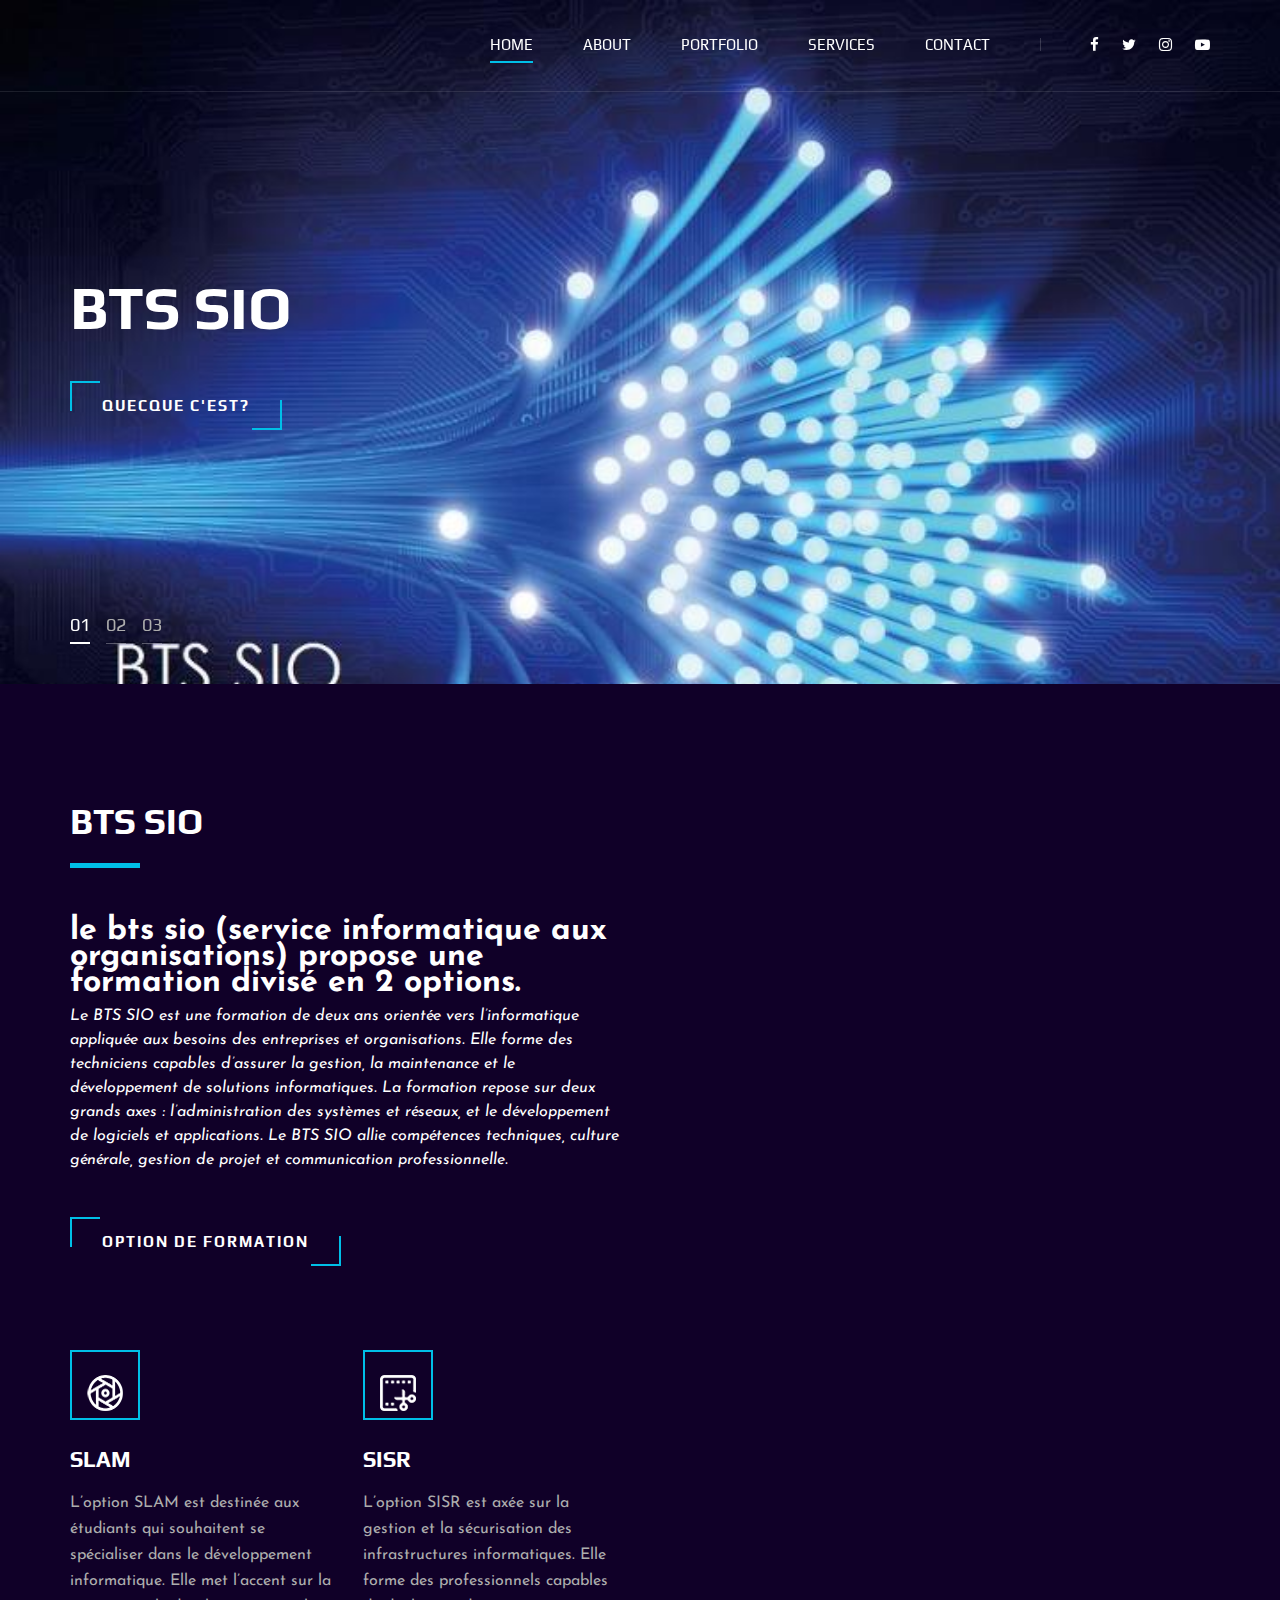
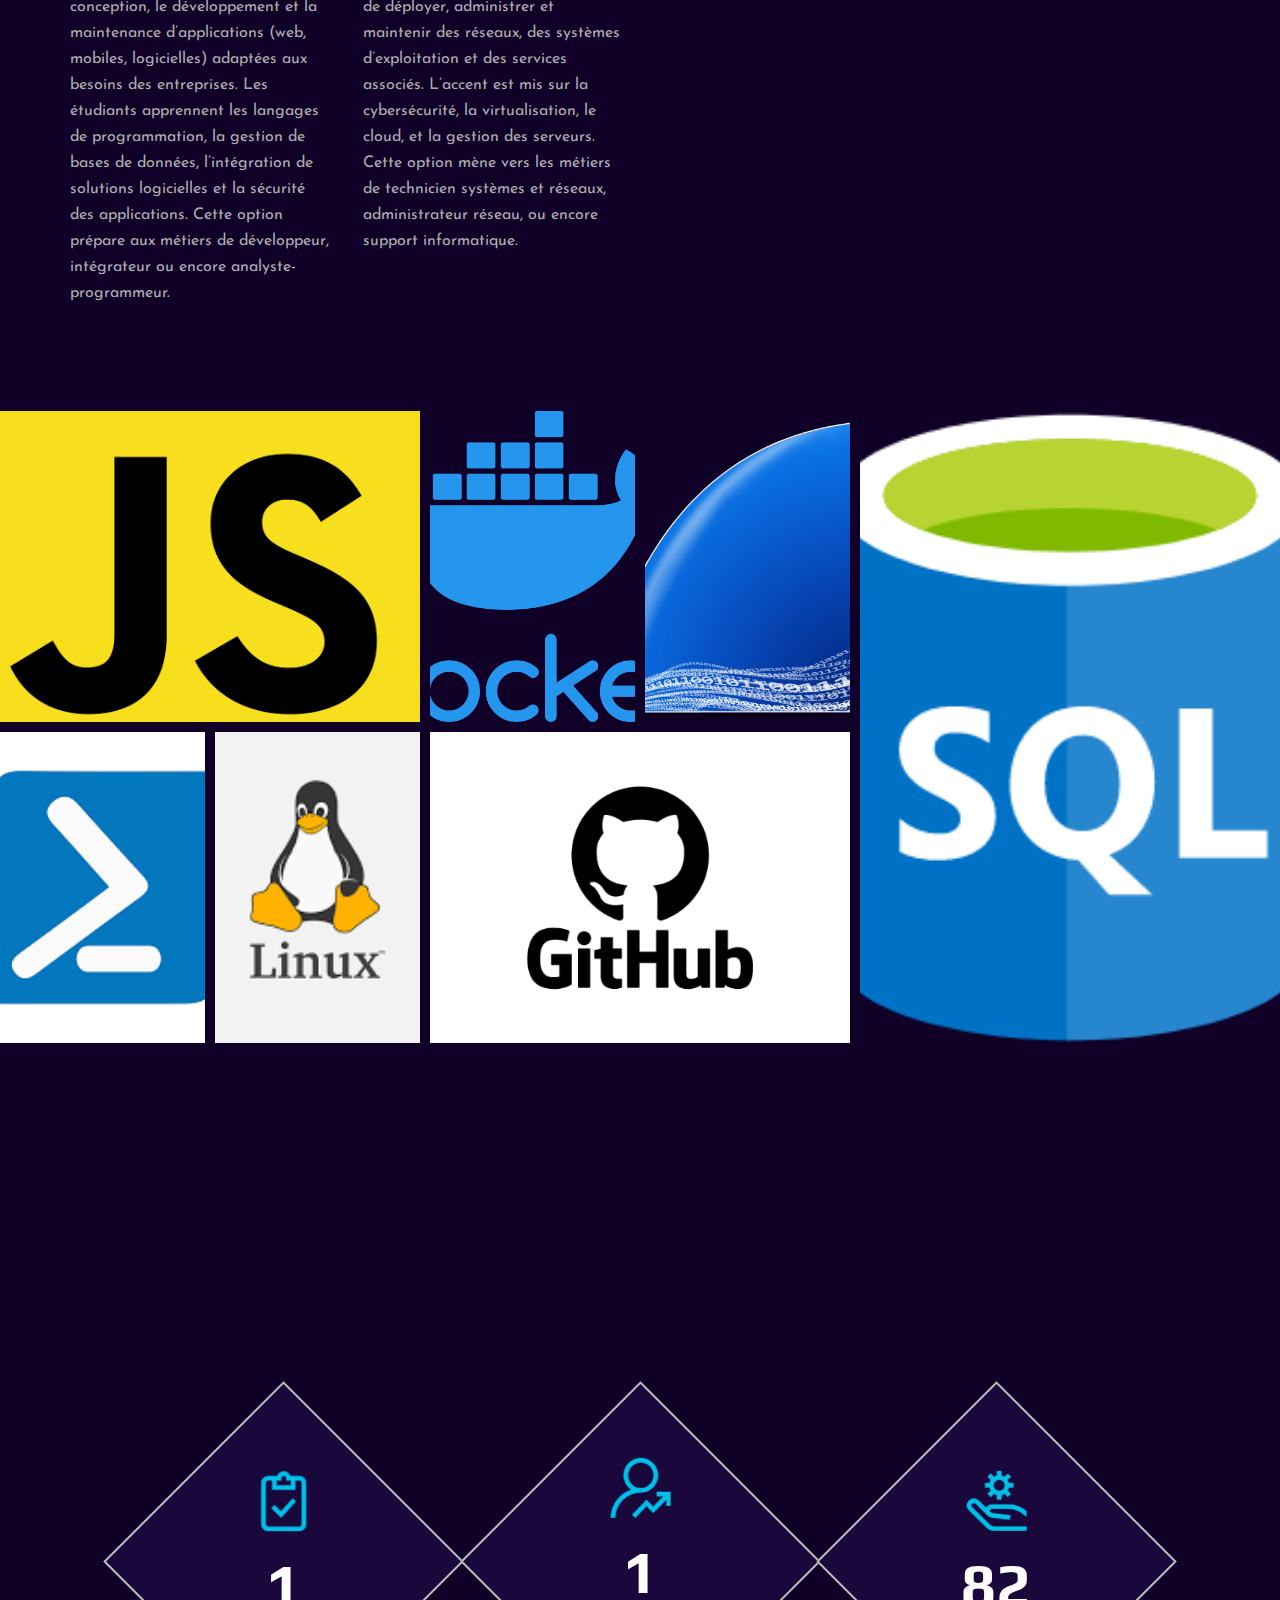
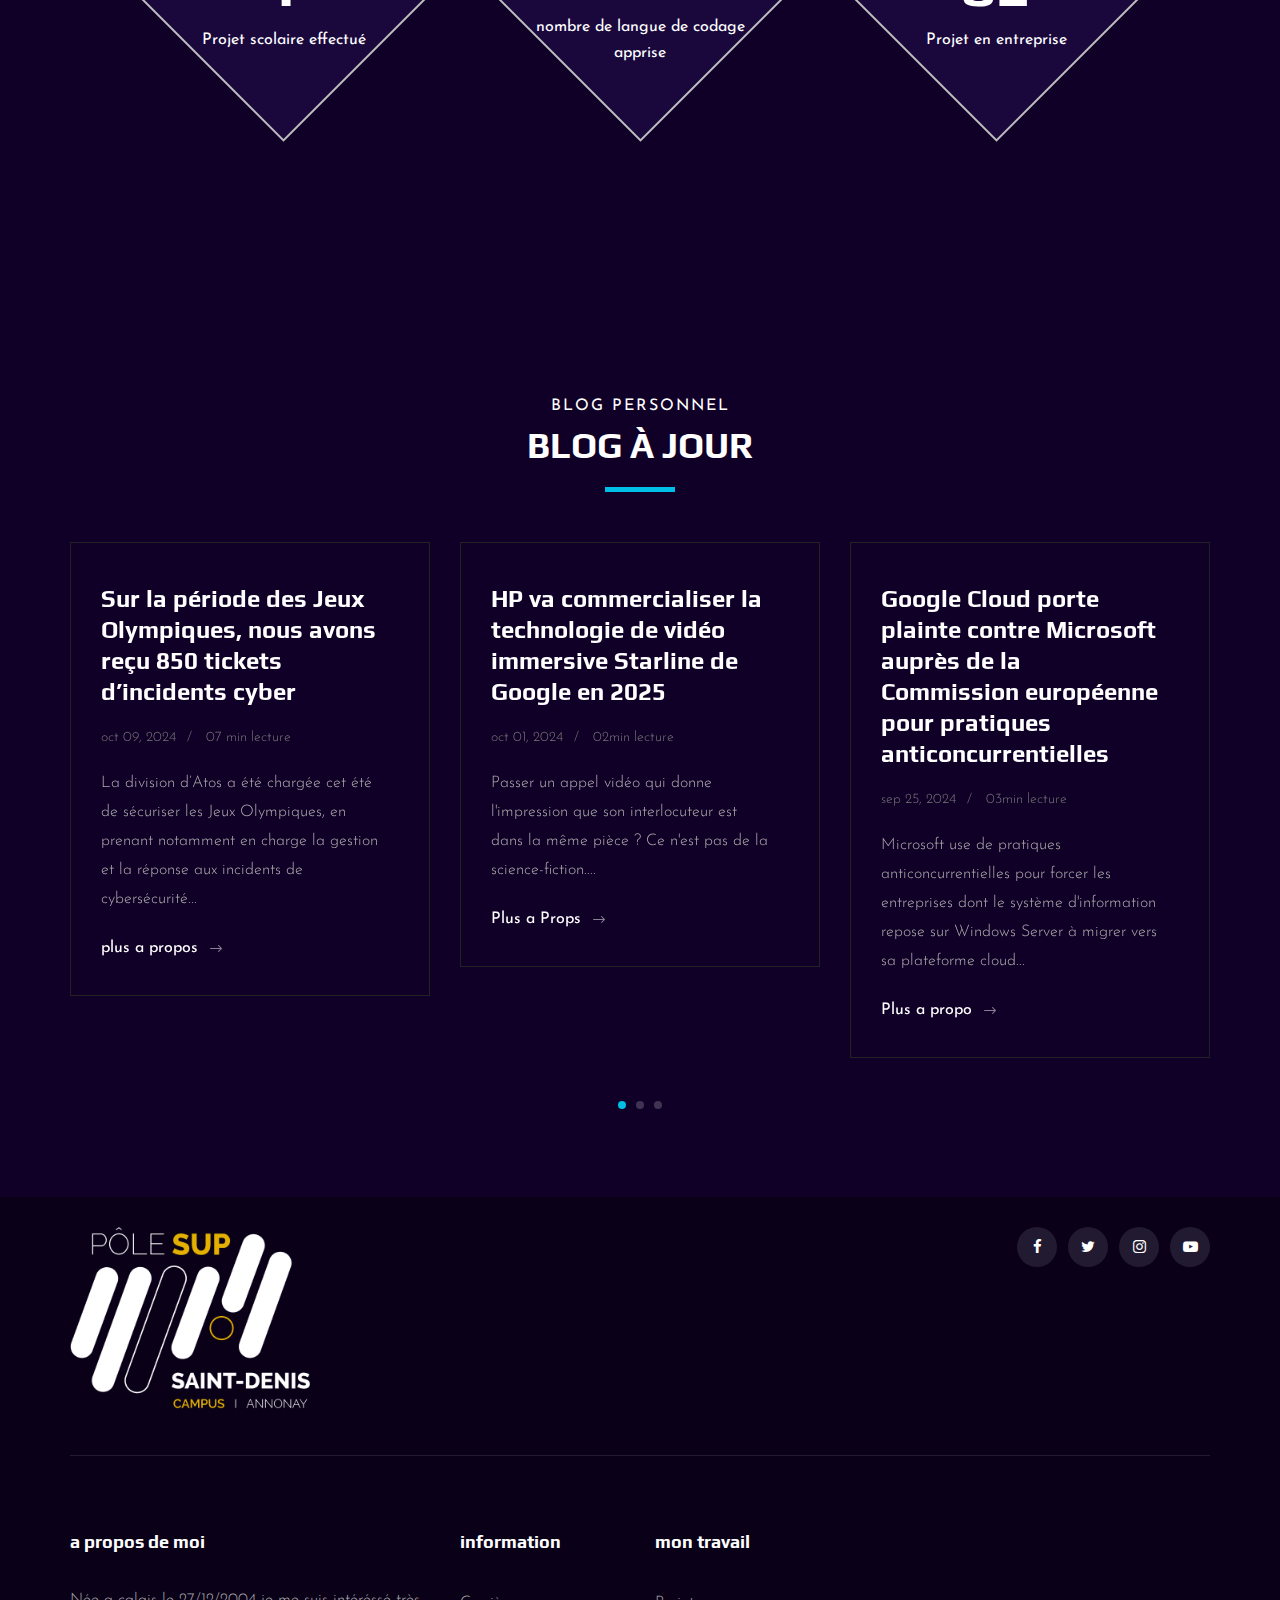
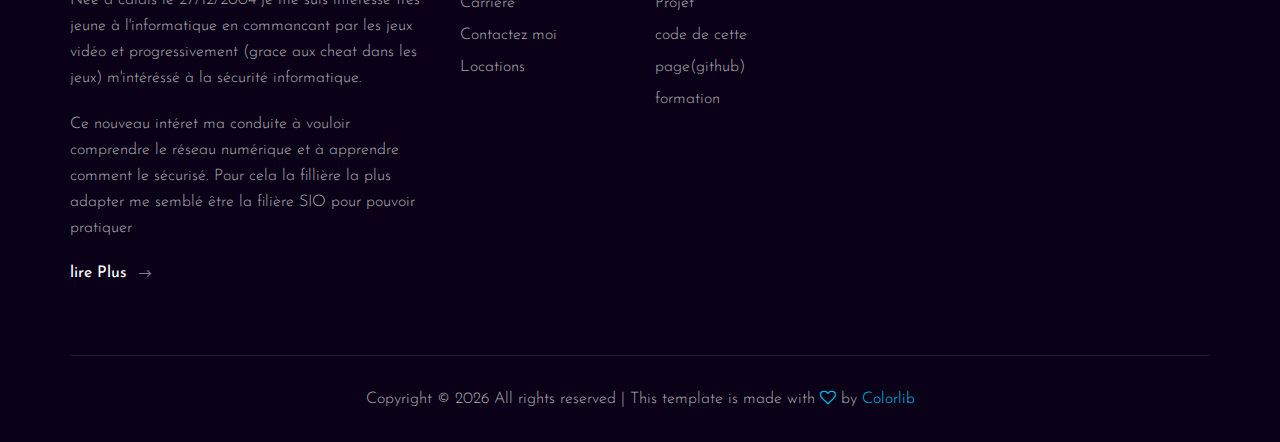
<file: index.html>
<!DOCTYPE html>
<html lang="zxx">

<head>
    <meta charset="UTF-8">
    <meta name="description" content="Videograph Template">
    <meta name="keywords" content="Videograph, unica, creative, html">
    <meta name="viewport" content="width=device-width, initial-scale=1.0">
    <meta http-equiv="X-UA-Compatible" content="ie=edge">
    <title>BTS SIO | Template</title>

    <!-- Google Font -->
    <link href="https://fonts.googleapis.com/css2?family=Play:wght@400;700&display=swap" rel="stylesheet">
    <link href="https://fonts.googleapis.com/css2?family=Josefin+Sans:wght@300;400;500;600;700&display=swap"
        rel="stylesheet">

    <!-- Css Styles -->
    <link rel="stylesheet" href="css/bootstrap.min.css" type="text/css">
    <link rel="stylesheet" href="css/font-awesome.min.css" type="text/css">
    <link rel="stylesheet" href="css/elegant-icons.css" type="text/css">
    <link rel="stylesheet" href="css/owl.carousel.min.css" type="text/css">
    <link rel="stylesheet" href="css/magnific-popup.css" type="text/css">
    <link rel="stylesheet" href="css/slicknav.min.css" type="text/css">
    <link rel="stylesheet" href="css/style.css" type="text/css">
</head>

<body>
    
    <!-- Page Preloder -->
    <div id="preloder">
        <div class="loader"></div>
    </div>

    <!-- Header Section Begin -->
    <header class="header">
        <div class="container">
            <div class="row">
                <div class="col-lg-2">
                    <div class="header__logo">
                       
                    </div>
                </div>
                <div class="col-lg-10">
                    <div class="header__nav__option">
                        <nav class="header__nav__menu mobile-menu">
                            <ul>
                                <li class="active"><a href="./index.html">Home</a></li>
                                <li><a href="./about.html">About</a></li>
                                <li><a href="./portfolio.html">Portfolio</a></li>
                                <li><a href="./services.html">Services</a></li>
                                <li><a href="./contact.html">Contact</a></li>
                            </ul>
                        </nav>
                        <div class="header__nav__social">
                            <a href="https://www.facebook.com/ph.vidier/"><i class="fa fa-facebook"></i></a>
                            <a href="https://x.com/Phv38V"><i class="fa fa-twitter"></i></a>
                            <a href="https://www.instagram.com/pierre_sempai/"><i class="fa fa-instagram"></i></a>
                            <a href="https://www.youtube.com/@phv38vidierp69"><i class="fa fa-youtube-play"></i></a>
                        </div>
                    </div>
                </div>
            </div>
            <div id="mobile-menu-wrap"></div>
        </div>
    </header>
    <!-- Header End -->

    <!-- Hero Section Begin -->
    <section class="hero">
        <div class="hero__slider owl-carousel">
            <div class="hero__item set-bg" data-setbg="img/R.jpg">
                <div class="container">
                    <div class="row">
                        <div class="col-lg-6">
                            <div class="hero__text">
                                <span></span>
                                <h2>BTS SIO</h2>
                                <a href="#" class="primary-btn">quecque c'est?</a>
                            </div>
                        </div>
                    </div>
                </div>
            </div>
            <div class="hero__item set-bg" data-setbg="img/bts-sio-avantages.jpg">
                <div class="container">
                    <div class="row">
                        <div class="col-lg-6">
                            <div class="hero__text">
                                <span></span>
                                <h2>biographie</h2>
                                <a href="about.html" class="primary-btn">a propos de moi</a>
                            </div>
                        </div>
                    </div>
                </div>
            </div>
            <div class="hero__item set-bg" data-setbg="img/bts-sio-option.jpg">
                <div class="container">
                    <div class="row">
                        <div class="col-lg-6">
                            <div class="hero__text">
                                <span></span>
                                <h2>projet</h2>
                                <a href="portfolio.html" class="primary-btn">voir les projets</a>
                            </div>
                        </div>
                    </div>
                </div>
            </div>
        </div>
    </section>
    <!-- Hero Section End -->

    <!-- Services Section Begin -->
    <section class="services spad">
        <div class="container">
            <div class="row">
    <div class="col-lg-6">
        <div class="services__title">
            <div class="section-title">
                <span></span>
                <h2> BTS sio </h2>
            </div>
            <p style="font-size:2rem; font-weight:bold; color:#fff; margin-bottom: 8px;">
    le bts sio (service informatique aux organisations) propose une formation divisé en 2 options.
</p>
<I style=" color:#fff;" >Le BTS SIO est une formation de deux ans orientée vers l’informatique appliquée aux besoins des entreprises et organisations. Elle forme des techniciens capables d’assurer la gestion, la maintenance et le développement de solutions informatiques. La formation repose sur deux grands axes : l’administration des systèmes et réseaux, et le développement de logiciels et applications. Le BTS SIO allie compétences techniques, culture générale, gestion de projet et communication professionnelle.</I>
            </p>
            <a href="#" class="primary-btn"> option de formation </a>
        </div>
        <h1>
            <br>    
        </h1>
    </div>
    
    <h1>
    <div class="col-lg-6">
        <div class="row">
            <div class="col-lg-6 col-md-6 col-sm-6">
                <div class="services__item">
                    <div class="services__item__icon">
                        <img src="img/icons/si-1.png" alt="">
                    </div>
                    <h4> SLAM </h4>
                    <p>L’option SLAM est destinée aux étudiants qui souhaitent se spécialiser dans le développement informatique. Elle met l’accent sur la conception, le développement et la maintenance d’applications (web, mobiles, logicielles) adaptées aux besoins des entreprises. Les étudiants apprennent les langages de programmation, la gestion de bases de données, l’intégration de solutions logicielles et la sécurité des applications. Cette option prépare aux métiers de développeur, intégrateur ou encore analyste-programmeur. </p>
                </div>
            </div>
            <div class="col-lg-6 col-md-6 col-sm-6">
                <div class="services__item">
                    <div class="services__item__icon">
                        <img src="img/icons/si-2.png" alt="">
                    </div>
                    <h4>SISR</h4>
                    <p>L’option SISR est axée sur la gestion et la sécurisation des infrastructures informatiques. Elle forme des professionnels capables de déployer, administrer et maintenir des réseaux, des systèmes d’exploitation et des services associés. L’accent est mis sur la cybersécurité, la virtualisation, le cloud, et la gestion des serveurs. Cette option mène vers les métiers de technicien systèmes et réseaux, administrateur réseau, ou encore support informatique.</p>
                </div>
            </h1>
            </div>
            
            </div>
            
            </div>
        </div>
    </div>
        </div>
    </section>
    <!-- Services Section End -->

    <!-- Work Section Begin -->
    <section class="work">
        <div class="work__gallery">
            <div class="grid-sizer"></div>
            <a  class="btn btn-primary" data-toggle="modal" data-target="#exampleModal">
            <div class="work__item wide__item set-bg" data-setbg="img/Unofficial_JavaScript_logo_2.svg.png">
                <!-- Button trigger modal -->
                    <div class="work__item__hover">
                        <h4>JavaScript </h4>
                        <ul>
                            <li>Programmation </li>

                        </ul>
                    </div>
                </div>
            </a>

              <!-- Modal -->
            <div class="modal fade" id="exampleModal" tabindex="-1" aria-labelledby="exampleModalLabel" aria-hidden="true">
                <div class="modal-dialog">
                    <div class="modal-content">
                        <div class="modal-header">
                            <h5 class="modal-title" id="exampleModalLabel">Projet en javascript</h5>
                            <button type="button" class="close" data-dismiss="modal" aria-label="Close">
                                <span aria-hidden="true">&times;</span>
                            </button>
                        </div>
                        <div class="modal-body">
                            Javascript est un langage  courament utilisé en programmation.
                            nous découvrons actuellement le javascript.
                        </div>
                        <div class="modal-footer">
                            <!---<button type="button" class="btn btn-secondary" data-dismiss="modal"></button>-->
                        </div>
                    </div>
                </div>
            </div>
            <!-- Modal fin-->
               
                
                <a  class="btn btn-primary" data-toggle="modal" data-target="#Modal2">
                    <div class="work__item small__item set-bg" data-setbg="img/eyJhbGciOiJIUzI1NiJ9.eyJvYmplY3Rfa2V5IjoiUDRMTWtRYkNvWWRUNk5pRThaakVURWJ3IiwiZG9tYWluIjoiY291cnMuY29jYWRtaW4uY29tIn0.jpeg">
                    </div>  
                </a>
                <!-- Button trigger modal -->
   
                <!-- Modal -->
                <div class="modal fade" id="Modal2" tabindex="-1" aria-labelledby="exampleModalLabel" aria-hidden="true">
                    <div class="modal-dialog">
                        <div class="modal-content">
                            <div class="modal-header">
                                <h5 class="modal-title" id="exampleModalLabel">Docker </h5>
                                <button type="button" class="close" data-dismiss="modal" aria-label="Close">
                                <span aria-hidden="true">&times;</span>
                            </div>
                            <div class="modal-body">
                                 Docker est une plateforme de conteneurisation permettant de lancer a partire de n'importe ou une application en concervant ces sauvegardes
                            </div>
                            <div class="modal-footer">
                                 <!---<button type="button" class="btn btn-secondary" data-dismiss="modal"></button>-->
                             
                            </div>
                        </div>
                    </div>
                </div>
                <!-- Modal fin-->
                
            
                <a  class="btn btn-primary" data-toggle="modal" data-target="#Modal3">
                    <div class="work__item small__item set-bg" data-setbg="img/Wireshark_icon_new.png">
                    </div>  
                </a>
                <!-- Button trigger modal -->
   
                <!-- Modal -->
                <div class="modal fade" id="Modal3" tabindex="-1" aria-labelledby="exampleModalLabel" aria-hidden="true">
                    <div class="modal-dialog">
                        <div class="modal-content">
                            <div class="modal-header">
                                <h5 class="modal-title" id="exampleModalLabel">Wireshark </h5>
                                <button type="button" class="close" data-dismiss="modal" aria-label="Close">
                                <span aria-hidden="true">&times;</span>
                            </div>
                            <div class="modal-body">
                                 WireShark est un logiciel d'espionnage des ports de sortie et d'entrée d'un périphérique utile en cybersécurité.
                            </div>
                            <div class="modal-footer">
                                 <!---<button type="button" class="btn btn-secondary" data-dismiss="modal"></button>-->
                                
                            </div>
                        </div>
                    </div>
                </div>
                <!-- Modal fin-->

            <a  class="btn btn-primary" data-toggle="modal" data-target="#Modal4">
                <div class="work__item large__item set-bg" data-setbg="img/sql-database-generic.png">
                    <div class="work__item__hover">
                        <h4>SQL</h4>
                        <ul>
                            <li>programmation</li>
                            <li>base de donné</li>
                        </ul>
                    </div>
                </div>
            </a> 
                <!-- Modal -->
                <div class="modal fade" id="Modal4" tabindex="-1" aria-labelledby="exampleModalLabel" aria-hidden="true">
                    <div class="modal-dialog">
                        <div class="modal-content">
                            <div class="modal-header">
                                <h5 class="modal-title" id="exampleModalLabel">SQL </h5>
                                <button type="button" class="close" data-dismiss="modal" aria-label="Close">
                                <span aria-hidden="true">&times;</span>
                            </div>
                            <div class="modal-body">
                                SQL est un langage courament utilisé pour faire des liens et utilisé des bases de donnés.
                                <br>ce Langage est souvent comparé a excel 
                            </div>
                            <div class="modal-footer">
                                 <!---<button type="button" class="btn btn-secondary" data-dismiss="modal"></button>-->
                                
                            </div>
                        </div>
                    </div>
                </div>
                <!-- Modal fin-->


            <a  class="btn btn-primary" data-toggle="modal" data-target="#Modal5">
                <div class="work__item small__item set-bg" data-setbg="img/powershell.png">    
             </div>
            </a>
            <!-- Button trigger modal -->
            <!-- Modal -->
            <div class="modal fade" id="Modal5" tabindex="-1" aria-labelledby="exampleModalLabel" aria-hidden="true">
                <div class="modal-dialog">
                    <div class="modal-content">
                        <div class="modal-header">
                            <h5 class="modal-title" id="exampleModalLabel">PowerShell </h5>
                            <button type="button" class="close" data-dismiss="modal" aria-label="Close">
                            <span aria-hidden="true">&times;</span>
                        </div>
                        <div class="modal-body">
                             PowerShell est un logiciel ressemblant a la console linux permettant d'automatisé des processus et modifier / executé des script et fichier.
                             <br>(une sorte de linux pour windows)
                        </div>
                        <div class="modal-footer">
                             <!---<button type="button" class="btn btn-secondary" data-dismiss="modal"></button>-->
                            
                        </div>
                    </div>
                </div>
            </div>
            <!-- Modal fin-->

            <a  class="btn btn-primary" data-toggle="modal" data-target="#Modal6">
                <div class="work__item small__item set-bg" data-setbg="img/linux.png"> 
              </div>
            </a>
            <!-- Button trigger modal -->
             <!-- Modal -->
             <div class="modal fade" id="Modal6" tabindex="-1" aria-labelledby="exampleModalLabel" aria-hidden="true">
                <div class="modal-dialog">
                    <div class="modal-content">
                        <div class="modal-header">
                            <h5 class="modal-title" id="exampleModalLabel">linux </h5>
                            <button type="button" class="close" data-dismiss="modal" aria-label="Close">
                            <span aria-hidden="true">&times;</span>
                        </div>
                        <div class="modal-body">
                             Linux est un système d'exploitation OpenSource souvent considéré comme concurrent de Windows, il permet beaucoup plus de liberté sur l'appareil mais est plus compliqué a utilisé.
                             <br>
                             sont interface est présenté principalement sous forme de console permettant d'executé des script et programmes.
                        </div>
                        <div class="modal-footer">
                             <!---<button type="button" class="btn btn-secondary" data-dismiss="modal"></button>-->
                            
                        </div>
                    </div>
                </div>
            </div>
            <!-- Modal fin-->
                                    <!-- Button trigger modal -->
            <a  class="btn btn-primary" data-toggle="modal" data-target="#Modal7">
            <div class="work__item wide__item set-bg" data-setbg="img/github-logo.png">
                <div class="work__item__hover">
                    <h4>GitHub </h4>
                    <ul>
                        <li>plateforme</li>
                        <li>Stockage</li>
                    </ul>
                </div>
            </div>
            </a>
                                            <!-- Modal -->
        <div class="modal fade" id="Modal7" tabindex="-1" aria-labelledby="exampleModalLabel" aria-hidden="true">
            <div class="modal-dialog">
                <div class="modal-content">
                    <div class="modal-header">
                        <h5 class="modal-title" id="exampleModalLabel">GitHub </h5>
                        <button type="button" class="close" data-dismiss="modal" aria-label="Close">
                        <span aria-hidden="true">&times;</span>
                    </div>
                    <div class="modal-body">
                         GitHub est une plateforme en ligne permettant de partagé des codes de programmation public a tout le monde (comme un réseau social pour le code)
                         <br> par exemple le code de cette page est trouvable sur GitHub car je m'en suis servie pour travailler a distance. 
                    </div>
                    <div class="modal-footer">
                         <!---<button type="button" class="btn btn-secondary" data-dismiss="modal"></button>-->
                        
                    </div>
                </div>
            </div>
        </div>
                                             <!-- Modal fin-->
        </div>
    </section>
    <!-- Work Section End -->

    <!-- Counter Section Begin -->
    <section class="counter">
    <div class="container">
        <div class="counter__content">
            <div class="row justify-content-center">
                <div class="col-lg-4 col-md-6 col-sm-12 d-flex justify-content-center">
                    <div class="counter__item">
                        <div class="counter__item__text">
                            <img src="img/icons/ci-1.png" alt="">
                            <h2 class="counter_num">1</h2>
                            <p>Projet scolaire effectué </p>
                        </div>
                    </div>
                </div>
                <div class="col-lg-4 col-md-6 col-sm-12 d-flex justify-content-center">
                    <div class="counter__item second__item">
                        <div class="counter__item__text">
                            <img src="img/icons/ci-2.png" alt="">
                            <h2 class="counter_num">3</h2>
                            <p>nombre de langue de codage apprise</p>
                        </div>
                    </div>
                </div>
                <div class="col-lg-4 col-md-6 col-sm-12 d-flex justify-content-center">
                    <div class="counter__item third__item">
                        <div class="counter__item__text">
                            <img src="img/icons/ci-3.png" alt="">
                            <h2 class="counter_num">660</h2>
                            <p>Projet en entreprise</p>
                        </div>
                    </div>
                </div>
            </div>
        </div>
    </div>
</section>
    <!-- Counter Section End -->

    <!-- Team Section Begin 
    <section class="team spad set-bg" data-setbg="img/team-bg.jpg">
        <div class="container">
            <div class="row">
                <div class="col-lg-12">
                    <div class="section-title team__title">
                        <span>Nice to meet</span>
                        <h2>OUR Team</h2>
                    </div>
                </div>
            </div>
            <div class="row">
                <div class="col-lg-3 col-md-6 col-sm-6 p-0">
                    <div class="team__item set-bg" data-setbg="img/team/team-1.jpg">
                        <div class="team__item__text">
                            <h4>AMANDA STONE</h4>
                            <p>Videographer</p>
                            <div class="team__item__social">
                                <a href="#"><i class="fa fa-facebook"></i></a>
                                <a href="#"><i class="fa fa-twitter"></i></a>
                                <a href="#"><i class="fa fa-dribbble"></i></a>
                                <a href="#"><i class="fa fa-instagram"></i></a>
                            </div>
                        </div>
                    </div>
                </div>
                <div class="col-lg-3 col-md-6 col-sm-6 p-0">
                    <div class="team__item team__item--second set-bg" data-setbg="img/team/team-2.jpg">
                        <div class="team__item__text">
                            <h4>AMANDA STONE</h4>
                            <p>Videographer</p>
                            <div class="team__item__social">
                                <a href="#"><i class="fa fa-facebook"></i></a>
                                <a href="#"><i class="fa fa-twitter"></i></a>
                                <a href="#"><i class="fa fa-dribbble"></i></a>
                                <a href="#"><i class="fa fa-instagram"></i></a>
                            </div>
                        </div>
                    </div>
                </div>
                <div class="col-lg-3 col-md-6 col-sm-6 p-0">
                    <div class="team__item team__item--third set-bg" data-setbg="img/team/team-3.jpg">
                        <div class="team__item__text">
                            <h4>AMANDA STONE</h4>
                            <p>Videographer</p>
                            <div class="team__item__social">
                                <a href="#"><i class="fa fa-facebook"></i></a>
                                <a href="#"><i class="fa fa-twitter"></i></a>
                                <a href="#"><i class="fa fa-dribbble"></i></a>
                                <a href="#"><i class="fa fa-instagram"></i></a>
                            </div>
                        </div>
                    </div>
                </div>
                <div class="col-lg-3 col-md-6 col-sm-6 p-0">
                    <div class="team__item team__item--four set-bg" data-setbg="img/team/team-4.jpg">
                        <div class="team__item__text">
                            <h4>AMANDA STONE</h4>
                            <p>Videographer</p>
                            <div class="team__item__social">
                                <a href="#"><i class="fa fa-facebook"></i></a>
                                <a href="#"><i class="fa fa-twitter"></i></a>
                                <a href="#"><i class="fa fa-dribbble"></i></a>
                                <a href="#"><i class="fa fa-instagram"></i></a>
                            </div>
                        </div>
                    </div>
                </div>
                <div class="col-lg-12 p-0">
                    <div class="team__btn">
                        <a href="#" class="primary-btn">Meet Our Team</a>
                    </div>
                </div>
            </div>
        </div>
    </section>
    -->
    <!-- Team Section End -->

    <!-- Latest Blog Section Begin -->
    <section class="latest spad">
        <div class="container">
            <div class="row">
                <div class="col-lg-12">
                    <div class="section-title center-title">
                        <span>Blog personnel</span>
                        <h2>Blog à jour </h2>
                    </div>
                </div>
            </div>
            <div class="row">
                <div class="latest__slider owl-carousel">
                    <div class="col-lg-4">
                        <div class="blog__item latest__item">
                            <h4>Sur la période des Jeux Olympiques, nous avons reçu 850 tickets d’incidents cyber</h4>
                            <ul>
                                <li>oct 09, 2024</li>
                                <li>07 min lecture</li>
                            </ul>
                            <p>La division d’Atos a été chargée cet été de sécuriser les Jeux Olympiques, en prenant notamment en charge la gestion et la réponse aux incidents de cybersécurité...</p>
                            <a href="https://www.usine-digitale.fr/article/sur-la-periode-des-jeux-olympiques-nous-avons-recu-850-tickets-d-incidents-cyber-benoit-delpierre-eviden.N2220070">plus a propos <span class="arrow_right"></span></a>
                        </div>
                    </div>
                    <div class="col-lg-4">
                        <div class="blog__item latest__item">
                            <h4>HP va commercialiser la technologie de vidéo immersive Starline de Google en 2025</h4>
                            <ul>
                                <li>oct 01, 2024</li>
                                <li>02min lecture</li>
                            </ul>
                            <p>Passer un appel vidéo qui donne l'impression que son interlocuteur est dans la même pièce ? Ce n'est pas de la science-fiction....</p>
                            <a href="https://www.usine-digitale.fr/article/hp-va-commercialiser-la-technologie-de-video-immersive-starline-de-google-en-2025.N2219675">Plus a Props <span class="arrow_right"></span></a>
                        </div>
                    </div>
                    <div class="col-lg-4">
                        <div class="blog__item latest__item">
                            <h4>Google Cloud porte plainte contre Microsoft auprès de la Commission européenne pour pratiques anticoncurrentielles</h4>
                            <ul>
                                <li>sep 25, 2024</li>
                                <li>03min lecture</li>
                            </ul>
                            <p>Microsoft use de pratiques anticoncurrentielles pour forcer les entreprises dont le système d'information repose sur Windows Server à migrer vers sa plateforme cloud...</p>
                            <a href="https://www.usine-digitale.fr/article/google-cloud-porte-plainte-contre-microsoft-aupres-de-la-commission-europeenne-pour-pratiques-anticoncurrentielles.N2219233">Plus a propo <span class="arrow_right"></span></a>
                        </div>
                    </div>
                    <div class="col-lg-4">
                        <div class="blog__item latest__item">
                            <h4>La situation s’aggrave encore sur le front des attaques DDoS en 2024</h4>
                            <ul>
                                <li>oct 08, 2024</li>
                                <li>05min lecture</li>
                            </ul>
                            <p>Alors que l’ampleur des attaques DDoS ne cesse d’augmenter, atteignant encore une fois cette semaine des records inédits...</p>
                            <a href="https://www.informatiquenews.fr/la-situation-s-aggrave-encore-sur-le-front-des-attaques-ddos-2024-101264">Plus a propo <span class="arrow_right"></span></a>
                        </div>
                    </div>
                    <div class="col-lg-4">
                        <div class="blog__item latest__item">
                            <h4>WORD : Un bug inouï efface les documents au lieu de les sauver</h4>
                            <ul>
                                <li>Oct 10, 2024</li>
                                <li>07min lecture</li>
                            </ul>
                            <p>Un bug incroyable affecte Word : dans certains cas, le traitement de texte peut effacer le fichier que vous venez de sauver! Découvrez quel est ce bug, les circonstances qui le font apparaître et comment le corriger.
                                ...</p>
                            <a href="https://www.informatiquenews.fr/word-un-bug-inoui-efface-les-documents-au-lieu-de-les-sauver-101261">Plus a propo <span class="arrow_right"></span></a>
                        </div>
                    </div>
                    <div class="col-lg-4">
                        <div class="blog__item latest__item">
                            <h4>Vie privée : vos appareils vous écoutent-ils vraiment ?</h4>
                            <ul>
                                <li>sep 17, 2024</li>
                                <li>10min lecture</li>
                            </ul>
                            <p>Imaginez un monde dans lequel vos conversations les plus intimes ne sont plus privées. Un géant des médias américain développe un outil publicitaire baptisé « Active Listening » qui pourrait transformer nos smartphones en espions permanents...</p>
                            <a href="https://www.futura-sciences.com/tech/actualites/smartphone-vie-privee-vos-appareils-vous-ecoutent-ils-vraiment-116037/">Plus a propo <span class="arrow_right"></span></a>
                        </div>
                    </div>
                    <!--                         page blog en réserve en +
                    <div class="col-lg-4">
                        <div class="blog__item latest__item">
                            <h4>What Makes Users Want to Share a Video on Social Media?</h4>
                            <ul>
                                <li>Jan 03, 2020</li>
                                <li>05 Comment</li>
                            </ul>
                            <p>We recently launched a new website for a Vital client and wanted to share some of the
                                cool features we were able...</p>
                            <a href="#">Read more <span class="arrow_right"></span></a>
                        </div>
                    </div>
                    -->
                </div>
            </div>
        </div>
    </section>
    <!-- Latest Blog Section End -->

    <!-- Call To Action Section Begin 
    <section class="callto spad set-bg" data-setbg="img/callto-bg.jpg">
        <div class="container">
            <div class="row">
                <div class="col-lg-8">
                    <div class="callto__text">
                        <h2>Fresh Ideas, Fresh Moments Giving Wings to your Stories.</h2>
                        <p>INC5000, Best places to work 2019</p>
                        <a href="#">Start your stories</a>
                    </div>
                </div>
            </div>
        </div>
    </section>
    Call To Action Section End -->

    <!-- Footer Section Begin -->
    <footer class="footer">
        <div class="container">
            <div class="footer__top">
                <div class="row">
                    <div class="col-lg-6 col-md-6">
                        <div class="footer__top__logo">
                            <a href="https://lyceesaintdenis.com"><img src="img/logo_blanc st.png" alt=""></a>
                        </div>
                    </div>
                    <div class="col-lg-6 col-md-6">
                        <div class="footer__top__social">
                            <a href="https://www.facebook.com/ph.vidier/"><i class="fa fa-facebook"></i></a>
                            <a href="https://x.com/Phv38V"><i class="fa fa-twitter"></i></a>
                            <a href="https://www.instagram.com/pierre_sempai/"><i class="fa fa-instagram"></i></a>
                            <a href="https://www.youtube.com/@phv38vidierp69"><i class="fa fa-youtube-play"></i></a>
                        </div>
                    </div>
                </div>
            </div>
            <div class="footer__option">
                <div class="row">
                    <div class="col-lg-4 col-md-6 col-sm-6">
                        <div class="footer__option__item">
                            <h5>a propos de moi</h5>
                            <p>Née a calais le 27/12/2004 je me suis intéréssé très jeune à l'informatique en commancant par les jeux vidéo et progressivement (grace aux cheat dans les jeux) m'intéréssé à la sécurité informatique. </p>
                            <p>Ce nouveau intéret ma conduite à vouloir comprendre le réseau numérique et à apprendre comment le sécurisé. Pour cela la fillière la plus adapter me semblé être la filière SIO pour pouvoir pratiquer </p>
                            <a href="about.html" class="read__more">lire Plus <span class="arrow_right"></span></a>
                        </div>
                    </div>
                    <div class="col-lg-2 col-md-3 col-sm-3">
                        <div class="footer__option__item">
                            <h5>information</h5>
                            <ul>
                               <!-- <li><a href="#">Team</a></li> -->
                                <li><a href="#">Carrière</a></li>
                                <li><a href="#">Contactez moi</a></li>
                                <li><a href="#">Locations</a></li>
                            </ul>
                        </div>
                    </div>
                    <div class="col-lg-2 col-md-3 col-sm-3">
                        <div class="footer__option__item">
                            <h5>mon travail</h5>
                            <ul>
                                <li><a href="#">Projet</a></li>
                                <li><a href="#">code de cette page(github)</a></li>
                                <li><a href="#">formation</a></li>
                            </ul>
                        </div>
                    </div>
                    <!---
                    <div class="col-lg-4 col-md-12">
                        <div class="footer__option__item">
                            <h5>Newsletter</h5>
                            <p>Videoprah is an award-winning, full-service production company specializing.</p>
                            <form action="#">
                                <input type="text" placeholder="Email">
                                <button type="submit"><i class="fa fa-send"></i></button>
                            </form>
                        </div>
                    </div>
                    -->
                </div>
            </div>
            <div class="footer__copyright">
                <div class="row">
                    <div class="col-lg-12 text-center">
                        <!-- Link back to Colorlib can't be removed. Template is licensed under CC BY 3.0. -->
                        <p class="footer__copyright__text">Copyright &copy;
                            <script>
                                document.write(new Date().getFullYear());
                            </script>
                            All rights reserved | This template is made with <i class="fa fa-heart-o"
                                aria-hidden="true"></i> by <a href="https://colorlib.com" target="_blank">Colorlib</a>
                        </p>
                        <!-- Link back to Colorlib can't be removed. Template is licensed under CC BY 3.0. -->
                    </div>
                </div>
            </div>
        </div>
    </footer>






    
    <!-- Footer Section End -->

    <!-- Js Plugins -->
    <script src="js/jquery-3.3.1.min.js"></script>
    <script src="js/bootstrap.min.js"></script>
    <script src="js/jquery.magnific-popup.min.js"></script>
    <script src="js/mixitup.min.js"></script>
    <script src="js/masonry.pkgd.min.js"></script>
    <script src="js/jquery.slicknav.js"></script>
    <script src="js/owl.carousel.min.js"></script>
    <script src="js/main.js"></script>
</body>

</html>
</file>
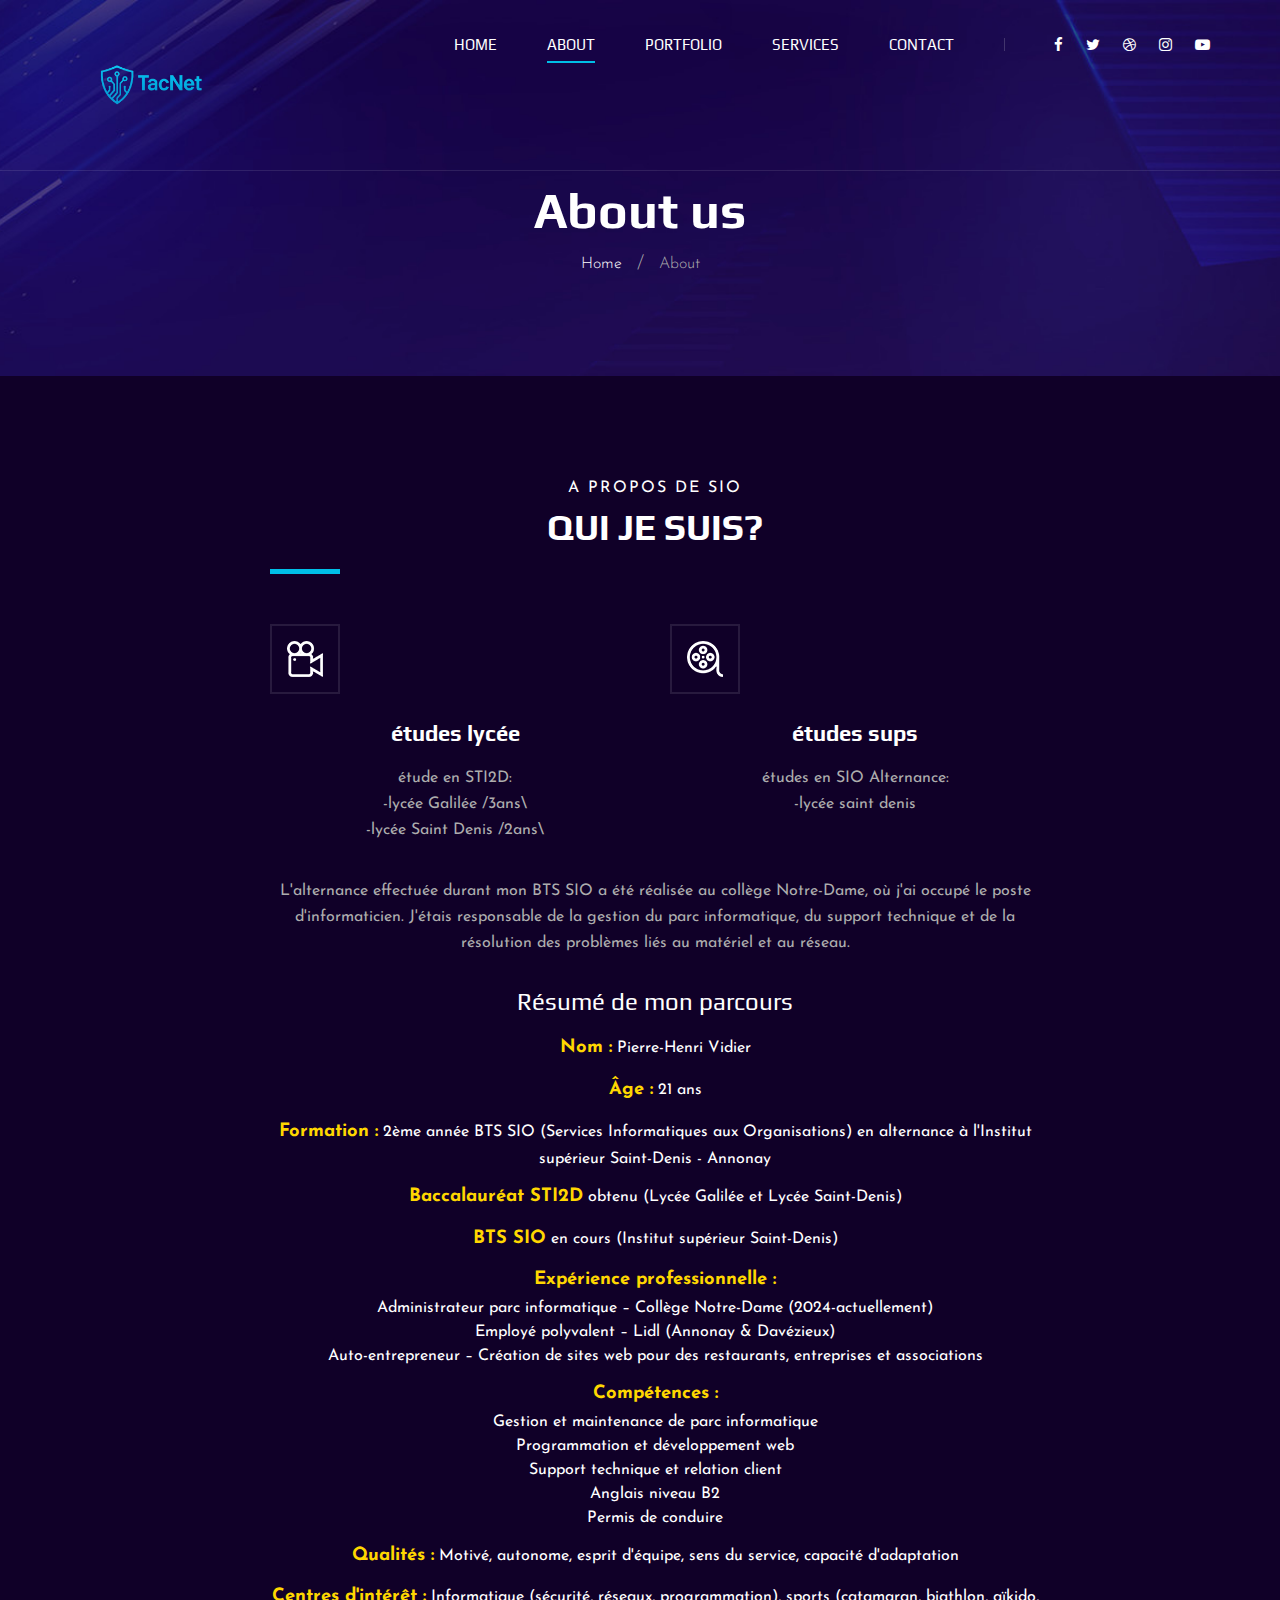
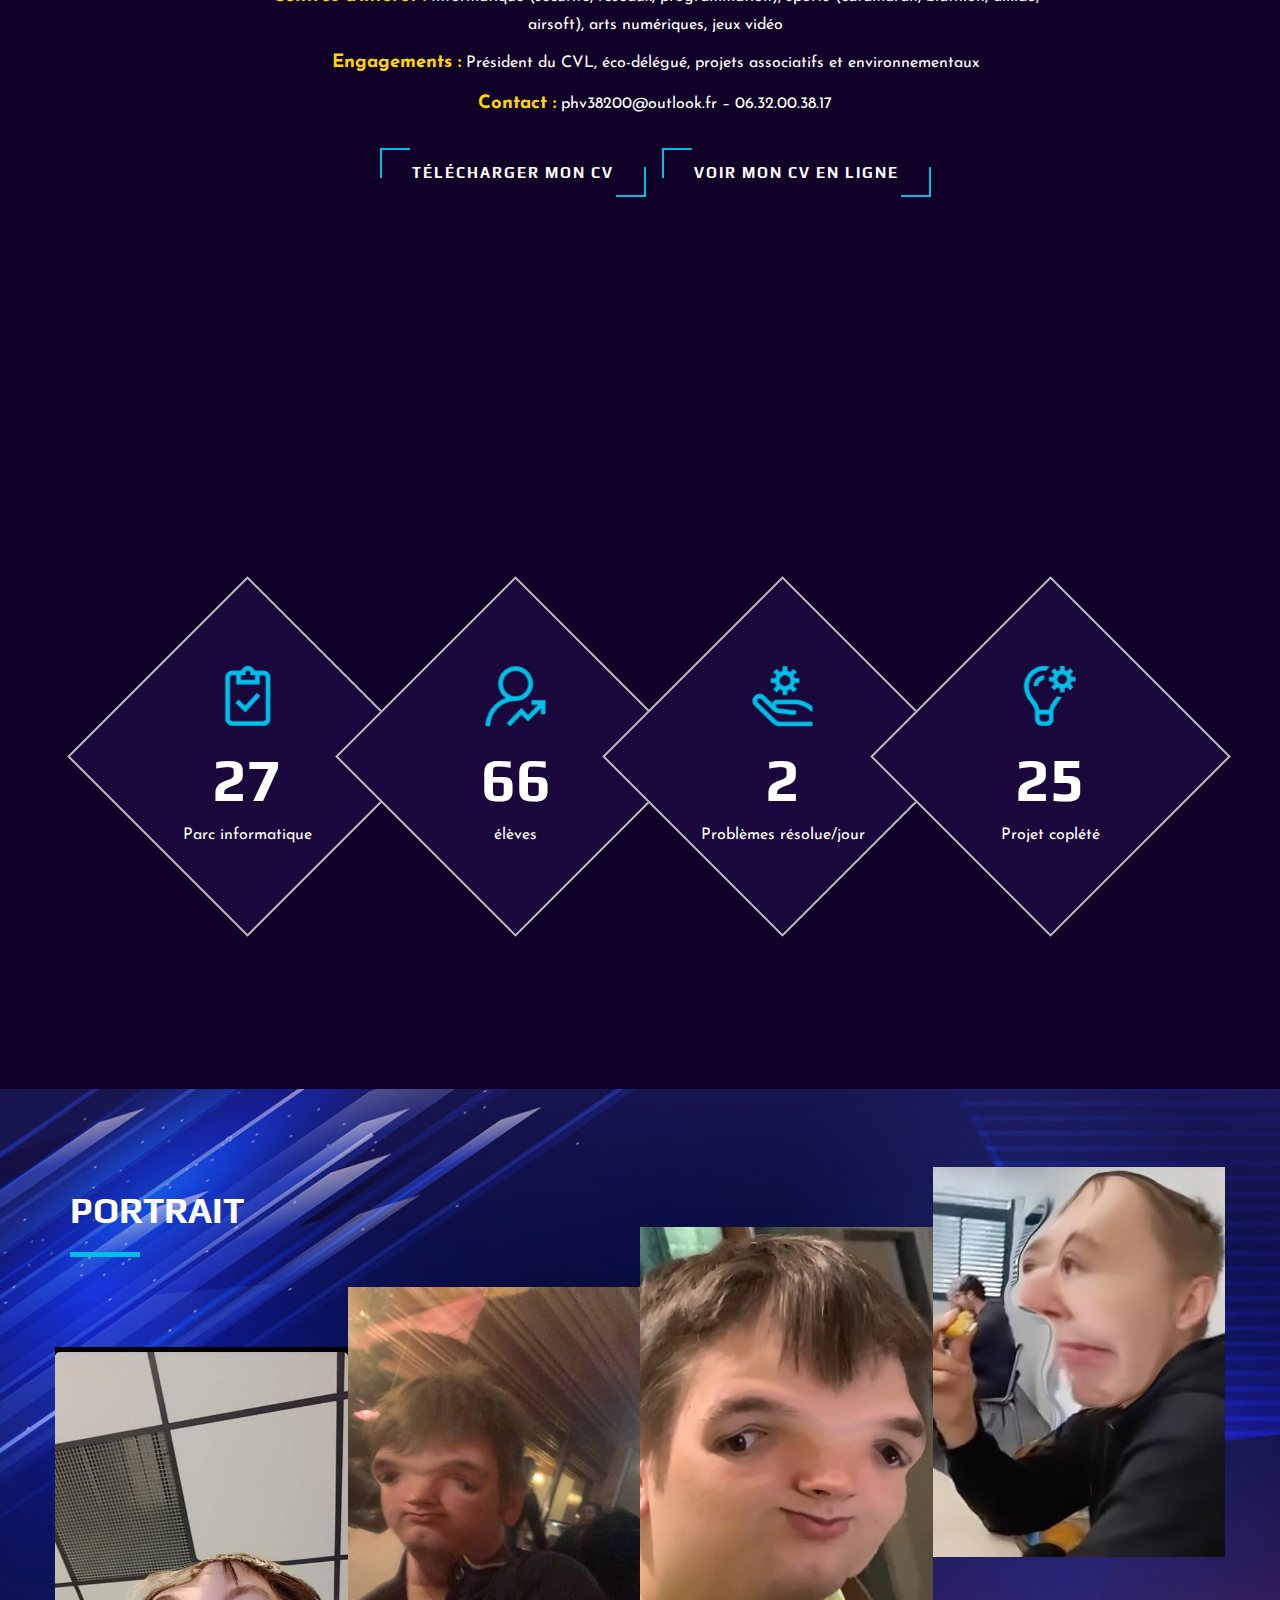
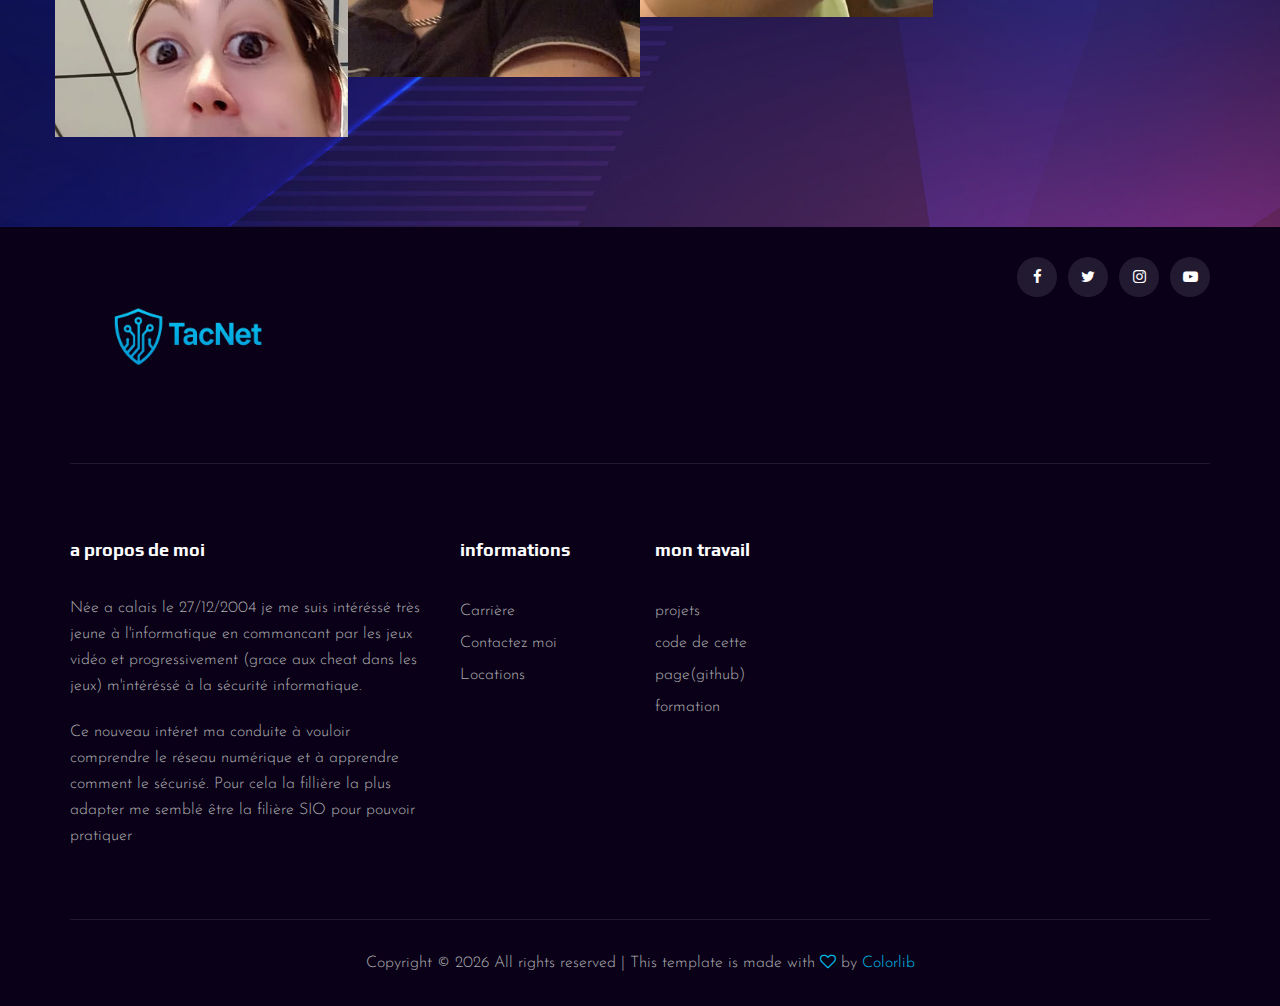
<file: about.html>
<!DOCTYPE html>
<html lang="zxx">

<head>
    <meta charset="UTF-8">
    <meta name="description" content="Videograph Template">
    <meta name="keywords" content="Videograph, unica, creative, html">
    <meta name="viewport" content="width=device-width, initial-scale=1.0">
    <meta http-equiv="X-UA-Compatible" content="ie=edge">
    <!-- <title>Videograph | Template</title>-->

    <!-- Google Font -->
    <link href="https://fonts.googleapis.com/css2?family=Play:wght@400;700&display=swap" rel="stylesheet">
    <link href="https://fonts.googleapis.com/css2?family=Josefin+Sans:wght@300;400;500;600;700&display=swap"
        rel="stylesheet">

    <!-- Css Styles -->
    <link rel="stylesheet" href="css/bootstrap.min.css" type="text/css">
    <link rel="stylesheet" href="css/font-awesome.min.css" type="text/css">
    <link rel="stylesheet" href="css/elegant-icons.css" type="text/css">
    <link rel="stylesheet" href="css/owl.carousel.min.css" type="text/css">
    <link rel="stylesheet" href="css/magnific-popup.css" type="text/css">
    <link rel="stylesheet" href="css/slicknav.min.css" type="text/css">
    <link rel="stylesheet" href="css/style.css" type="text/css">
    <style>
        /* Rendre le texte du résumé About bien blanc et lisible */
        .about__cv-summary,
        .about__cv-summary ul,
        .about__cv-summary li,
        .about__cv-summary h4 {
            color: #fff !important;
            opacity: 1 !important;
        }

        /* Réduit l'espace sous le texte résumé About */
        .about__cv-summary {
            margin-bottom: 12px !important;
        }

        /* Réduit l'espace au-dessus de la section suivante si besoin */
        .about {
            padding-bottom: 24px !important;
        }

        .cv-btn-wrapper {
            display: flex;
            justify-content: center;
            align-items: center;
            gap: 16px;
            margin: 28px 0 28px 0;
        }

        /* Harmonise la taille du logo du footer avec celui du header */
        .footer__top__logo img {
            max-width: 240px;
            width: auto;
            height: auto;
            display: block;
            margin: 0 auto;
        }

        .about__cv-summary ul,
        .about__cv-summary ul ul {
            list-style: none;
            padding-left: 0;
        }

        .about__text {
            margin-left: auto;
            margin-right: auto;
            text-align: center;
            float: none;
        }

        /* Centrer les icônes au-dessus des titres */
        .services__item__icon {
            display: flex;
            justify-content: center;
            align-items: center;
            margin-bottom: 8px;
        }

        /* Espacer les lignes importantes du résumé */
        .about__cv-summary>ul>li {
            margin-bottom: 12px;
        }

        /* Rendre les titres du résumé plus gros et visibles */
        .about__cv-summary strong {
            font-size: 1.15em;
            color: #ffd700;
            display: inline-block;
            margin-bottom: 2px;
        }

        .about__cv-summary h4 {
            font-size: 1.5em;
            margin-bottom: 18px;
            color: #fff;
        }
    </style>
</head>

<body>
    <!-- Page Preloder -->
    <div id="preloder">
        <div class="loader"></div>
    </div>

    <!-- Header Section Begin -->
    <header class="header">
        <div class="container">
            <div class="row">
                <div class="col-lg-2">
                    <div class="header__logo">
                        <a href="./index.html"><img src="img/logo.png" alt=""></a>
                    </div>
                </div>
                <div class="col-lg-10">
                    <div class="header__nav__option">
                        <nav class="header__nav__menu mobile-menu">
                            <ul>
                                <li><a href="./index.html">Home</a></li>
                                <li class="active"><a href="./about.html">About</a></li>
                                <li><a href="./portfolio.html">Portfolio</a></li>
                                <li><a href="./services.html">Services</a></li>
                                <!--<li><a href="#">Pages</a>
                                    <ul class="dropdown">
                                        <li><a href="./about.html">About</a></li>
                                        <li><a href="./portfolio.html">Portfolio</a></li>
                                        <li><a href="./blog.html">Blog</a></li>
                                        <li><a href="./blog-details.html">Blog Details</a></li>
                                    </ul>-->
                                </li>
                                <li><a href="./contact.html">Contact</a></li>
                            </ul>
                        </nav>
                        <div class="header__nav__social">
                            <a href="#"><i class="fa fa-facebook"></i></a>
                            <a href="#"><i class="fa fa-twitter"></i></a>
                            <a href="#"><i class="fa fa-dribbble"></i></a>
                            <a href="#"><i class="fa fa-instagram"></i></a>
                            <a href="#"><i class="fa fa-youtube-play"></i></a>
                        </div>
                    </div>
                </div>
            </div>
            <div id="mobile-menu-wrap"></div>
        </div>
    </header>
    <!-- Header End -->

    <!-- Breadcrumb Begin -->
    <div class="breadcrumb-option spad set-bg" data-setbg="img/breadcrumb-bg.jpg">
        <div class="container">
            <div class="row">
                <div class="col-lg-12 text-center">
                    <div class="breadcrumb__text">
                        <h2>About us</h2>
                        <div class="breadcrumb__links">
                            <a href="./index.html">Home</a>
                            <span>About</span>
                        </div>
                    </div>
                </div>
            </div>
        </div>
    </div>
    <!-- Breadcrumb End -->

    <!-- About Section Begin -->
    <section class="about spad">
        <div class="container">
            <div class="row justify-content-center">
                <!--<div class="col-lg-6">
                    <div class="about__pic">
                        <div class="row">
                            <div class="col-lg-6 col-md-6 col-sm-6">
                                <div class="about__pic__item about__pic__item--large set-bg"
                                    data-setbg="img/about/about-1.jpg"></div>
                            </div>
                            <div class="col-lg-6 col-md-6 col-sm-6">
                                <div class="row">
                                    <div class="col-lg-12">
                                        <div class="about__pic__item set-bg" data-setbg="img/about/about-2.jpg"></div>
                                    </div>
                                    <div class="col-lg-12">
                                        <div class="about__pic__item set-bg" data-setbg="img/about/about-3.jpg"></div>
                                    </div>
                                </div>
                            </div>
                        </div>
                    </div>
                --></div>
                <div class="d-flex justify-content-center" style="width:100%;">
                    <div class="about__text" style="max-width: 800px;">
                        <div class="section-title">
                            <span>a propos de SIO</span>
                            <h2>qui je suis?</h2>
                        </div>
                        <div class="row">
                            <div class="col-lg-6 col-md-6 col-sm-6">
                                <div class="services__item">
                                    <div class="services__item__icon">
                                        <img src="img/icons/si-3.png" alt="">
                                    </div>
                                    <h4>études lycée</h4>
                                    <p>étude en STI2D:</p>
                                    <p>-lycée Galilée /3ans\</p>
                                    <p>-lycée Saint Denis /2ans\</p>
                                </div>
                            </div>
                            <div class="col-lg-6 col-md-6 col-sm-6">
                                <div class="services__item">
                                    <div class="services__item__icon">
                                        <img src="img/icons/si-4.png" alt="">
                                    </div>
                                    <h4>études sups</h4>
                                    <p>études en SIO Alternance:</p>
                                    <p>-lycée saint denis </p>
                                </div>
                            </div>
                        </div>
                        <div class="about__text__desc">
                            <p>L'alternance effectuée durant mon BTS SIO a été réalisée au collège Notre-Dame, où j'ai occupé le poste d'informaticien. J'étais responsable de la gestion du parc informatique, du support technique et de la résolution des problèmes liés au matériel et au réseau.</p>
                        </div>

                        <div class="about__cv-summary" style="margin-top: 32px;">
        <h4>Résumé de mon parcours</h4>
        <ul>
            <li><strong>Nom :</strong> Pierre-Henri Vidier</li>
            <li><strong>Âge :</strong> 21 ans</li>
            <li><strong>Formation :</strong> 2ème année BTS SIO (Services Informatiques aux Organisations) en alternance à l'Institut supérieur Saint-Denis - Annonay</li>
            <li><strong>Baccalauréat STI2D</strong> obtenu (Lycée Galilée et Lycée Saint-Denis)</li>
            <li><strong>BTS SIO</strong> en cours (Institut supérieur Saint-Denis)</li>
            <li><strong>Expérience professionnelle :</strong>
                <ul>
                    <li>Administrateur parc informatique – Collège Notre-Dame (2024-actuellement)</li>
                    <li>Employé polyvalent – Lidl (Annonay & Davézieux)</li>
                    <li>Auto-entrepreneur – Création de sites web pour des restaurants, entreprises et associations</li>
                </ul>
            </li>
            <li><strong>Compétences :</strong>
                <ul>
                    <li>Gestion et maintenance de parc informatique</li>
                    <li>Programmation et développement web</li>
                    <li>Support technique et relation client</li>
                    <li>Anglais niveau B2</li>
                    <li>Permis de conduire</li>
                </ul>
            </li>
            <li><strong>Qualités :</strong> Motivé, autonome, esprit d'équipe, sens du service, capacité d'adaptation</li>
            <li><strong>Centres d'intérêt :</strong> Informatique (sécurité, réseaux, programmation), sports (catamaran, biathlon, aïkido, airsoft), arts numériques, jeux vidéo</li>
            <li><strong>Engagements :</strong> Président du CVL, éco-délégué, projets associatifs et environnementaux</li>
            <li><strong>Contact :</strong> phv38200@outlook.fr – 06.32.00.38.17</li>
        </ul>
    </div>
<div class="cv-btn-wrapper" style="gap: 16px;">
    <a href="cv-pierre-henri-vidier.pdf" class="primary-btn" download>
        Télécharger mon CV
    </a>
    <a href="https://www.canva.com/design/DAF78E79QOI/jsjeZvSrcamatwLQbyTOKA/edit?utm_content=DAF78E79QOI&utm_campaign=designshare&utm_medium=link2&utm_source=sharebutton" class="primary-btn" target="_blank" rel="noopener">
        Voir mon CV en ligne
    </a>
</div>
                    </div>
                </div>
            </div>
        </div>
    </section>
    <!-- About Section End -->

    <!-- Testimonial Section Begin -->
     <!-- 
    <section class="testimonial spad set-bg" data-setbg="img/testimonial-bg.jpg">
        <div class="container">
            <div class="row">
                <div class="col-lg-12">
                    <div class="section-title center-title">
                        <span>Loved By Clients</span>
                        <h2>What clients say?</h2>
                    </div>
                </div>
            </div>
            <div class="row">
                <div class="testimonial__slider owl-carousel">
                    <div class="col-lg-4">
                        <div class="testimonial__item">
                            <div class="testimonial__text">
                                <p>Delivers such a great service that it can benefit all kinds of people from any number
                                    of industries.</p>
                            </div>
                            <div class="testimonial__author">
                                <div class="testimonial__author__pic">
                                    <img src="img/testimonial/ta-1.jpg" alt="">
                                </div>
                                <div class="testimonial__author__text">
                                    <h5>Krista Attorn</h5>
                                    <span>Web Designer</span>
                                </div>
                            </div>
                        </div>
                    </div>
                    <div class="col-lg-4">
                        <div class="testimonial__item">
                            <div class="testimonial__text">
                                <p>Videographer delivers such a great service that it can benefit all kinds of people
                                    from any number.</p>
                            </div>
                            <div class="testimonial__author">
                                <div class="testimonial__author__pic">
                                    <img src="img/testimonial/ta-2.jpg" alt="">
                                </div>
                                <div class="testimonial__author__text">
                                    <h5>Krista Attorn</h5>
                                    <span>Web Designer</span>
                                </div>
                            </div>
                        </div>
                    </div>
                    <div class="col-lg-4">
                        <div class="testimonial__item">
                            <div class="testimonial__text">
                                <p>Videographer delivers such a great service that it can benefit all kinds of people
                                    from any number.</p>
                            </div>
                            <div class="testimonial__author">
                                <div class="testimonial__author__pic">
                                    <img src="img/testimonial/ta-3.jpg" alt="">
                                </div>
                                <div class="testimonial__author__text">
                                    <h5>Krista Attorn</h5>
                                    <span>Web Designer</span>
                                </div>
                            </div>
                        </div>
                    </div>
                    <div class="col-lg-4">
                        <div class="testimonial__item">
                            <div class="testimonial__text">
                                <p>Delivers such a great service that it can benefit all kinds of people from any number
                                    of industries.</p>
                            </div>
                            <div class="testimonial__author">
                                <div class="testimonial__author__pic">
                                    <img src="img/testimonial/ta-1.jpg" alt="">
                                </div>
                                <div class="testimonial__author__text">
                                    <h5>Krista Attorn</h5>
                                    <span>Web Designer</span>
                                </div>
                            </div>
                        </div>
                    </div>
                    <div class="col-lg-4">
                        <div class="testimonial__item">
                            <div class="testimonial__text">
                                <p>Videographer delivers such a great service that it can benefit all kinds of people
                                    from any number.</p>
                            </div>
                            <div class="testimonial__author">
                                <div class="testimonial__author__pic">
                                    <img src="img/testimonial/ta-2.jpg" alt="">
                                </div>
                                <div class="testimonial__author__text">
                                    <h5>Krista Attorn</h5>
                                    <span>Web Designer</span>
                                </div>
                            </div>
                        </div>
                    </div>
                </div>
            </div>
        </div>
    </section>
    -->
    <!-- Testimonial Section End -->

    <!-- Counter Section Begin -->
    <section class="counter">
        <div class="container">
            <div class="counter__content">
                <div class="row">
                    <div class="col-lg-3 col-md-6 col-sm-6">
                        <div class="counter__item">
                            <div class="counter__item__text">
                                <img src="img/icons/ci-1.png" alt="">
                                <h2 class="counter_num">250 </h2>
                                <p>Parc informatique</p>
                            </div>
                        </div>
                    </div>
                    <div class="col-lg-3 col-md-6 col-sm-6">
                        <div class="counter__item second__item">
                            <div class="counter__item__text">
                                <img src="img/icons/ci-2.png" alt="">
                                <h2 class="counter_num">620</h2>
                                <p>élèves</p>
                            </div>
                        </div>
                    </div>
                    <div class="col-lg-3 col-md-6 col-sm-6">
                        <div class="counter__item third__item">
                            <div class="counter__item__text">
                                <img src="img/icons/ci-3.png" alt="">
                                <h2 class="counter_num">10</h2>
                                <p>Problèmes résolue/jour</p>
                            </div>
                        </div>
                    </div>
                    <div class="col-lg-3 col-md-6 col-sm-6">
                        <div class="counter__item four__item">
                            <div class="counter__item__text">
                                <img src="img/icons/ci-4.png" alt="">
                                <h2 class="counter_num">230</h2>
                                <p>Projet coplété</p>
                            </div>
                        </div>
                    </div>
                </div>
            </div>
        </div>
    </section>
    <!-- Counter Section End -->

    <!-- Team Section Begin -->
    <section class="team spad set-bg" data-setbg="img/team-bg.jpg">
        <div class="container">
            <div class="row">
                <div class="col-lg-12">
                    <div class="section-title team__title">
                       <!-- <span>Nice to meet</span>-->
                        <h2>portrait</h2>
                    </div>
                </div>
            </div>
            <div class="row">
                <div class="col-lg-3 col-md-6 col-sm-6 p-0">
                    <div class="team__item set-bg" data-setbg="img/phphoto/462586232_565488106202494_6380661836936562740_n.jpg">
                        <div class="team__item__text">
                         <!--<h4>AMANDA STONE</h4>
                            <p>Videographer</p>
                            <div class="team__item__social">
                                <a href="#"><i class="fa fa-facebook"></i></a>
                                <a href="#"><i class="fa fa-twitter"></i></a>
                                <a href="#"><i class="fa fa-dribbble"></i></a>
                                <a href="#"><i class="fa fa-instagram"></i></a>
                            </div>-->
                        </div>
                    </div>
                </div>
                <div class="col-lg-3 col-md-6 col-sm-6 p-0">
                    <div class="team__item team__item--second set-bg" data-setbg="img/phphoto/462572938_598771622820594_1342715887737201002_n.jpg">
                        <div class="team__item__text">
                           <!-- <h4>AMANDA STONE</h4>
                            <p>Videographer</p>
                            <div class="team__item__social">
                                <a href="#"><i class="fa fa-facebook"></i></a>
                                <a href="#"><i class="fa fa-twitter"></i></a>
                                <a href="#"><i class="fa fa-dribbble"></i></a>
                                <a href="#"><i class="fa fa-instagram"></i></a>
                            </div>-->
                        </div>
                    </div>
                </div>
                <div class="col-lg-3 col-md-6 col-sm-6 p-0">
                    <div class="team__item team__item--third set-bg" data-setbg="img/phphoto/462587206_1768632737209157_2088960724408406066_n.jpg">
                        <div class="team__item__text">
                            <!--<h4>AMANDA STONE</h4>
                            <p>Videographer</p>
                            <div class="team__item__social">
                                <a href="#"><i class="fa fa-facebook"></i></a>
                                <a href="#"><i class="fa fa-twitter"></i></a>
                                <a href="#"><i class="fa fa-dribbble"></i></a>
                                <a href="#"><i class="fa fa-instagram"></i></a>
                            </div>-->
                        </div>
                    </div>
                </div>
                <div class="col-lg-3 col-md-6 col-sm-6 p-0">
                    <div class="team__item team__item--four set-bg" data-setbg="img/phphoto/462563674_2362040020823256_3675555705258996236_n.jpg">
                        <div class="team__item__text">
                           <!-- <h4>AMANDA STONE</h4>
                            <p>Videographer</p>
                            <div class="team__item__social">
                                <a href="#"><i class="fa fa-facebook"></i></a>
                                <a href="#"><i class="fa fa-twitter"></i></a>
                                <a href="#"><i class="fa fa-dribbble"></i></a>
                                <a href="#"><i class="fa fa-instagram"></i></a>
                            </div>-->
                        </div>
                    </div>
                </div>
                <!--<div class="col-lg-12 p-0">
                    <div class="team__btn">
                        <a href="#" class="primary-btn">Meet Our Team</a>
                    </div>
                </div> -->
            </div>
        </div>
    </section>
    <!-- Team Section End -->

    <!-- Footer Section Begin -->
    <footer class="footer">
        <div class="container">
            <div class="footer__top">
                <div class="row">
                    <div class="col-lg-6 col-md-6">
                        <div class="footer__top__logo">
                            <a href="#"><img src="img/logo.png" alt=""></a>
                        </div>
                    </div>
                    <div class="col-lg-6 col-md-6">
                        <div class="footer__top__social">
                            <a href="https://www.facebook.com/ph.vidier/"><i class="fa fa-facebook"></i></a>
                            <a href="https://x.com/Phv38V"><i class="fa fa-twitter"></i></a>
                            <a href="https://www.instagram.com/pierre_sempai/"><i class="fa fa-instagram"></i></a>
                            <a href="https://www.youtube.com/@phv38vidierp69"><i class="fa fa-youtube-play"></i></a>
                        </div>
                    </div>
                </div>
            </div>
            <div class="footer__option">
                <div class="row">
                    <div class="col-lg-4 col-md-6 col-sm-6">
                        <div class="footer__option__item">
                            <h5>a propos de moi</h5>
                            <p>Née a calais le 27/12/2004 je me suis intéréssé très jeune à l'informatique en commancant par les jeux vidéo et progressivement (grace aux cheat dans les jeux) m'intéréssé à la sécurité informatique. </p>
                            <p>Ce nouveau intéret ma conduite à vouloir comprendre le réseau numérique et à apprendre comment le sécurisé. Pour cela la fillière la plus adapter me semblé être la filière SIO pour pouvoir pratiquer </p>
                           <!--- <a href="#" class="read__more">Read more <span class="arrow_right"></span></a>-->
                        </div>
                    </div>
                    <div class="col-lg-2 col-md-3 col-sm-3">
                        <div class="footer__option__item">
                            <h5>informations</h5>
                            <ul>
                                <li><a href="#">Carrière</a></li>
                                <li><a href="#">Contactez moi</a></li>
                                <li><a href="#">Locations</a></li>
                                
                            </ul>
                        </div>
                    </div>
                    <div class="col-lg-2 col-md-3 col-sm-3">
                        <div class="footer__option__item">
                            <h5>mon travail </h5>
                            <ul>
                                <li><a href="#">projets</a></li>
                                <li><a href="#">code de cette page(github)</a></li>
                                <li><a href="#">formation</a></li>
                               
                            </ul>
                        </div>
                    </div>
                   <!-- <div class="col-lg-4 col-md-12">
                        <div class="footer__option__item">
                            <h5>Newsletter</h5>
                            <p>Videoprah is an award-winning, full-service production company specializing.</p>
                            <form action="#">
                                <input type="text" placeholder="Email">
                                <button type="submit"><i class="fa fa-send"></i></button>
                            </form>
                        </div>
                    </div>-->
                </div>
            </div>
            <div class="footer__copyright">
                <div class="row">
                    <div class="col-lg-12 text-center">
                        <!-- Link back to Colorlib can't be removed. Template is licensed under CC BY 3.0. -->
                        <p class="footer__copyright__text">Copyright &copy;
                            <script>
                                document.write(new Date().getFullYear());
                            </script>
                            All rights reserved | This template is made with <i class="fa fa-heart-o"
                                aria-hidden="true"></i> by <a href="https://colorlib.com" target="_blank">Colorlib</a>
                        </p>
                        <!-- Link back to Colorlib can't be removed. Template is licensed under CC BY 3.0. -->
                    </div>
                </div>
            </div>
        </div>
    </footer>
    <!-- Footer Section End -->

    <!-- Js Plugins -->
    <script src="js/jquery-3.3.1.min.js"></script>
    <script src="js/bootstrap.min.js"></script>
    <script src="js/jquery.magnific-popup.min.js"></script>
    <script src="js/mixitup.min.js"></script>
    <script src="js/masonry.pkgd.min.js"></script>
    <script src="js/jquery.slicknav.js"></script>
    <script src="js/owl.carousel.min.js"></script>
    <script src="js/main.js"></script>
</body>

</html>
</file>
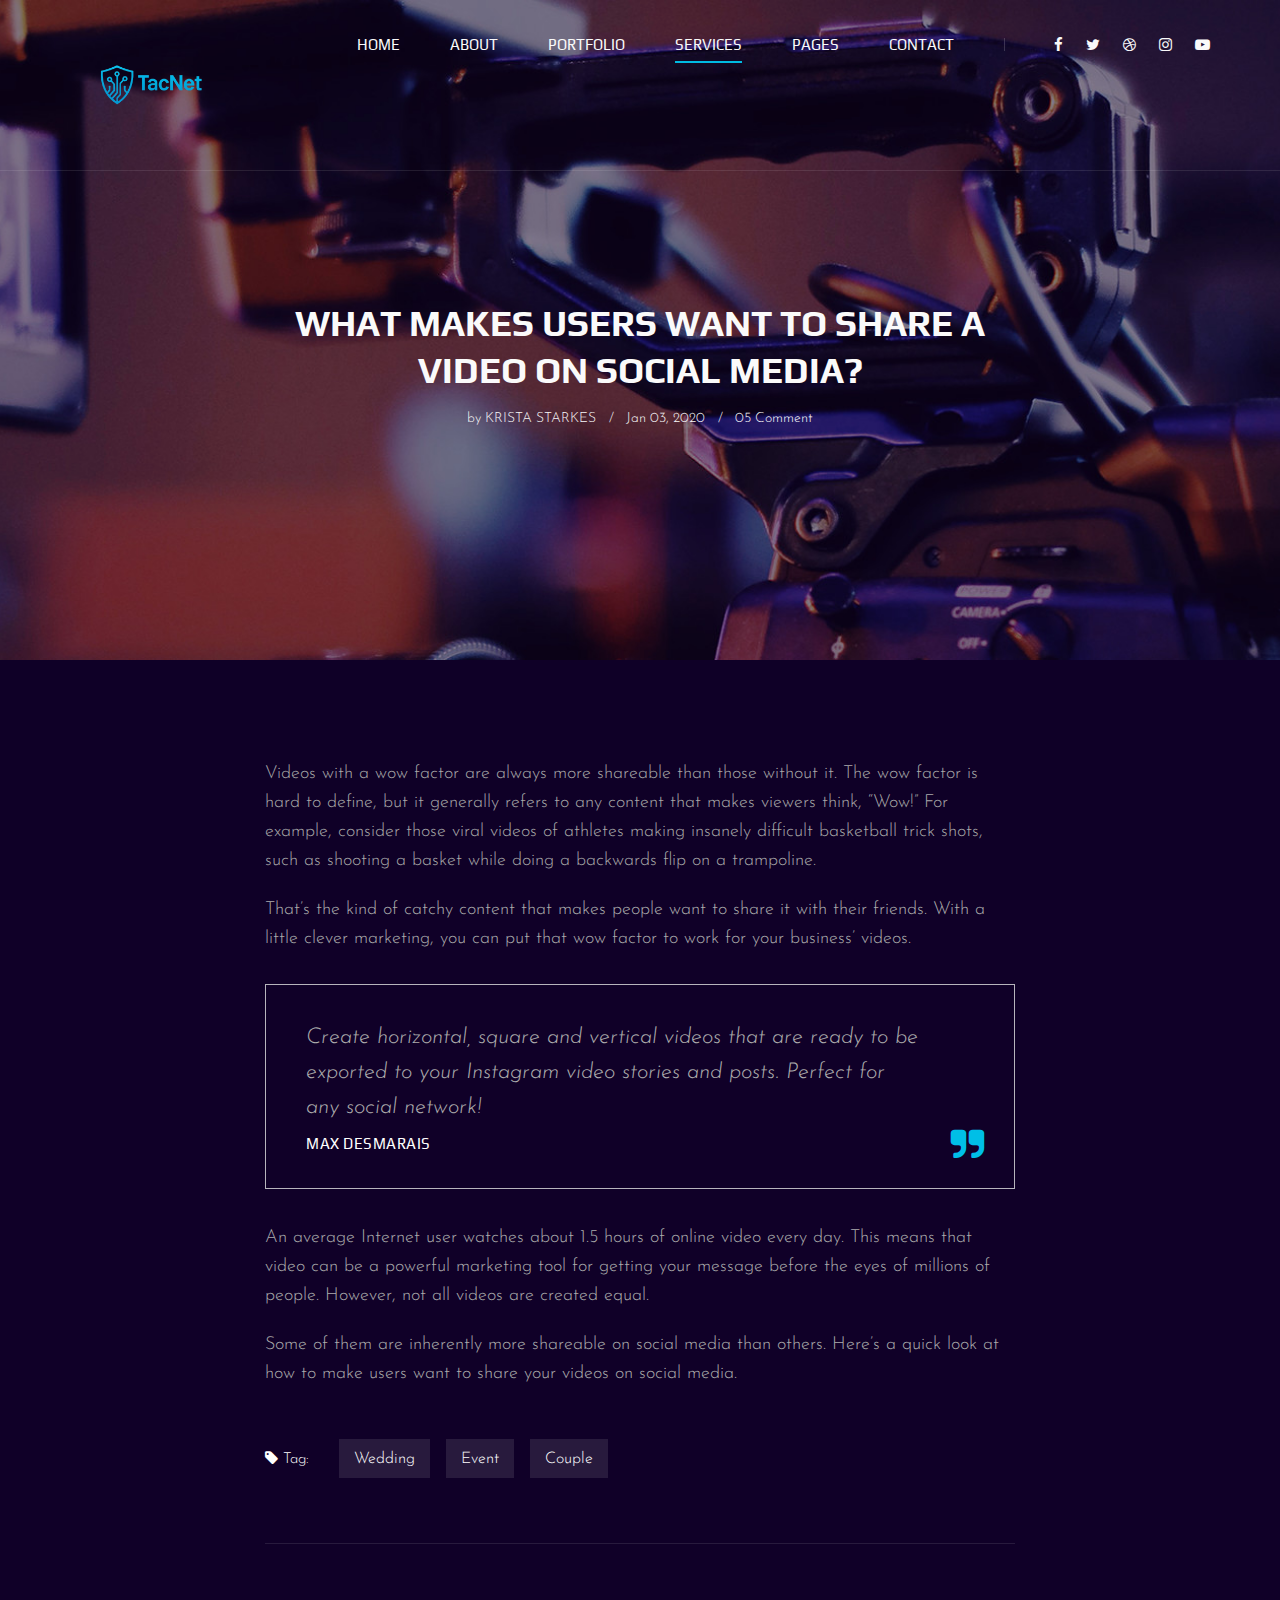
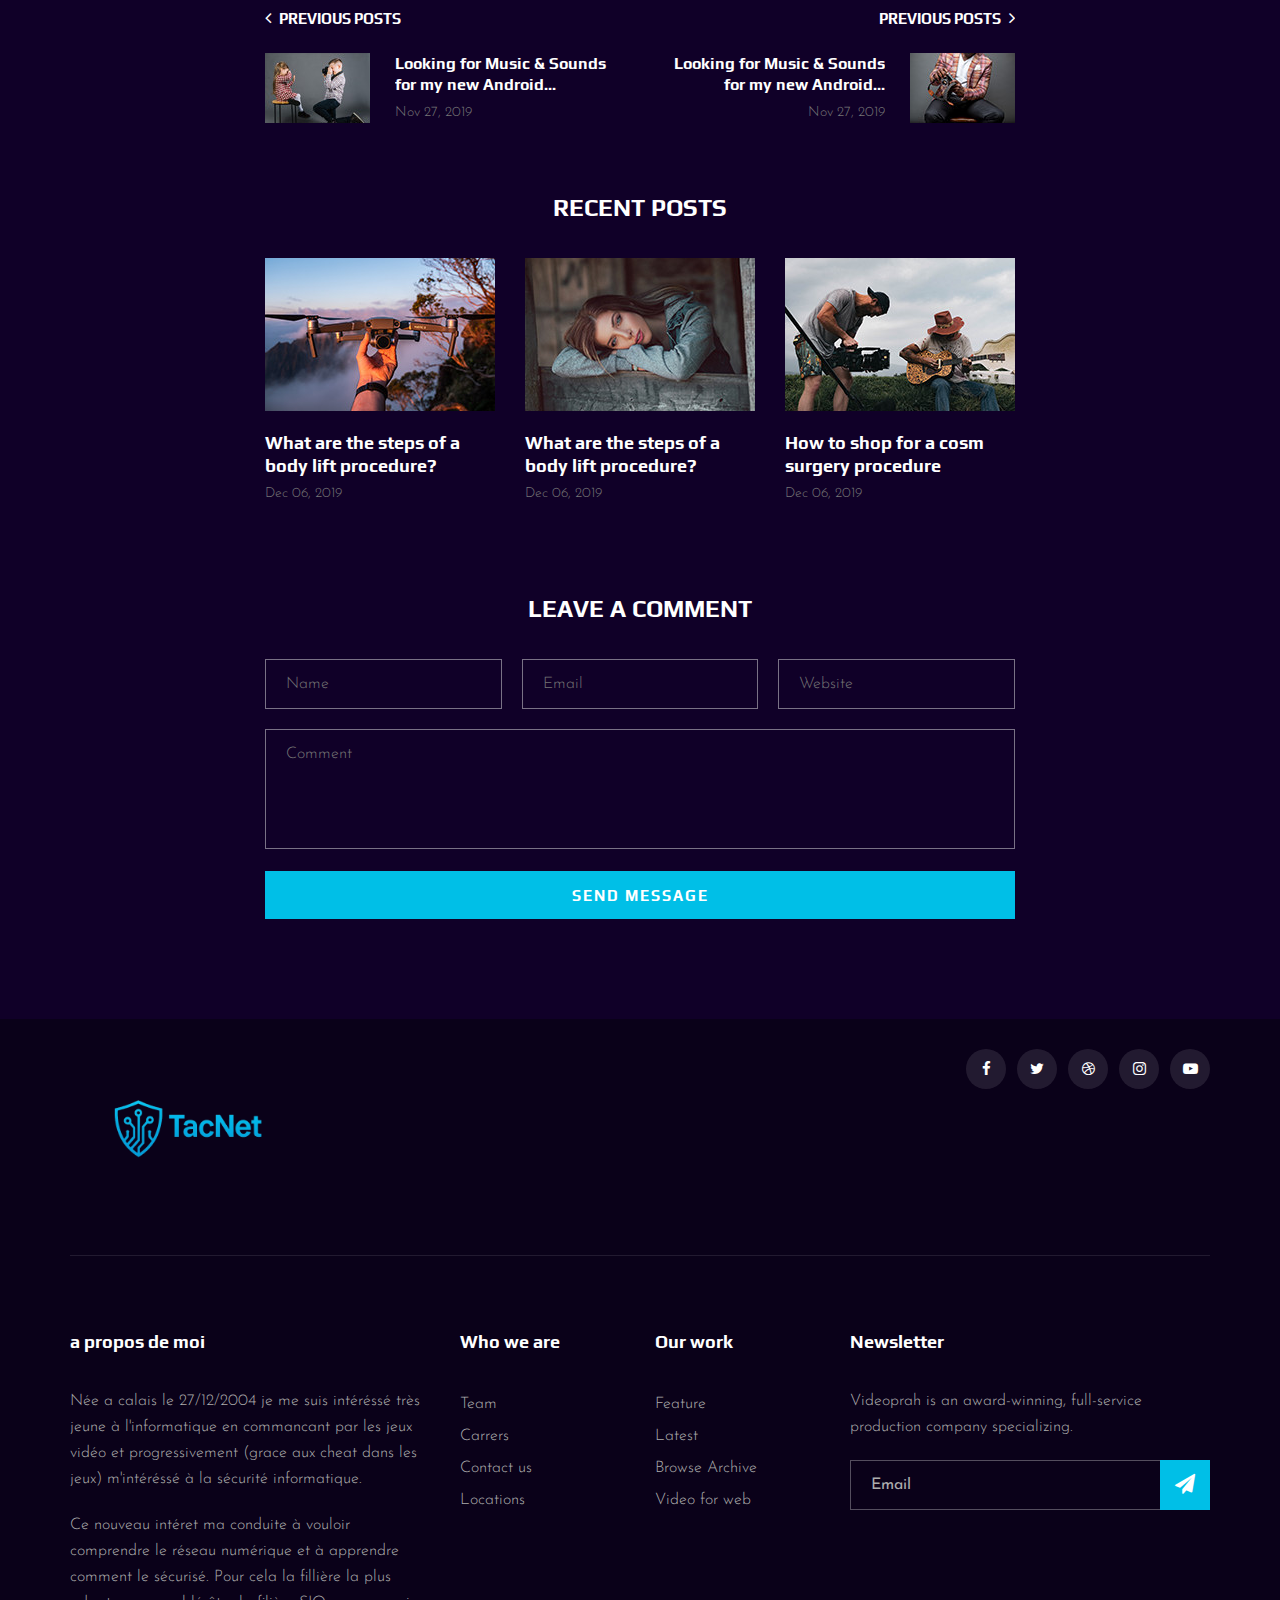
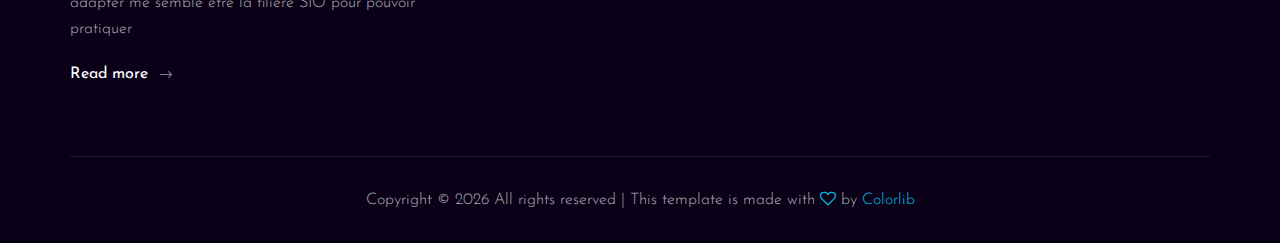
<file: blog-details.html>
<!DOCTYPE html>
<html lang="zxx">

<head>
    <meta charset="UTF-8">
    <meta name="description" content="Videograph Template">
    <meta name="keywords" content="Videograph, unica, creative, html">
    <meta name="viewport" content="width=device-width, initial-scale=1.0">
    <meta http-equiv="X-UA-Compatible" content="ie=edge">
    <title>Videograph | Template</title>

    <!-- Google Font -->
    <link href="https://fonts.googleapis.com/css2?family=Play:wght@400;700&display=swap" rel="stylesheet">
    <link href="https://fonts.googleapis.com/css2?family=Josefin+Sans:wght@300;400;500;600;700&display=swap"
        rel="stylesheet">

    <!-- Css Styles -->
    <link rel="stylesheet" href="css/bootstrap.min.css" type="text/css">
    <link rel="stylesheet" href="css/font-awesome.min.css" type="text/css">
    <link rel="stylesheet" href="css/elegant-icons.css" type="text/css">
    <link rel="stylesheet" href="css/owl.carousel.min.css" type="text/css">
    <link rel="stylesheet" href="css/magnific-popup.css" type="text/css">
    <link rel="stylesheet" href="css/slicknav.min.css" type="text/css">
    <link rel="stylesheet" href="css/style.css" type="text/css">
</head>

<body>
    <!-- Page Preloder -->
    <div id="preloder">
        <div class="loader"></div>
    </div>

    <!-- Header Section Begin -->
    <header class="header">
        <div class="container">
            <div class="row">
                <div class="col-lg-2">
                    <div class="header__logo">
                        <a href="./index.html"><img src="img/logo.png" alt=""></a>
                    </div>
                </div>
                <div class="col-lg-10">
                    <div class="header__nav__option">
                        <nav class="header__nav__menu mobile-menu">
                            <ul>
                                <li><a href="./index.html">Home</a></li>
                                <li><a href="./about.html">About</a></li>
                                <li><a href="./portfolio.html">Portfolio</a></li>
                                <li class="active"><a href="./services.html">Services</a></li>
                                <li><a href="#">Pages</a>
                                    <ul class="dropdown">
                                        <li><a href="./about.html">About</a></li>
                                        <li><a href="./portfolio.html">Portfolio</a></li>
                                        <li><a href="./blog.html">Blog</a></li>
                                        <li><a href="./blog-details.html">Blog Details</a></li>
                                    </ul>
                                </li>
                                <li><a href="./contact.html">Contact</a></li>
                            </ul>
                        </nav>
                        <div class="header__nav__social">
                            <a href="#"><i class="fa fa-facebook"></i></a>
                            <a href="#"><i class="fa fa-twitter"></i></a>
                            <a href="#"><i class="fa fa-dribbble"></i></a>
                            <a href="#"><i class="fa fa-instagram"></i></a>
                            <a href="#"><i class="fa fa-youtube-play"></i></a>
                        </div>
                    </div>
                </div>
            </div>
            <div id="mobile-menu-wrap"></div>
        </div>
    </header>
    <!-- Header End -->

    <!-- Blog Details Hero Begin -->
    <section class="blog-hero spad set-bg" data-setbg="img/blog/blog-hero.jpg">
        <div class="container">
            <div class="row d-flex justify-content-center">
                <div class="col-lg-8">
                    <div class="blog__hero__text">
                        <h2>WHAT MAKES USERS WANT TO SHARE A VIDEO ON SOCIAL MEDIA?</h2>
                        <ul>
                            <li>by <span>Krista Starkes</span></li>
                            <li>Jan 03, 2020</li>
                            <li>05 Comment</li>
                        </ul>
                    </div>
                </div>
            </div>
        </div>
    </section>
    <!-- Blog Details Hero End -->

    <!-- Blog Details Section Begin -->
    <div class="blog-details spad">
        <div class="container">
            <div class="row d-flex justify-content-center">
                <div class="col-lg-8">
                    <div class="blog__details__content">
                        <div class="blog__details__text">
                            <p>Videos with a wow factor are always more shareable than those without it. The wow factor
                                is hard to define, but it generally refers to any content that makes viewers think,
                                “Wow!” For example, consider those viral videos of athletes making insanely difficult
                                basketball trick shots, such as shooting a basket while doing a backwards flip on a
                                trampoline.</p>
                            <p>That’s the kind of catchy content that makes people want to share it with their friends.
                                With a little clever marketing, you can put that wow factor to work for your business’
                                videos.</p>
                        </div>
                        <div class="blog__details__quote">
                            <p>Create horizontal, square and vertical videos that are ready to be exported to your
                                Instagram video stories and posts. Perfect for any social network!</p>
                            <h6>Max Desmarais</h6>
                            <i class="fa fa-quote-right"></i>
                        </div>
                        <div class="blog__details__desc">
                            <p>An average Internet user watches about 1.5 hours of online video every day. This means
                                that video can be a powerful marketing tool for getting your message before the eyes of
                                millions of people. However, not all videos are created equal.</p>
                            <p>Some of them are inherently more shareable on social media than others. Here’s a quick
                                look at how to make users want to share your videos on social media.</p>
                        </div>
                        <div class="blog__details__tags">
                            <span><i class="fa fa-tag"></i> Tag:</span>
                            <a href="#">Wedding</a>
                            <a href="#">Event</a>
                            <a href="#">Couple</a>
                        </div>
                        <div class="blog__details__option">
                            <div class="row">
                                <div class="col-lg-6 col-md-6 col-sm-6">
                                    <a href="#" class="blog__details__option__item">
                                        <h5><i class="fa fa-angle-left"></i> Previous posts</h5>
                                        <div class="blog__details__option__item__img">
                                            <img src="img/blog/prev.jpg" alt="">
                                        </div>
                                        <div class="blog__details__option__item__text">
                                            <h6>Looking for Music & Sounds for my new Android...</h6>
                                            <span>Nov 27, 2019</span>
                                        </div>
                                    </a>
                                </div>
                                <div class="col-lg-6 col-md-6 col-sm-6">
                                    <a href="#" class="blog__details__option__item blog__details__option__item--right">
                                        <h5>Previous posts <i class="fa fa-angle-right"></i></h5>
                                        <div class="blog__details__option__item__img">
                                            <img src="img/blog/next.jpg" alt="">
                                        </div>
                                        <div class="blog__details__option__item__text">
                                            <h6>Looking for Music & Sounds for my new Android...</h6>
                                            <span>Nov 27, 2019</span>
                                        </div>
                                    </a>
                                </div>
                            </div>
                        </div>
                        <div class="blog__details__recent">
                            <h4>Recent Posts</h4>
                            <div class="row">
                                <div class="col-lg-4 col-md-6 col-sm-6">
                                    <div class="blog__details__recent__item">
                                        <img src="img/blog/ri-1.jpg" alt="">
                                        <h5>What are the steps of a body lift procedure?</h5>
                                        <span>Dec 06, 2019</span>
                                    </div>
                                </div>
                                <div class="col-lg-4 col-md-6 col-sm-6">
                                    <div class="blog__details__recent__item">
                                        <img src="img/blog/ri-2.jpg" alt="">
                                        <h5>What are the steps of a body lift procedure?</h5>
                                        <span>Dec 06, 2019</span>
                                    </div>
                                </div>
                                <div class="col-lg-4 col-md-6 col-sm-6">
                                    <div class="blog__details__recent__item">
                                        <img src="img/blog/ri-3.jpg" alt="">
                                        <h5>How to shop for a cosm surgery procedure</h5>
                                        <span>Dec 06, 2019</span>
                                    </div>
                                </div>
                            </div>
                        </div>
                        <div class="blog__details__comment">
                            <h4>Leave a comment</h4>
                            <form action="#">
                                <div class="input__list">
                                    <input type="text" placeholder="Name">
                                    <input type="text" placeholder="Email">
                                    <input type="text" placeholder="Website">
                                </div>
                                <textarea placeholder="Comment"></textarea>
                                <button type="submit" class="site-btn">Send Message</button>
                            </form>
                        </div>
                    </div>
                </div>
            </div>
        </div>
    </div>
    <!-- Blog Details Section End -->

    <!-- Footer Section Begin -->
    <footer class="footer">
        <div class="container">
            <div class="footer__top">
                <div class="row">
                    <div class="col-lg-6 col-md-6">
                        <div class="footer__top__logo">
                            <a href="#"><img src="img/logo.png" alt=""></a>
                        </div>
                    </div>
                    <div class="col-lg-6 col-md-6">
                        <div class="footer__top__social">
                            <a href="#"><i class="fa fa-facebook"></i></a>
                            <a href="#"><i class="fa fa-twitter"></i></a>
                            <a href="#"><i class="fa fa-dribbble"></i></a>
                            <a href="#"><i class="fa fa-instagram"></i></a>
                            <a href="#"><i class="fa fa-youtube-play"></i></a>
                        </div>
                    </div>
                </div>
            </div>
            <div class="footer__option">
                <div class="row">
                    <div class="col-lg-4 col-md-6 col-sm-6">
                        <div class="footer__option__item">
                            <h5>a propos de moi</h5>
                            <p>Née a calais le 27/12/2004 je me suis intéréssé très jeune à l'informatique en commancant par les jeux vidéo et progressivement (grace aux cheat dans les jeux) m'intéréssé à la sécurité informatique. </p>
                            <p>Ce nouveau intéret ma conduite à vouloir comprendre le réseau numérique et à apprendre comment le sécurisé. Pour cela la fillière la plus adapter me semblé être la filière SIO pour pouvoir pratiquer </p>
                            <a href="about.html" class="read__more">Read more <span class="arrow_right"></span></a>
                        </div>
                    </div>
                    <div class="col-lg-2 col-md-3 col-sm-3">
                        <div class="footer__option__item">
                            <h5>Who we are</h5>
                            <ul>
                                <li><a href="#">Team</a></li>
                                <li><a href="#">Carrers</a></li>
                                <li><a href="#">Contact us</a></li>
                                <li><a href="#">Locations</a></li>
                            </ul>
                        </div>
                    </div>
                    <div class="col-lg-2 col-md-3 col-sm-3">
                        <div class="footer__option__item">
                            <h5>Our work</h5>
                            <ul>
                                <li><a href="#">Feature</a></li>
                                <li><a href="#">Latest</a></li>
                                <li><a href="#">Browse Archive</a></li>
                                <li><a href="#">Video for web</a></li>
                            </ul>
                        </div>
                    </div>
                    <div class="col-lg-4 col-md-12">
                        <div class="footer__option__item">
                            <h5>Newsletter</h5>
                            <p>Videoprah is an award-winning, full-service production company specializing.</p>
                            <form action="#">
                                <input type="text" placeholder="Email">
                                <button type="submit"><i class="fa fa-send"></i></button>
                            </form>
                        </div>
                    </div>
                </div>
            </div>
            <div class="footer__copyright">
                <div class="row">
                    <div class="col-lg-12 text-center">
                        <!-- Link back to Colorlib can't be removed. Template is licensed under CC BY 3.0. -->
                        <p class="footer__copyright__text">Copyright &copy;
                            <script>
                                document.write(new Date().getFullYear());
                            </script>
                            All rights reserved | This template is made with <i class="fa fa-heart-o"
                                aria-hidden="true"></i> by <a href="https://colorlib.com" target="_blank">Colorlib</a>
                        </p>
                        <!-- Link back to Colorlib can't be removed. Template is licensed under CC BY 3.0. -->
                    </div>
                </div>
            </div>
        </div>
    </footer>
    <!-- Footer Section End -->

    <!-- Js Plugins -->
    <script src="js/jquery-3.3.1.min.js"></script>
    <script src="js/bootstrap.min.js"></script>
    <script src="js/jquery.magnific-popup.min.js"></script>
    <script src="js/mixitup.min.js"></script>
    <script src="js/masonry.pkgd.min.js"></script>
    <script src="js/jquery.slicknav.js"></script>
    <script src="js/owl.carousel.min.js"></script>
    <script src="js/main.js"></script>
</body>

</html>
</file>
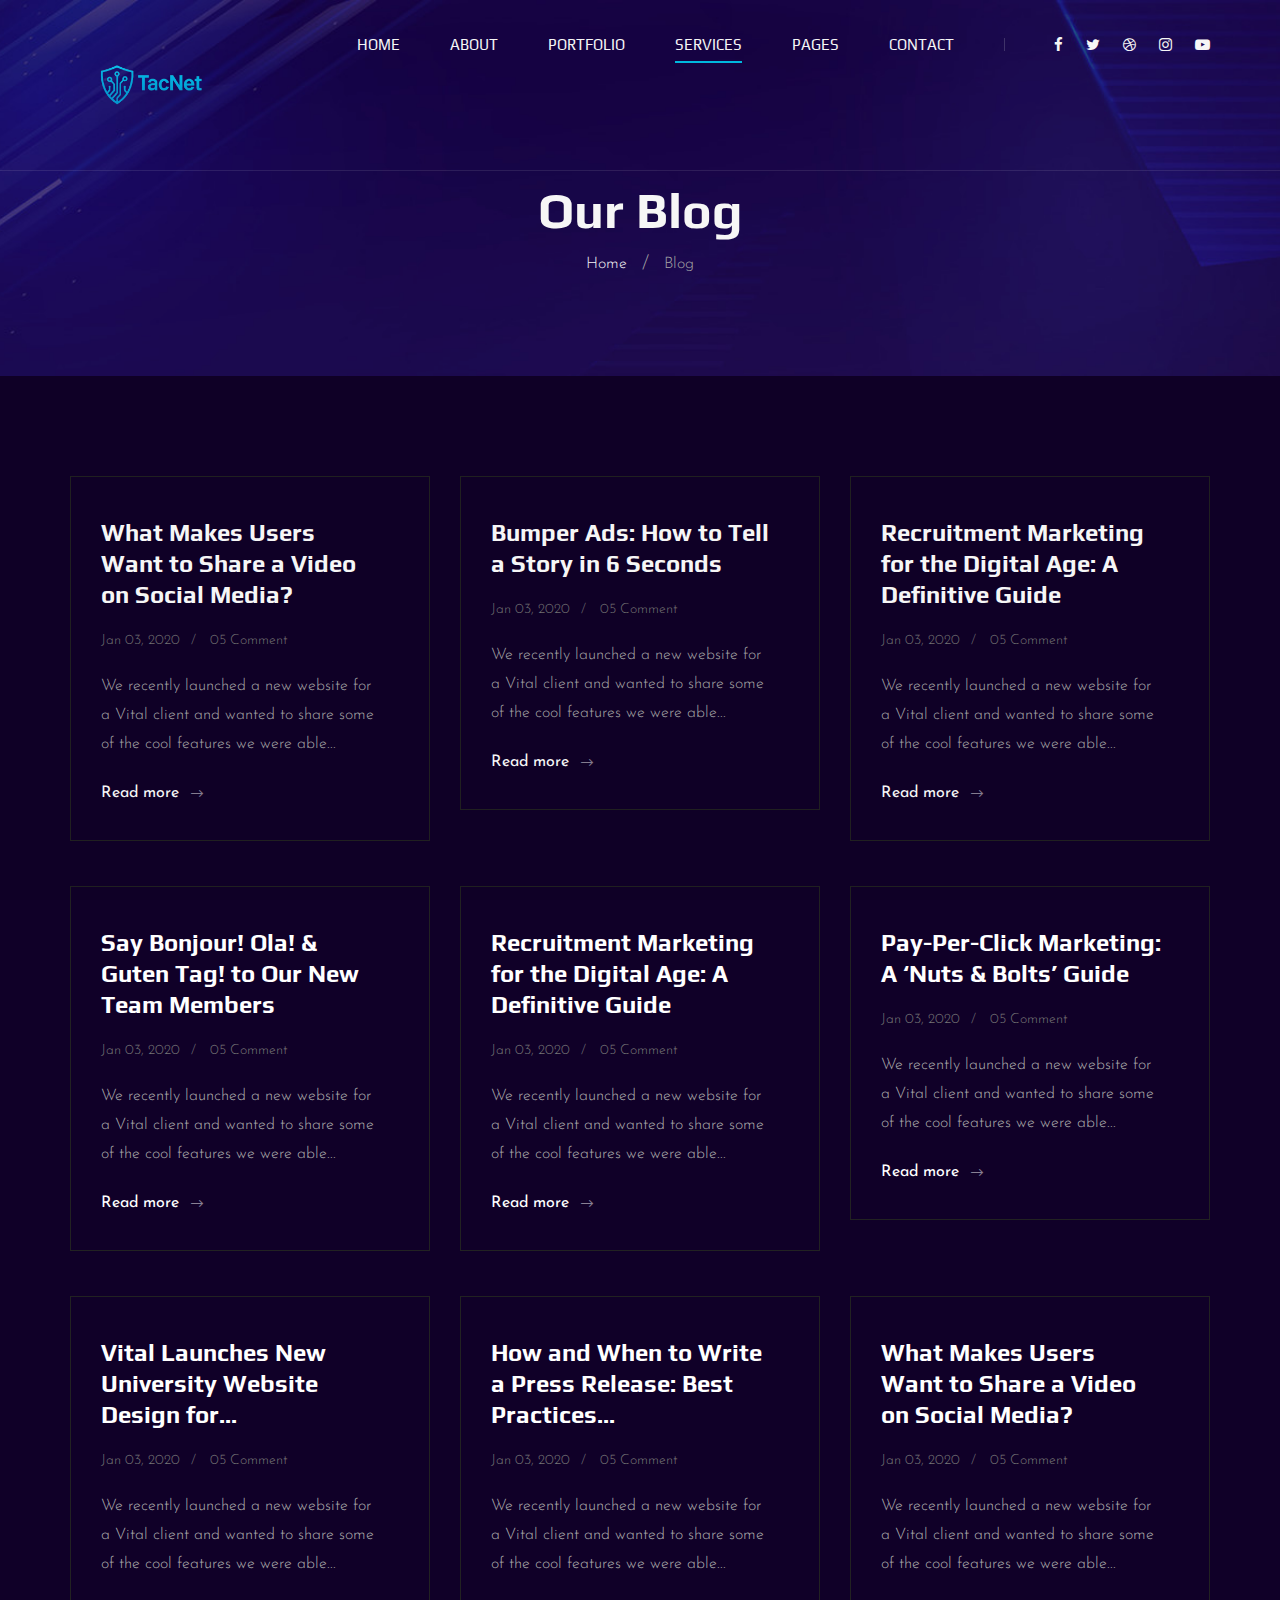
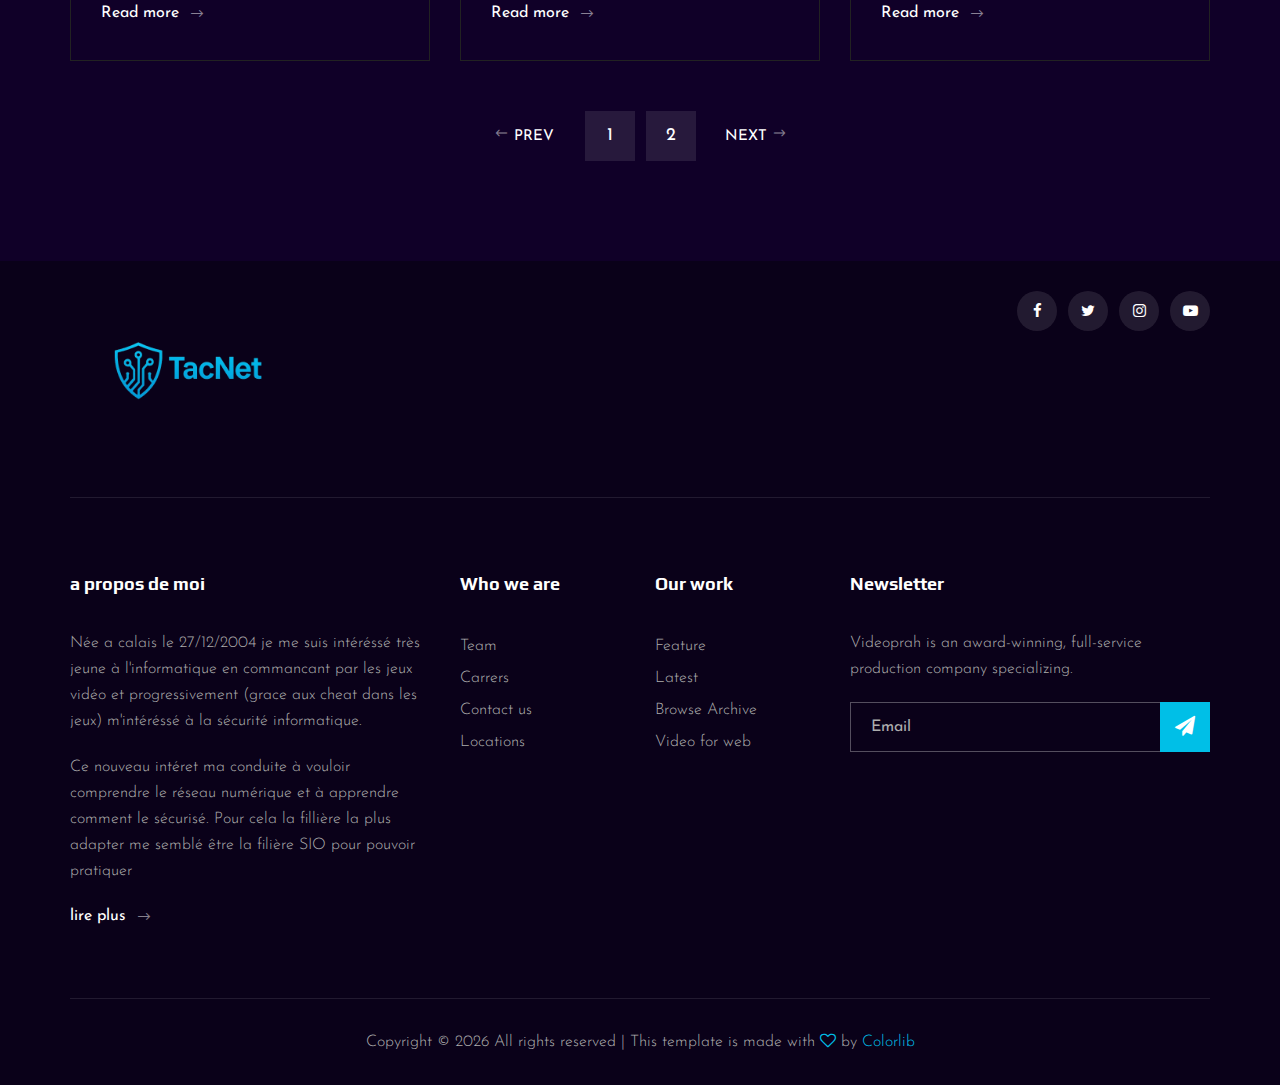
<file: blog.html>
<!DOCTYPE html>
<html lang="zxx">

<head>
    <meta charset="UTF-8">
    <meta name="description" content="Videograph Template">
    <meta name="keywords" content="Videograph, unica, creative, html">
    <meta name="viewport" content="width=device-width, initial-scale=1.0">
    <meta http-equiv="X-UA-Compatible" content="ie=edge">
    <title>Videograph | Template</title>

    <!-- Google Font -->
    <link href="https://fonts.googleapis.com/css2?family=Play:wght@400;700&display=swap" rel="stylesheet">
    <link href="https://fonts.googleapis.com/css2?family=Josefin+Sans:wght@300;400;500;600;700&display=swap"
        rel="stylesheet">

    <!-- Css Styles -->
    <link rel="stylesheet" href="css/bootstrap.min.css" type="text/css">
    <link rel="stylesheet" href="css/font-awesome.min.css" type="text/css">
    <link rel="stylesheet" href="css/elegant-icons.css" type="text/css">
    <link rel="stylesheet" href="css/owl.carousel.min.css" type="text/css">
    <link rel="stylesheet" href="css/magnific-popup.css" type="text/css">
    <link rel="stylesheet" href="css/slicknav.min.css" type="text/css">
    <link rel="stylesheet" href="css/style.css" type="text/css">
</head>

<body>
    <!-- Page Preloder -->
    <div id="preloder">
        <div class="loader"></div>
    </div>

    <!-- Header Section Begin -->
    <header class="header">
        <div class="container">
            <div class="row">
                <div class="col-lg-2">
                    <div class="header__logo">
                        <a href="./index.html"><img src="img/logo.png" alt=""></a>
                    </div>
                </div>
                <div class="col-lg-10">
                    <div class="header__nav__option">
                        <nav class="header__nav__menu mobile-menu">
                            <ul>
                                <li><a href="./index.html">Home</a></li>
                                <li><a href="./about.html">About</a></li>
                                <li><a href="./portfolio.html">Portfolio</a></li>
                                <li class="active"><a href="./services.html">Services</a></li>
                                <li><a href="#">Pages</a>
                                    <ul class="dropdown">
                                        <li><a href="./about.html">About</a></li>
                                        <li><a href="./portfolio.html">Portfolio</a></li>
                                        <li><a href="./blog.html">Blog</a></li>
                                        <li><a href="./blog-details.html">Blog Details</a></li>
                                    </ul>
                                </li>
                                <li><a href="./contact.html">Contact</a></li>
                            </ul>
                        </nav>
                        <div class="header__nav__social">
                            <a href="#"><i class="fa fa-facebook"></i></a>
                            <a href="#"><i class="fa fa-twitter"></i></a>
                            <a href="#"><i class="fa fa-dribbble"></i></a>
                            <a href="#"><i class="fa fa-instagram"></i></a>
                            <a href="#"><i class="fa fa-youtube-play"></i></a>
                        </div>
                    </div>
                </div>
            </div>
            <div id="mobile-menu-wrap"></div>
        </div>
    </header>
    <!-- Header End -->

    <!-- Breadcrumb Begin -->
    <div class="breadcrumb-option spad set-bg" data-setbg="img/breadcrumb-bg.jpg">
        <div class="container">
            <div class="row">
                <div class="col-lg-12 text-center">
                    <div class="breadcrumb__text">
                        <h2>Our Blog</h2>
                        <div class="breadcrumb__links">
                            <a href="#">Home</a>
                            <span>Blog</span>
                        </div>
                    </div>
                </div>
            </div>
        </div>
    </div>
    <!-- Breadcrumb End -->

    <!-- Blog Section Begin -->
    <section class="blog spad">
        <div class="container">
            <div class="row">
                <div class="col-lg-4 col-md-6 col-sm-6">
                    <div class="blog__item">
                        <h4>What Makes Users Want to Share a Video on Social Media?</h4>
                        <ul>
                            <li>Jan 03, 2020</li>
                            <li>05 Comment</li>
                        </ul>
                        <p>We recently launched a new website for a Vital client and wanted to share some of the cool
                            features we were able...</p>
                        <a href="#">Read more <span class="arrow_right"></span></a>
                    </div>
                </div>
                <div class="col-lg-4 col-md-6 col-sm-6">
                    <div class="blog__item">
                        <h4>Bumper Ads: How to Tell a Story in 6 Seconds</h4>
                        <ul>
                            <li>Jan 03, 2020</li>
                            <li>05 Comment</li>
                        </ul>
                        <p>We recently launched a new website for a Vital client and wanted to share some of the cool
                            features we were able...</p>
                        <a href="#">Read more <span class="arrow_right"></span></a>
                    </div>
                </div>
                <div class="col-lg-4 col-md-6 col-sm-6">
                    <div class="blog__item">
                        <h4>Recruitment Marketing for the Digital Age: A Definitive Guide</h4>
                        <ul>
                            <li>Jan 03, 2020</li>
                            <li>05 Comment</li>
                        </ul>
                        <p>We recently launched a new website for a Vital client and wanted to share some of the cool
                            features we were able...</p>
                        <a href="#">Read more <span class="arrow_right"></span></a>
                    </div>
                </div>
                <div class="col-lg-4 col-md-6 col-sm-6">
                    <div class="blog__item">
                        <h4>Say Bonjour! Ola! & Guten Tag! to Our New Team Members</h4>
                        <ul>
                            <li>Jan 03, 2020</li>
                            <li>05 Comment</li>
                        </ul>
                        <p>We recently launched a new website for a Vital client and wanted to share some of the cool
                            features we were able...</p>
                        <a href="#">Read more <span class="arrow_right"></span></a>
                    </div>
                </div>
                <div class="col-lg-4 col-md-6 col-sm-6">
                    <div class="blog__item">
                        <h4>Recruitment Marketing for the Digital Age: A Definitive Guide</h4>
                        <ul>
                            <li>Jan 03, 2020</li>
                            <li>05 Comment</li>
                        </ul>
                        <p>We recently launched a new website for a Vital client and wanted to share some of the cool
                            features we were able...</p>
                        <a href="#">Read more <span class="arrow_right"></span></a>
                    </div>
                </div>
                <div class="col-lg-4 col-md-6 col-sm-6">
                    <div class="blog__item">
                        <h4>Pay-Per-Click Marketing: A ‘Nuts & Bolts’ Guide</h4>
                        <ul>
                            <li>Jan 03, 2020</li>
                            <li>05 Comment</li>
                        </ul>
                        <p>We recently launched a new website for a Vital client and wanted to share some of the cool
                            features we were able...</p>
                        <a href="#">Read more <span class="arrow_right"></span></a>
                    </div>
                </div>
                <div class="col-lg-4 col-md-6 col-sm-6">
                    <div class="blog__item">
                        <h4>Vital Launches New University Website Design for...</h4>
                        <ul>
                            <li>Jan 03, 2020</li>
                            <li>05 Comment</li>
                        </ul>
                        <p>We recently launched a new website for a Vital client and wanted to share some of the cool
                            features we were able...</p>
                        <a href="#">Read more <span class="arrow_right"></span></a>
                    </div>
                </div>
                <div class="col-lg-4 col-md-6 col-sm-6">
                    <div class="blog__item">
                        <h4>How and When to Write a Press Release: Best Practices...</h4>
                        <ul>
                            <li>Jan 03, 2020</li>
                            <li>05 Comment</li>
                        </ul>
                        <p>We recently launched a new website for a Vital client and wanted to share some of the cool
                            features we were able...</p>
                        <a href="#">Read more <span class="arrow_right"></span></a>
                    </div>
                </div>
                <div class="col-lg-4 col-md-6 col-sm-6">
                    <div class="blog__item">
                        <h4>What Makes Users Want to Share a Video on Social Media?</h4>
                        <ul>
                            <li>Jan 03, 2020</li>
                            <li>05 Comment</li>
                        </ul>
                        <p>We recently launched a new website for a Vital client and wanted to share some of the cool
                            features we were able...</p>
                        <a href="#">Read more <span class="arrow_right"></span></a>
                    </div>
                </div>
            </div>
            <div class="row">
                <div class="col-lg-12">
                    <div class="pagination__option blog__pagi">
                        <a href="#" class="arrow__pagination left__arrow"><span class="arrow_left"></span> Prev</a>
                        <a href="#" class="number__pagination">1</a>
                        <a href="#" class="number__pagination">2</a>
                        <a href="#" class="arrow__pagination right__arrow">Next <span class="arrow_right"></span></a>
                    </div>
                </div>
            </div>
        </div>
    </section>
    <!-- Blog Section End -->

    <!-- Footer Section Begin -->
    <footer class="footer">
        <div class="container">
            <div class="footer__top">
                <div class="row">
                    <div class="col-lg-6 col-md-6">
                        <div class="footer__top__logo">
                            <a href="#"><img src="img/logo.png" alt=""></a>
                        </div>
                    </div>
                    <div class="col-lg-6 col-md-6">
                        <div class="footer__top__social">
                            <a href="https://www.facebook.com/ph.vidier/"><i class="fa fa-facebook"></i></a>
                            <a href="https://x.com/Phv38V"><i class="fa fa-twitter"></i></a>
                            <a href="https://www.instagram.com/pierre_sempai/"><i class="fa fa-instagram"></i></a>
                            <a href="https://www.youtube.com/@phv38vidierp69"><i class="fa fa-youtube-play"></i></a>
                        </div>
                    </div>
                </div>
            </div>
            <div class="footer__option">
                <div class="row">
                    <div class="col-lg-4 col-md-6 col-sm-6">
                        <div class="footer__option__item">
                            <h5>a propos de moi</h5>
                            <p>Née a calais le 27/12/2004 je me suis intéréssé très jeune à l'informatique en commancant par les jeux vidéo et progressivement (grace aux cheat dans les jeux) m'intéréssé à la sécurité informatique. </p>
                            <p>Ce nouveau intéret ma conduite à vouloir comprendre le réseau numérique et à apprendre comment le sécurisé. Pour cela la fillière la plus adapter me semblé être la filière SIO pour pouvoir pratiquer </p>
                            <a href="about.html" class="read__more">lire plus <span class="arrow_right"></span></a>
                        </div>
                    </div>
                    <div class="col-lg-2 col-md-3 col-sm-3">
                        <div class="footer__option__item">
                            <h5>Who we are</h5>
                            <ul>
                                <li><a href="#">Team</a></li>
                                <li><a href="#">Carrers</a></li>
                                <li><a href="#">Contact us</a></li>
                                <li><a href="#">Locations</a></li>
                            </ul>
                        </div>
                    </div>
                    <div class="col-lg-2 col-md-3 col-sm-3">
                        <div class="footer__option__item">
                            <h5>Our work</h5>
                            <ul>
                                <li><a href="#">Feature</a></li>
                                <li><a href="#">Latest</a></li>
                                <li><a href="#">Browse Archive</a></li>
                                <li><a href="#">Video for web</a></li>
                            </ul>
                        </div>
                    </div>
                    <div class="col-lg-4 col-md-12">
                        <div class="footer__option__item">
                            <h5>Newsletter</h5>
                            <p>Videoprah is an award-winning, full-service production company specializing.</p>
                            <form action="#">
                                <input type="text" placeholder="Email">
                                <button type="submit"><i class="fa fa-send"></i></button>
                            </form>
                        </div>
                    </div>
                </div>
            </div>
            <div class="footer__copyright">
                <div class="row">
                    <div class="col-lg-12 text-center">
                        <!-- Link back to Colorlib can't be removed. Template is licensed under CC BY 3.0. -->
                        <p class="footer__copyright__text">Copyright &copy;
                            <script>
                                document.write(new Date().getFullYear());
                            </script>
                            All rights reserved | This template is made with <i class="fa fa-heart-o"
                                aria-hidden="true"></i> by <a href="https://colorlib.com" target="_blank">Colorlib</a>
                        </p>
                        <!-- Link back to Colorlib can't be removed. Template is licensed under CC BY 3.0. -->
                    </div>
                </div>
            </div>
        </div>
    </footer>
    <!-- Footer Section End -->

    <!-- Js Plugins -->
    <script src="js/jquery-3.3.1.min.js"></script>
    <script src="js/bootstrap.min.js"></script>
    <script src="js/jquery.magnific-popup.min.js"></script>
    <script src="js/mixitup.min.js"></script>
    <script src="js/masonry.pkgd.min.js"></script>
    <script src="js/jquery.slicknav.js"></script>
    <script src="js/owl.carousel.min.js"></script>
    <script src="js/main.js"></script>
</body>

</html>
</file>
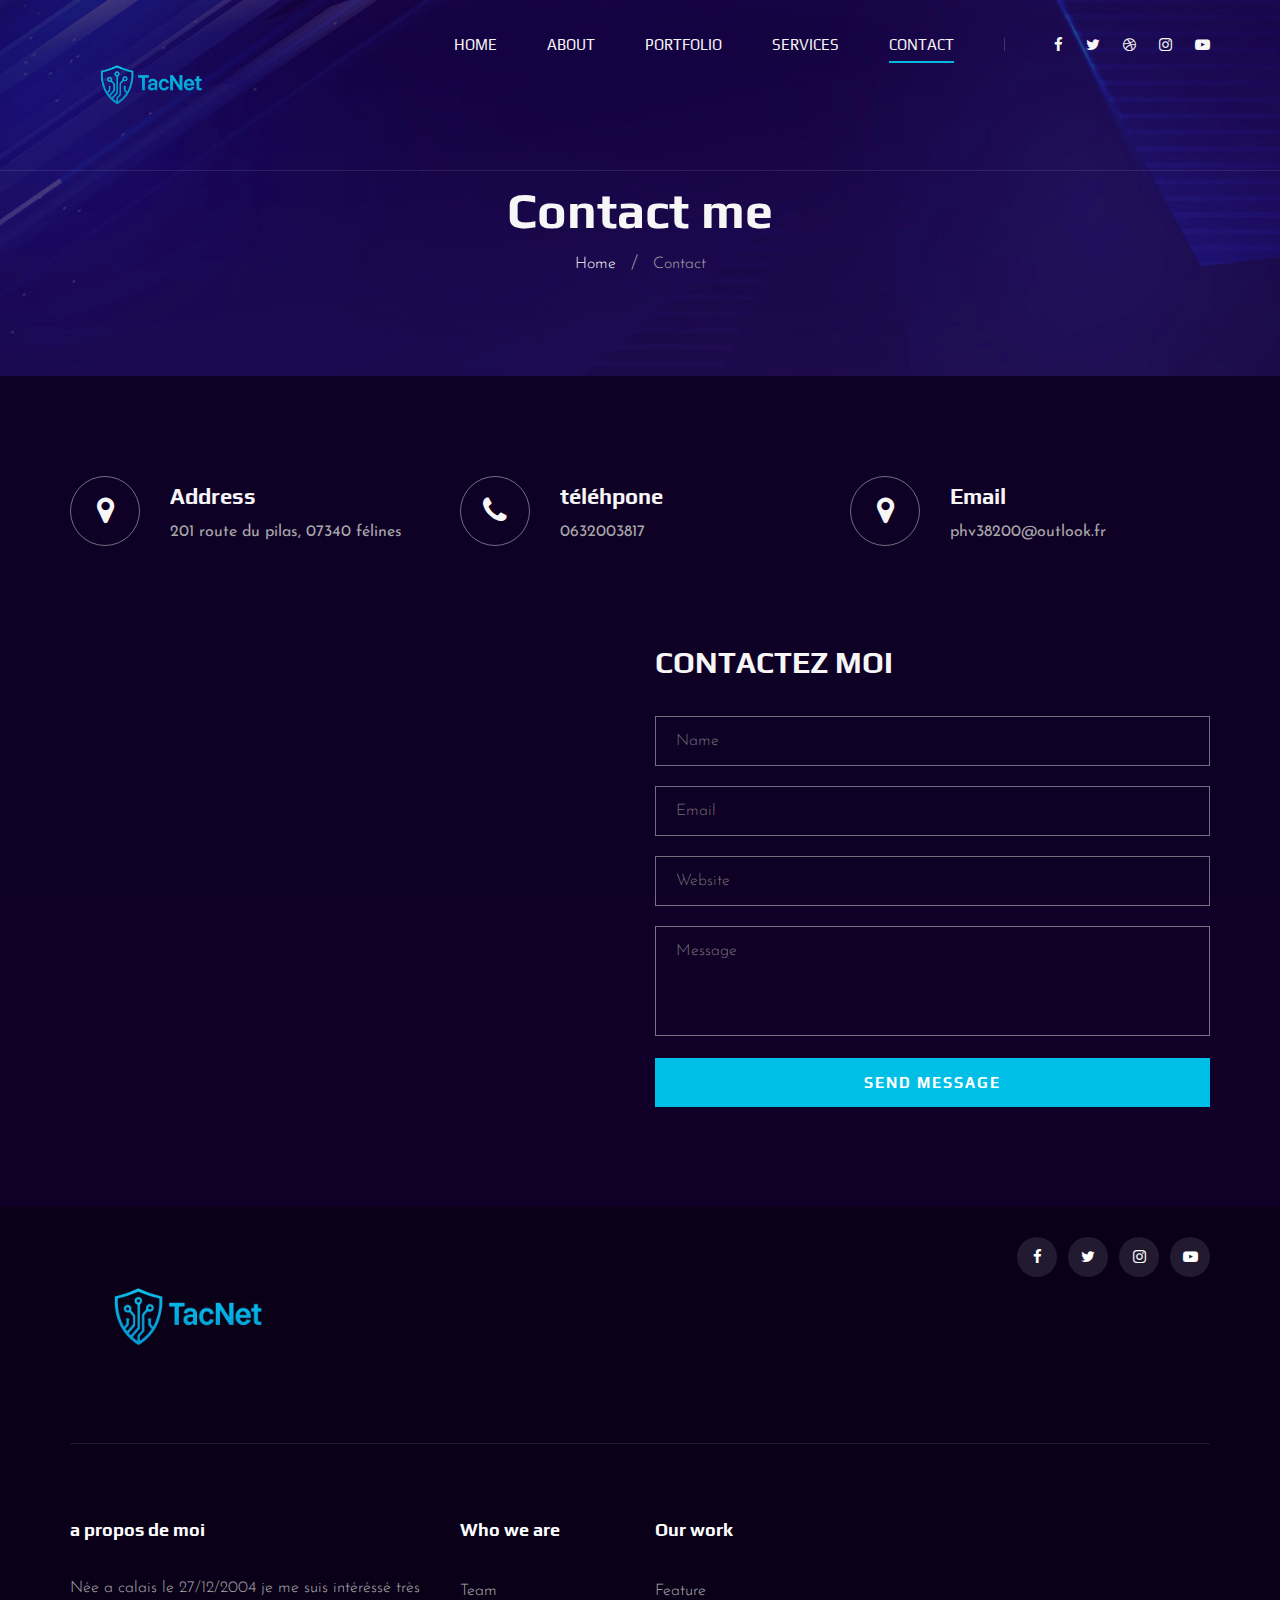
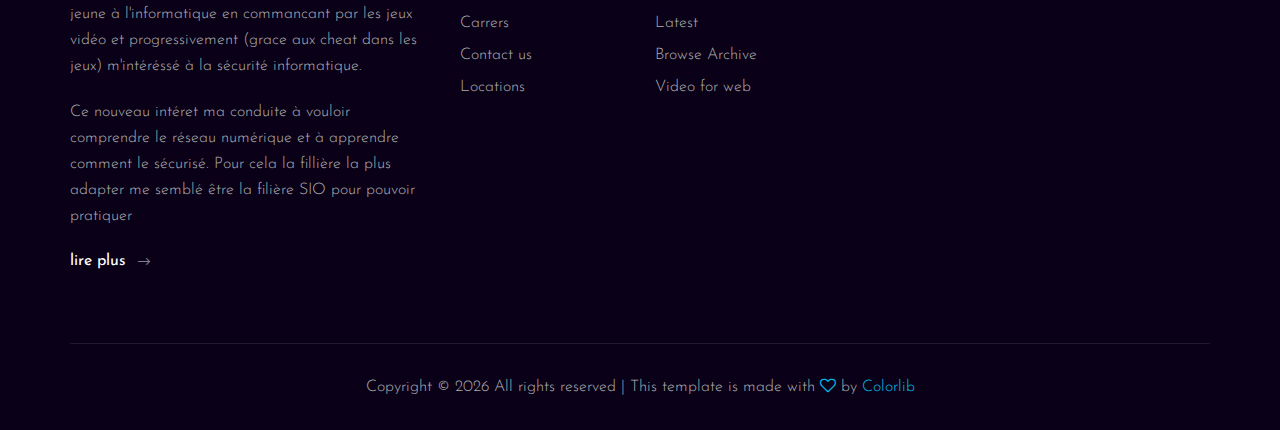
<file: contact.html>
<!DOCTYPE html>
<html lang="zxx">

<head>
    <meta charset="UTF-8">
    <meta name="description" content="Videograph Template">
    <meta name="keywords" content="Videograph, unica, creative, html">
    <meta name="viewport" content="width=device-width, initial-scale=1.0">
    <meta http-equiv="X-UA-Compatible" content="ie=edge">
    <title>Videograph | Template</title>

    <!-- Google Font -->
    <link href="https://fonts.googleapis.com/css2?family=Play:wght@400;700&display=swap" rel="stylesheet">
    <link href="https://fonts.googleapis.com/css2?family=Josefin+Sans:wght@300;400;500;600;700&display=swap"
        rel="stylesheet">

    <!-- Css Styles -->
    <link rel="stylesheet" href="css/bootstrap.min.css" type="text/css">
    <link rel="stylesheet" href="css/font-awesome.min.css" type="text/css">
    <link rel="stylesheet" href="css/elegant-icons.css" type="text/css">
    <link rel="stylesheet" href="css/owl.carousel.min.css" type="text/css">
    <link rel="stylesheet" href="css/magnific-popup.css" type="text/css">
    <link rel="stylesheet" href="css/slicknav.min.css" type="text/css">
    <link rel="stylesheet" href="css/style.css" type="text/css">
</head>

<body>
    <!-- Page Preloder -->
    <div id="preloder">
        <div class="loader"></div>
    </div>

    <!-- Header Section Begin -->
    <header class="header">
        <div class="container">
            <div class="row">
                <div class="col-lg-2">
                    <div class="header__logo">
                        <a href="./index.html"><img src="img/logo.png" alt=""></a>
                    </div>
                </div>
                <div class="col-lg-10">
                    <div class="header__nav__option">
                        <nav class="header__nav__menu mobile-menu">
                            <ul>
                                <li><a href="./index.html">Home</a></li>
                                <li><a href="./about.html">About</a></li>
                                <li><a href="./portfolio.html">Portfolio</a></li>
                                <li><a href="./services.html">Services</a></li>
                                <!--<li><a href="#">Pages</a>
                                    <ul class="dropdown">
                                        <li><a href="./about.html">About</a></li>
                                        <li><a href="./portfolio.html">Portfolio</a></li>
                                        <li><a href="./blog.html">Blog</a></li>
                                        <li><a href="./blog-details.html">Blog Details</a></li>
                                    </ul>
                                </li>-->
                                <li class="active"><a href="./contact.html">Contact</a></li>
                            </ul>
                        </nav>
                        <div class="header__nav__social">
                            <a href="#"><i class="fa fa-facebook"></i></a>
                            <a href="#"><i class="fa fa-twitter"></i></a>
                            <a href="#"><i class="fa fa-dribbble"></i></a>
                            <a href="#"><i class="fa fa-instagram"></i></a>
                            <a href="#"><i class="fa fa-youtube-play"></i></a>
                        </div>
                    </div>
                </div>
            </div>
            <div id="mobile-menu-wrap"></div>
        </div>
    </header>
    <!-- Header End -->

    <!-- Breadcrumb Begin -->
    <div class="breadcrumb-option spad set-bg" data-setbg="img/breadcrumb-bg.jpg">
        <div class="container">
            <div class="row">
                <div class="col-lg-12 text-center">
                    <div class="breadcrumb__text">
                        <h2>Contact me</h2>
                        <div class="breadcrumb__links">
                            <a href="#">Home</a>
                            <span>Contact</span>
                        </div>
                    </div>
                </div>
            </div>
        </div>
    </div>
    <!-- Breadcrumb End -->

    <!-- Contact Widget Section Begin -->
    <section class="contact-widget spad">
        <div class="container">
            <div class="row">
                <div class="col-lg-4 col-md-6 col-md-6 col-md-3">
                    <div class="contact__widget__item">
                        <div class="contact__widget__item__icon">
                            <i class="fa fa-map-marker"></i>
                        </div>
                        <div class="contact__widget__item__text">
                            <h4>Address</h4>
                            <p>201 route du pilas, 07340 félines</p>
                        </div>
                    </div>
                </div>
                <div class="col-lg-4 col-md-6 col-md-6 col-md-3">
                    <div class="contact__widget__item">
                        <div class="contact__widget__item__icon">
                            <i class="fa fa-phone"></i>
                        </div>
                        <div class="contact__widget__item__text">
                            <h4>téléhpone</h4>
                            <p>0632003817</p>
                        </div>
                    </div>
                </div>
                <div class="col-lg-4 col-md-6 col-md-6 col-md-3">
                    <div class="contact__widget__item">
                        <div class="contact__widget__item__icon">
                            <i class="fa fa-map-marker"></i>
                        </div>
                        <div class="contact__widget__item__text">
                            <h4>Email</h4>
                            <p>phv38200@outlook.fr</p>
                        </div>
                    </div>
                </div>
            </div>
        </div>
    </section>
    <!-- Contact Widget Section End -->

    <!-- Call To Action Section Begin -->
    <section class="contact spad">
        <div class="container">
            <div class="row">
                <div class="col-lg-6 col-md-6">
                    <div class="contact__map">
                        <iframe
                            src="https://www.google.com/maps/embed?pb=!1m18!1m12!1m3!1d387190.2798902705!2d-74.25986790365917!3d40.697670067823786!2m3!1f0!2f0!3f0!3m2!1i1024!2i768!4f13.1!3m3!1m2!1s0x89c24fa5d33f083b%3A0xc80b8f06e177fe62!2sNew%20York%2C%20NY%2C%20USA!5e0!3m2!1sen!2sbd!4v1596152431947!5m2!1sen!2sbd"
                            height="450" style="border:0;"></iframe>
                    </div>
                </div>
                <div class="col-lg-6 col-md-6">
                    <div class="contact__form">
                        <h3>contactez moi</h3>
                        <form action="#">
                            <input type="text" placeholder="Name">
                            <input type="text" placeholder="Email">
                            <input type="text" placeholder="Website">
                            <textarea placeholder="Message"></textarea>
                            <button type="submit" class="site-btn">Send Message</button>
                        </form>
                    </div>
                </div>
            </div>
        </div>
    </section>
    <!-- Call To Action Section End -->

    <!-- Footer Section Begin -->
    <footer class="footer">
        <div class="container">
            <div class="footer__top">
                <div class="row">
                    <div class="col-lg-6 col-md-6">
                        <div class="footer__top__logo">
                            <a href="#"><img src="img/logo.png" alt=""></a>
                        </div>
                    </div>
                    <div class="col-lg-6 col-md-6">
                        <div class="footer__top__social">
                            <a href="https://www.facebook.com/ph.vidier/"><i class="fa fa-facebook"></i></a>
                            <a href="https://x.com/Phv38V"><i class="fa fa-twitter"></i></a>
                            <a href="https://www.instagram.com/pierre_sempai/"><i class="fa fa-instagram"></i></a>
                            <a href="https://www.youtube.com/@phv38vidierp69"><i class="fa fa-youtube-play"></i></a>
                        </div>
                    </div>
                </div>
            </div>
            <div class="footer__option">
                <div class="row">
                    <div class="col-lg-4 col-md-6">
                        <div class="footer__option__item">
                            <h5>a propos de moi</h5>
                            <p>Née a calais le 27/12/2004 je me suis intéréssé très jeune à l'informatique en commancant par les jeux vidéo et progressivement (grace aux cheat dans les jeux) m'intéréssé à la sécurité informatique. </p>
                            <p>Ce nouveau intéret ma conduite à vouloir comprendre le réseau numérique et à apprendre comment le sécurisé. Pour cela la fillière la plus adapter me semblé être la filière SIO pour pouvoir pratiquer </p>
                            <a href="about.html" class="read__more">lire plus  <span class="arrow_right"></span></a>
                        </div>
                    </div>
                    <div class="col-lg-2 col-md-3">
                        <div class="footer__option__item">
                            <h5>Who we are</h5>
                            <ul>
                                <li><a href="#">Team</a></li>
                                <li><a href="#">Carrers</a></li>
                                <li><a href="#">Contact us</a></li>
                                <li><a href="#">Locations</a></li>
                            </ul>
                        </div>
                    </div>
                    <div class="col-lg-2 col-md-3">
                        <div class="footer__option__item">
                            <h5>Our work</h5>
                            <ul>
                                <li><a href="#">Feature</a></li>
                                <li><a href="#">Latest</a></li>
                                <li><a href="#">Browse Archive</a></li>
                                <li><a href="#">Video for web</a></li>
                            </ul>
                        </div>
                    </div>
                 <!--   <div class="col-lg-4 col-md-12">
                        <div class="footer__option__item">
                            <h5>Newsletter</h5>
                            <p>Videoprah is an award-winning, full-service production company specializing.</p>
                            <form action="#">
                                <input type="text" placeholder="Email">
                                <button type="submit"><i class="fa fa-send"></i></button>
                            </form>
                        </div>
                    </div>-->
                </div>
            </div>
            <div class="footer__copyright">
                <div class="row">
                    <div class="col-lg-12 text-center">
                        <!-- Link back to Colorlib can't be removed. Template is licensed under CC BY 3.0. -->
                        <p class="footer__copyright__text">Copyright &copy;
                            <script>
                                document.write(new Date().getFullYear());
                            </script>
                            All rights reserved | This template is made with <i class="fa fa-heart-o"
                                aria-hidden="true"></i> by <a href="https://colorlib.com" target="_blank">Colorlib</a>
                        </p>
                        <!-- Link back to Colorlib can't be removed. Template is licensed under CC BY 3.0. -->
                    </div>
                </div>
            </div>
        </div>
    </footer>
    <!-- Footer Section End -->

    <!-- Js Plugins -->
    <script src="js/jquery-3.3.1.min.js"></script>
    <script src="js/bootstrap.min.js"></script>
    <script src="js/jquery.magnific-popup.min.js"></script>
    <script src="js/mixitup.min.js"></script>
    <script src="js/masonry.pkgd.min.js"></script>
    <script src="js/jquery.slicknav.js"></script>
    <script src="js/owl.carousel.min.js"></script>
    <script src="js/main.js"></script>
</body>

</html>
</file>
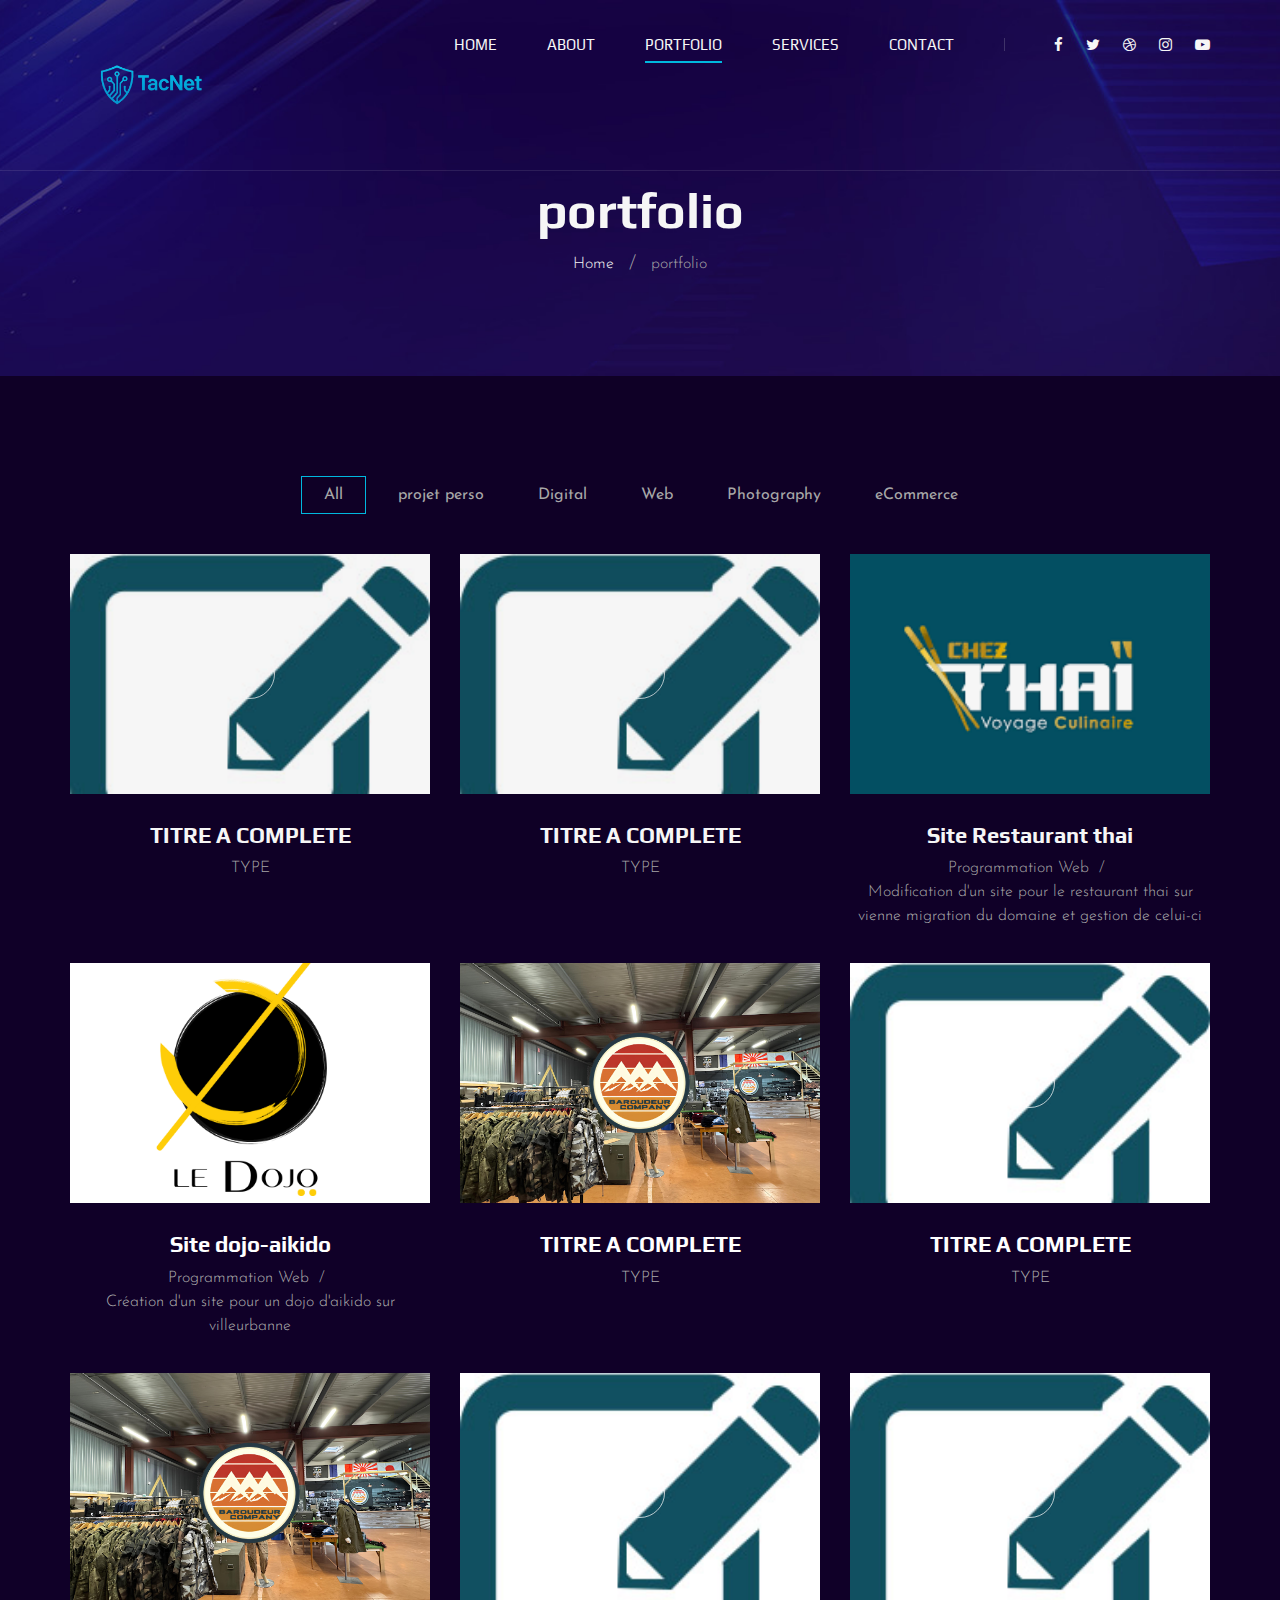
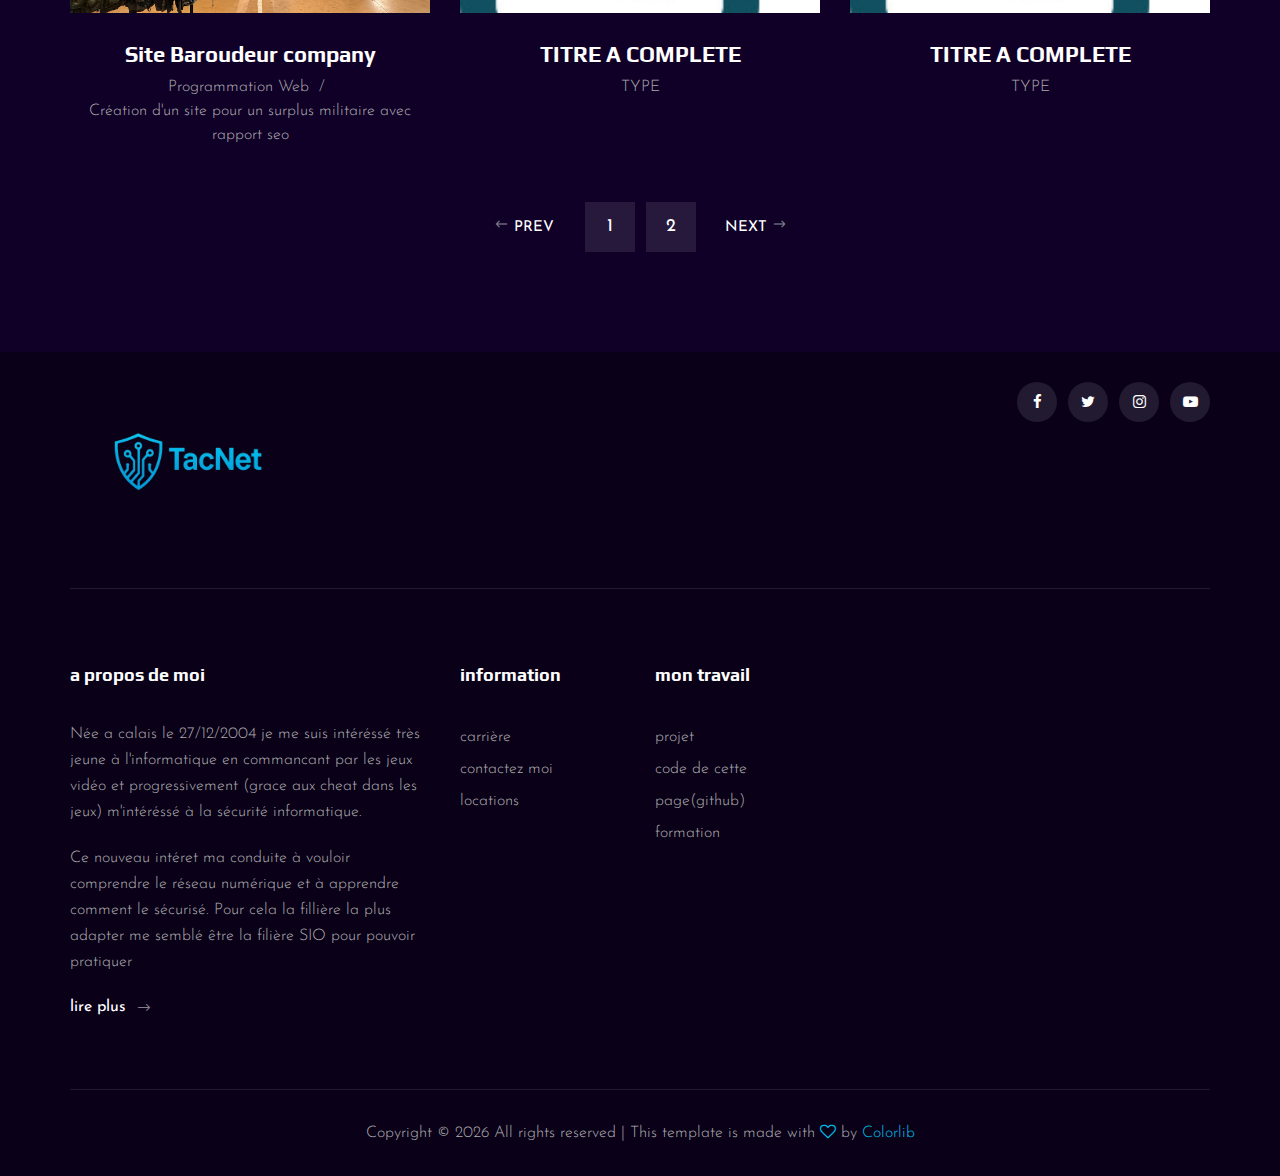
<file: portfolio.html>
<!DOCTYPE html>
<html lang="zxx">

<head>
    <meta charset="UTF-8">
    <meta name="description" content="Videograph Template">
    <meta name="keywords" content="Videograph, unica, creative, html">
    <meta name="viewport" content="width=device-width, initial-scale=1.0">
    <meta http-equiv="X-UA-Compatible" content="ie=edge">
    <title>Videograph | Template</title>

    <!-- Google Font -->
    <link href="https://fonts.googleapis.com/css2?family=Play:wght@400;700&display=swap" rel="stylesheet">
    <link href="https://fonts.googleapis.com/css2?family=Josefin+Sans:wght@300;400;500;600;700&display=swap"
        rel="stylesheet">

    <!-- Css Styles -->
    <link rel="stylesheet" href="css/bootstrap.min.css" type="text/css">
    <link rel="stylesheet" href="css/font-awesome.min.css" type="text/css">
    <link rel="stylesheet" href="css/elegant-icons.css" type="text/css">
    <link rel="stylesheet" href="css/owl.carousel.min.css" type="text/css">
    <link rel="stylesheet" href="css/magnific-popup.css" type="text/css">
    <link rel="stylesheet" href="css/slicknav.min.css" type="text/css">
    <link rel="stylesheet" href="css/style.css" type="text/css">
</head>

<body>
    <!-- Page Preloder -->
    <div id="preloder">
        <div class="loader"></div>
    </div>

    <!-- Header Section Begin -->
    <header class="header">
        <div class="container">
            <div class="row">
                <div class="col-lg-2">
                    <div class="header__logo">
                        <a href="./index.html"><img src="img/logo.png" alt=""></a>
                    </div>
                </div>
                <div class="col-lg-10">
                    <div class="header__nav__option">
                        <nav class="header__nav__menu mobile-menu">
                            <ul>
                                <li><a href="./index.html">Home</a></li>
                                <li><a href="./about.html">About</a></li>
                                <li class="active"><a href="./portfolio.html">Portfolio</a></li>
                                <li><a href="./services.html">Services</a></li>
                               <!-- <li><a href="#">Pages</a>
                                    <ul class="dropdown">
                                        <li><a href="./about.html">About</a></li>
                                        <li><a href="./portfolio.html">Portfolio</a></li>
                                        <li><a href="./blog.html">Blog</a></li>
                                        <li><a href="./blog-details.html">Blog Details</a></li>
                                    </ul>-->
                                </li>
                                <li><a href="./contact.html">Contact</a></li>
                            </ul>
                        </nav>
                        <div class="header__nav__social">
                            <a href="#"><i class="fa fa-facebook"></i></a>
                            <a href="#"><i class="fa fa-twitter"></i></a>
                            <a href="#"><i class="fa fa-dribbble"></i></a>
                            <a href="#"><i class="fa fa-instagram"></i></a>
                            <a href="#"><i class="fa fa-youtube-play"></i></a>
                        </div>
                    </div>
                </div>
            </div>
            <div id="mobile-menu-wrap"></div>
        </div>
    </header>
    <!-- Header End -->

    <!-- Breadcrumb Begin -->
    <div class="breadcrumb-option spad set-bg" data-setbg="img/breadcrumb-bg.jpg">
        <div class="container">
            <div class="row">
                <div class="col-lg-12 text-center">
                    <div class="breadcrumb__text">
                        <h2>portfolio</h2>
                        <div class="breadcrumb__links">
                            <a href="#">Home</a>
                            <span>portfolio </span>
                        </div>
                    </div>
                </div>
            </div>
        </div>
    </div>
    <!-- Breadcrumb End -->

    <!-- Portfolio Section Begin -->
    <section class="portfolio spad">
        <div class="container">
            <div class="row">
                <div class="col-lg-12">
                    <ul class="portfolio__filter">
                        <li class="active" data-filter="*">All</li>
                        <li data-filter=".branding">projet perso</li>
                        <li data-filter=".digital-marketing">Digital</li>
                        <li data-filter=".web">Web</li>
                        <li data-filter=".photography">Photography</li>
                        <li data-filter=" .ecommerce">eCommerce</li>
                    </ul>
                </div>
            </div>
            <div class="row portfolio__gallery">
                <div class="col-lg-4 col-md-6 col-sm-6 mix branding">
                    <div class="portfolio__item">
                        <div class="portfolio__item__video set-bg" data-setbg="img/icons/completer-picto.jpg">
                            <a href="https://www.youtube.com/watch?v=LXb3EKWsInQ" class="play-btn video-popup"><i
                                    class="fa fa-play"></i></a>
                        </div>
                        <div class="portfolio__item__text">
                            <h4>TITRE A COMPLETE</h4>
                            <ul>
                                <li>TYPE </li>
                                
                            </ul>
                        </div>
                    </div>
                </div>
                <div class="col-lg-4 col-md-6 col-sm-6 mix digital-marketing">
                    <div class="portfolio__item">
                        <div class="portfolio__item__video set-bg" data-setbg="img/icons/completer-picto.jpg">
                            <a href="https://www.youtube.com/watch?v=LXb3EKWsInQ" class="play-btn video-popup"><i
                                    class="fa fa-play"></i></a>
                        </div>
                        <div class="portfolio__item__text">
                            <h4>TITRE A COMPLETE</h4>
                            <span>TYPE</span>
                        </div>
                    </div>
                </div>
               <div class="col-lg-4 col-md-6 col-sm-6 mix web">
                    <div class="portfolio__item">
                       <a href="https://www.restaurant-thai-vienne.fr/index.html" target="_blank">
    <div class="portfolio__item__video" style="background-image: url('img/projet/thai.png'); background-size: cover; background-position: center;"></div>
</a>
                        <div class="portfolio__item__text">
                            <h4>Site Restaurant thai</h4>
                            <ul>
                                <li>Programmation Web</li>
                                <li>Modification d'un site pour le restaurant thai sur vienne
                                migration du domaine et gestion de celui-ci</li>
                            </ul>
                        </div>
                    </div>
                </div>
                <div class="col-lg-4 col-md-6 col-sm-6 mix web">
                    <div class="portfolio__item">
                        <a href="https://www.ledojo-aikido.fr" target="_blank">
    <div class="portfolio__item__video" style="background-image: url('img/projet/LeDojoLyonVilleurbanne_0746b3abbbe34241503f_20240528072153_20240528092153 copy.png'); background-size: cover; background-position: center;"></div>
                        </a>
                        <div class="portfolio__item__text">
                            <h4>Site dojo-aikido</h4>
                            <ul>
                                
                                <li>Programmation Web </li>
                                  <li>Création d'un site pour un dojo d'aikido sur villeurbanne</li>
                            </ul>
                        </div>
                    </div>
                </div>
                <div class="col-lg-4 col-md-6 col-sm-6 mix ecommerce">
                    <div class="portfolio__item">
                         <a href="https://www.baroudeurcompany.com" target="_blank">
    <div class="portfolio__item__video" style="background-image: url('img/projet/fond barou.jpg'); background-size: cover; background-position: center;"></div>
                        </a>
                        <div class="portfolio__item__text">
                            <h4>TITRE A COMPLETE</h4>
                            <span>TYPE</span>
                        </div>
                    </div>
                </div>
                <div class="col-lg-4 col-md-6 col-sm-6 mix branding">
                    <div class="portfolio__item">
                        <div class="portfolio__item__video set-bg" data-setbg="img/icons/completer-picto.jpg">
                            <a href="https://www.youtube.com/watch?v=LXb3EKWsInQ" class="play-btn video-popup"><i
                                    class="fa fa-play"></i></a>
                        </div>
                        <div class="portfolio__item__text">
                            <h4>TITRE A COMPLETE</h4>
                            <ul>
                                <li>TYPE</li>
                                
                            </ul>
                        </div>
                    </div>
                </div>
                 <div class="col-lg-4 col-md-6 col-sm-6 mix web">
                    <div class="portfolio__item">
                        <a href="https://www.baroudeurcompany.fr" target="_blank">
    <div class="portfolio__item__video" style="background-image: url('img/projet/fond barou.jpg'); background-size: cover; background-position: center;"></div>
                        </a>
                        <div class="portfolio__item__text">
                            <h4>Site Baroudeur company</h4>
                            <ul>
                                <li>Programmation Web</li>
                                <li>Création d'un site pour un surplus militaire
                                avec rapport seo</li>
                            </ul>
                        </div>
                    </div>
                </div>
                <div class="col-lg-4 col-md-6 col-sm-6 mix photography">
                    <div class="portfolio__item">
                        <div class="portfolio__item__video set-bg" data-setbg="img/icons/completer-picto.jpg">
                            <a href="https://www.youtube.com/watch?v=LXb3EKWsInQ" class="play-btn video-popup"><i
                                    class="fa fa-play"></i></a>
                        </div>
                        <div class="portfolio__item__text">
                            <h4>TITRE A COMPLETE</h4>
                            <span>TYPE</span>
                        </div>
                    </div>
                </div>
                <div class="col-lg-4 col-md-6 col-sm-6 mix ecommerce">
                    <div class="portfolio__item">
                        <div class="portfolio__item__video set-bg" data-setbg="img/icons/completer-picto.jpg">
                            <a href="https://www.youtube.com/watch?v=LXb3EKWsInQ" class="play-btn video-popup"><i
                                    class="fa fa-play"></i></a>
                        </div>
                        <div class="portfolio__item__text">
                            <h4>TITRE A COMPLETE</h4>
                            <ul>
                                <li>TYPE</li>
                              
                            </ul>
                        </div>
                    </div>
                </div>
            </div>
            <div class="row">
                <div class="col-lg-12">
                    <div class="pagination__option">
                        <a href="#" class="arrow__pagination left__arrow"><span class="arrow_left"></span> Prev</a>
                        <a href="#" class="number__pagination">1</a>
                        <a href="#" class="number__pagination">2</a>
                        <a href="#" class="arrow__pagination right__arrow">Next <span class="arrow_right"></span></a>
                    </div>
                </div>
            </div>
        </div>
    </section>
    <!-- Portfolio Section End -->

    <!-- Footer Section Begin -->
    <footer class="footer">
        <div class="container">
            <div class="footer__top">
                <div class="row">
                    <div class="col-lg-6 col-md-6">
                        <div class="footer__top__logo">
                            <a href="#"><img src="img/logo.png" alt=""></a>
                        </div>
                    </div>
                    <div class="col-lg-6 col-md-6">
                        <div class="footer__top__social">
                            <a href="https://www.facebook.com/ph.vidier/"><i class="fa fa-facebook"></i></a>
                            <a href="https://x.com/Phv38V"><i class="fa fa-twitter"></i></a>
                            <a href="https://www.instagram.com/pierre_sempai/"><i class="fa fa-instagram"></i></a>
                            <a href="https://www.youtube.com/@phv38vidierp69"><i class="fa fa-youtube-play"></i></a>
                        </div>
                    </div>
                </div>
            </div>
            <div class="footer__option">
                <div class="row">
                    <div class="col-lg-4 col-md-6 col-sm-6">
                        <div class="footer__option__item">
                            <h5>a propos de moi</h5>
                            <p>Née a calais le 27/12/2004 je me suis intéréssé très jeune à l'informatique en commancant par les jeux vidéo et progressivement (grace aux cheat dans les jeux) m'intéréssé à la sécurité informatique. </p>
                            <p>Ce nouveau intéret ma conduite à vouloir comprendre le réseau numérique et à apprendre comment le sécurisé. Pour cela la fillière la plus adapter me semblé être la filière SIO pour pouvoir pratiquer </p>
                            <a href="about.html" class="read__more">lire plus  <span class="arrow_right"></span></a>
                        </div>
                    </div>
                    <div class="col-lg-2 col-md-3 col-sm-3">
                        <div class="footer__option__item">
                            <h5>information</h5>
                            <ul>
                                <li><a href="#">carrière</a></li>
                                <li><a href="#">contactez moi</a></li>
                                <li><a href="#">locations</a></li>
                            </ul>
                        </div>
                    </div>
                    <div class="col-lg-2 col-md-3 col-sm-3">
                        <div class="footer__option__item">
                            <h5>mon travail</h5>
                            <ul>
                                <li><a href="#">projet</a></li>
                                <li><a href="#">code de cette page(github)</a></li>
                                <li><a href="#">formation</a></li>
                              
                            </ul>
                        </div>
                    </div>
                  <!--  <div class="col-lg-4 col-md-12">
                        <div class="footer__option__item">
                            <h5>Newsletter</h5>
                            <p>Videoprah is an award-winning, full-service production company specializing.</p>
                            <form action="#">
                                <input type="text" placeholder="Email">
                                <button type="submit"><i class="fa fa-send"></i></button>
                            </form>
                        </div>
                    </div>-->
                </div>
            </div>
            <div class="footer__copyright">
                <div class="row">
                    <div class="col-lg-12 text-center">
                        <!-- Link back to Colorlib can't be removed. Template is licensed under CC BY 3.0. -->
                        <p class="footer__copyright__text">Copyright &copy;
                            <script>
                                document.write(new Date().getFullYear());
                            </script>
                            All rights reserved | This template is made with <i class="fa fa-heart-o"
                                aria-hidden="true"></i> by <a href="https://colorlib.com" target="_blank">Colorlib</a>
                        </p>
                        <!-- Link back to Colorlib can't be removed. Template is licensed under CC BY 3.0. -->
                    </div>
                </div>
            </div>
        </div>
    </footer>
    <!-- Footer Section End -->

    <!-- Js Plugins -->
    <script src="js/jquery-3.3.1.min.js"></script>
    <script src="js/bootstrap.min.js"></script>
    <script src="js/jquery.magnific-popup.min.js"></script>
    <script src="js/mixitup.min.js"></script>
    <script src="js/masonry.pkgd.min.js"></script>
    <script src="js/jquery.slicknav.js"></script>
    <script src="js/owl.carousel.min.js"></script>
    <script src="js/main.js"></script>
</body>

</html>
</file>
<file: css/elegant-icons.css>
@font-face {
	font-family: 'ElegantIcons';
	src:url('../fonts/ElegantIcons.eot');
	src:url('../fonts/ElegantIcons.eot?#iefix') format('embedded-opentype'),
		url('../fonts/ElegantIcons.woff') format('woff'),
		url('../fonts/ElegantIcons.ttf') format('truetype'),
		url('../fonts/ElegantIcons.svg#ElegantIcons') format('svg');
	font-weight: normal;
	font-style: normal;
}

/* Use the following CSS code if you want to use data attributes for inserting your icons */
[data-icon]:before {
	font-family: 'ElegantIcons';
	content: attr(data-icon);
	speak: none;
	font-weight: normal;
	font-variant: normal;
	text-transform: none;
	line-height: 1;
	-webkit-font-smoothing: antialiased;
	-moz-osx-font-smoothing: grayscale;
}

/* Use the following CSS code if you want to have a class per icon */
/*
Instead of a list of all class selectors,
you can use the generic selector below, but it's slower:
[class*="your-class-prefix"] {
*/
.arrow_up, .arrow_down, .arrow_left, .arrow_right, .arrow_left-up, .arrow_right-up, .arrow_right-down, .arrow_left-down, .arrow-up-down, .arrow_up-down_alt, .arrow_left-right_alt, .arrow_left-right, .arrow_expand_alt2, .arrow_expand_alt, .arrow_condense, .arrow_expand, .arrow_move, .arrow_carrot-up, .arrow_carrot-down, .arrow_carrot-left, .arrow_carrot-right, .arrow_carrot-2up, .arrow_carrot-2down, .arrow_carrot-2left, .arrow_carrot-2right, .arrow_carrot-up_alt2, .arrow_carrot-down_alt2, .arrow_carrot-left_alt2, .arrow_carrot-right_alt2, .arrow_carrot-2up_alt2, .arrow_carrot-2down_alt2, .arrow_carrot-2left_alt2, .arrow_carrot-2right_alt2, .arrow_triangle-up, .arrow_triangle-down, .arrow_triangle-left, .arrow_triangle-right, .arrow_triangle-up_alt2, .arrow_triangle-down_alt2, .arrow_triangle-left_alt2, .arrow_triangle-right_alt2, .arrow_back, .icon_minus-06, .icon_plus, .icon_close, .icon_check, .icon_minus_alt2, .icon_plus_alt2, .icon_close_alt2, .icon_check_alt2, .icon_zoom-out_alt, .icon_zoom-in_alt, .icon_search, .icon_box-empty, .icon_box-selected, .icon_minus-box, .icon_plus-box, .icon_box-checked, .icon_circle-empty, .icon_circle-slelected, .icon_stop_alt2, .icon_stop, .icon_pause_alt2, .icon_pause, .icon_menu, .icon_menu-square_alt2, .icon_menu-circle_alt2, .icon_ul, .icon_ol, .icon_adjust-horiz, .icon_adjust-vert, .icon_document_alt, .icon_documents_alt, .icon_pencil, .icon_pencil-edit_alt, .icon_pencil-edit, .icon_folder-alt, .icon_folder-open_alt, .icon_folder-add_alt, .icon_info_alt, .icon_error-oct_alt, .icon_error-circle_alt, .icon_error-triangle_alt, .icon_question_alt2, .icon_question, .icon_comment_alt, .icon_chat_alt, .icon_vol-mute_alt, .icon_volume-low_alt, .icon_volume-high_alt, .icon_quotations, .icon_quotations_alt2, .icon_clock_alt, .icon_lock_alt, .icon_lock-open_alt, .icon_key_alt, .icon_cloud_alt, .icon_cloud-upload_alt, .icon_cloud-download_alt, .icon_image, .icon_images, .icon_lightbulb_alt, .icon_gift_alt, .icon_house_alt, .icon_genius, .icon_mobile, .icon_tablet, .icon_laptop, .icon_desktop, .icon_camera_alt, .icon_mail_alt, .icon_cone_alt, .icon_ribbon_alt, .icon_bag_alt, .icon_creditcard, .icon_cart_alt, .icon_paperclip, .icon_tag_alt, .icon_tags_alt, .icon_trash_alt, .icon_cursor_alt, .icon_mic_alt, .icon_compass_alt, .icon_pin_alt, .icon_pushpin_alt, .icon_map_alt, .icon_drawer_alt, .icon_toolbox_alt, .icon_book_alt, .icon_calendar, .icon_film, .icon_table, .icon_contacts_alt, .icon_headphones, .icon_lifesaver, .icon_piechart, .icon_refresh, .icon_link_alt, .icon_link, .icon_loading, .icon_blocked, .icon_archive_alt, .icon_heart_alt, .icon_star_alt, .icon_star-half_alt, .icon_star, .icon_star-half, .icon_tools, .icon_tool, .icon_cog, .icon_cogs, .arrow_up_alt, .arrow_down_alt, .arrow_left_alt, .arrow_right_alt, .arrow_left-up_alt, .arrow_right-up_alt, .arrow_right-down_alt, .arrow_left-down_alt, .arrow_condense_alt, .arrow_expand_alt3, .arrow_carrot_up_alt, .arrow_carrot-down_alt, .arrow_carrot-left_alt, .arrow_carrot-right_alt, .arrow_carrot-2up_alt, .arrow_carrot-2dwnn_alt, .arrow_carrot-2left_alt, .arrow_carrot-2right_alt, .arrow_triangle-up_alt, .arrow_triangle-down_alt, .arrow_triangle-left_alt, .arrow_triangle-right_alt, .icon_minus_alt, .icon_plus_alt, .icon_close_alt, .icon_check_alt, .icon_zoom-out, .icon_zoom-in, .icon_stop_alt, .icon_menu-square_alt, .icon_menu-circle_alt, .icon_document, .icon_documents, .icon_pencil_alt, .icon_folder, .icon_folder-open, .icon_folder-add, .icon_folder_upload, .icon_folder_download, .icon_info, .icon_error-circle, .icon_error-oct, .icon_error-triangle, .icon_question_alt, .icon_comment, .icon_chat, .icon_vol-mute, .icon_volume-low, .icon_volume-high, .icon_quotations_alt, .icon_clock, .icon_lock, .icon_lock-open, .icon_key, .icon_cloud, .icon_cloud-upload, .icon_cloud-download, .icon_lightbulb, .icon_gift, .icon_house, .icon_camera, .icon_mail, .icon_cone, .icon_ribbon, .icon_bag, .icon_cart, .icon_tag, .icon_tags, .icon_trash, .icon_cursor, .icon_mic, .icon_compass, .icon_pin, .icon_pushpin, .icon_map, .icon_drawer, .icon_toolbox, .icon_book, .icon_contacts, .icon_archive, .icon_heart, .icon_profile, .icon_group, .icon_grid-2x2, .icon_grid-3x3, .icon_music, .icon_pause_alt, .icon_phone, .icon_upload, .icon_download, .social_facebook, .social_twitter, .social_pinterest, .social_googleplus, .social_tumblr, .social_tumbleupon, .social_wordpress, .social_instagram, .social_dribbble, .social_vimeo, .social_linkedin, .social_rss, .social_deviantart, .social_share, .social_myspace, .social_skype, .social_youtube, .social_picassa, .social_googledrive, .social_flickr, .social_blogger, .social_spotify, .social_delicious, .social_facebook_circle, .social_twitter_circle, .social_pinterest_circle, .social_googleplus_circle, .social_tumblr_circle, .social_stumbleupon_circle, .social_wordpress_circle, .social_instagram_circle, .social_dribbble_circle, .social_vimeo_circle, .social_linkedin_circle, .social_rss_circle, .social_deviantart_circle, .social_share_circle, .social_myspace_circle, .social_skype_circle, .social_youtube_circle, .social_picassa_circle, .social_googledrive_alt2, .social_flickr_circle, .social_blogger_circle, .social_spotify_circle, .social_delicious_circle, .social_facebook_square, .social_twitter_square, .social_pinterest_square, .social_googleplus_square, .social_tumblr_square, .social_stumbleupon_square, .social_wordpress_square, .social_instagram_square, .social_dribbble_square, .social_vimeo_square, .social_linkedin_square, .social_rss_square, .social_deviantart_square, .social_share_square, .social_myspace_square, .social_skype_square, .social_youtube_square, .social_picassa_square, .social_googledrive_square, .social_flickr_square, .social_blogger_square, .social_spotify_square, .social_delicious_square, .icon_printer, .icon_calulator, .icon_building, .icon_floppy, .icon_drive, .icon_search-2, .icon_id, .icon_id-2, .icon_puzzle, .icon_like, .icon_dislike, .icon_mug, .icon_currency, .icon_wallet, .icon_pens, .icon_easel, .icon_flowchart, .icon_datareport, .icon_briefcase, .icon_shield, .icon_percent, .icon_globe, .icon_globe-2, .icon_target, .icon_hourglass, .icon_balance, .icon_rook, .icon_printer-alt, .icon_calculator_alt, .icon_building_alt, .icon_floppy_alt, .icon_drive_alt, .icon_search_alt, .icon_id_alt, .icon_id-2_alt, .icon_puzzle_alt, .icon_like_alt, .icon_dislike_alt, .icon_mug_alt, .icon_currency_alt, .icon_wallet_alt, .icon_pens_alt, .icon_easel_alt, .icon_flowchart_alt, .icon_datareport_alt, .icon_briefcase_alt, .icon_shield_alt, .icon_percent_alt, .icon_globe_alt, .icon_clipboard {
	font-family: 'ElegantIcons';
	speak: none;
	font-style: normal;
	font-weight: normal;
	font-variant: normal;
	text-transform: none;
	line-height: 1;
	-webkit-font-smoothing: antialiased;
}
.arrow_up:before {
	content: "\21";
}
.arrow_down:before {
	content: "\22";
}
.arrow_left:before {
	content: "\23";
}
.arrow_right:before {
	content: "\24";
}
.arrow_left-up:before {
	content: "\25";
}
.arrow_right-up:before {
	content: "\26";
}
.arrow_right-down:before {
	content: "\27";
}
.arrow_left-down:before {
	content: "\28";
}
.arrow-up-down:before {
	content: "\29";
}
.arrow_up-down_alt:before {
	content: "\2a";
}
.arrow_left-right_alt:before {
	content: "\2b";
}
.arrow_left-right:before {
	content: "\2c";
}
.arrow_expand_alt2:before {
	content: "\2d";
}
.arrow_expand_alt:before {
	content: "\2e";
}
.arrow_condense:before {
	content: "\2f";
}
.arrow_expand:before {
	content: "\30";
}
.arrow_move:before {
	content: "\31";
}
.arrow_carrot-up:before {
	content: "\32";
}
.arrow_carrot-down:before {
	content: "\33";
}
.arrow_carrot-left:before {
	content: "\34";
}
.arrow_carrot-right:before {
	content: "\35";
}
.arrow_carrot-2up:before {
	content: "\36";
}
.arrow_carrot-2down:before {
	content: "\37";
}
.arrow_carrot-2left:before {
	content: "\38";
}
.arrow_carrot-2right:before {
	content: "\39";
}
.arrow_carrot-up_alt2:before {
	content: "\3a";
}
.arrow_carrot-down_alt2:before {
	content: "\3b";
}
.arrow_carrot-left_alt2:before {
	content: "\3c";
}
.arrow_carrot-right_alt2:before {
	content: "\3d";
}
.arrow_carrot-2up_alt2:before {
	content: "\3e";
}
.arrow_carrot-2down_alt2:before {
	content: "\3f";
}
.arrow_carrot-2left_alt2:before {
	content: "\40";
}
.arrow_carrot-2right_alt2:before {
	content: "\41";
}
.arrow_triangle-up:before {
	content: "\42";
}
.arrow_triangle-down:before {
	content: "\43";
}
.arrow_triangle-left:before {
	content: "\44";
}
.arrow_triangle-right:before {
	content: "\45";
}
.arrow_triangle-up_alt2:before {
	content: "\46";
}
.arrow_triangle-down_alt2:before {
	content: "\47";
}
.arrow_triangle-left_alt2:before {
	content: "\48";
}
.arrow_triangle-right_alt2:before {
	content: "\49";
}
.arrow_back:before {
	content: "\4a";
}
.icon_minus-06:before {
	content: "\4b";
}
.icon_plus:before {
	content: "\4c";
}
.icon_close:before {
	content: "\4d";
}
.icon_check:before {
	content: "\4e";
}
.icon_minus_alt2:before {
	content: "\4f";
}
.icon_plus_alt2:before {
	content: "\50";
}
.icon_close_alt2:before {
	content: "\51";
}
.icon_check_alt2:before {
	content: "\52";
}
.icon_zoom-out_alt:before {
	content: "\53";
}
.icon_zoom-in_alt:before {
	content: "\54";
}
.icon_search:before {
	content: "\55";
}
.icon_box-empty:before {
	content: "\56";
}
.icon_box-selected:before {
	content: "\57";
}
.icon_minus-box:before {
	content: "\58";
}
.icon_plus-box:before {
	content: "\59";
}
.icon_box-checked:before {
	content: "\5a";
}
.icon_circle-empty:before {
	content: "\5b";
}
.icon_circle-slelected:before {
	content: "\5c";
}
.icon_stop_alt2:before {
	content: "\5d";
}
.icon_stop:before {
	content: "\5e";
}
.icon_pause_alt2:before {
	content: "\5f";
}
.icon_pause:before {
	content: "\60";
}
.icon_menu:before {
	content: "\61";
}
.icon_menu-square_alt2:before {
	content: "\62";
}
.icon_menu-circle_alt2:before {
	content: "\63";
}
.icon_ul:before {
	content: "\64";
}
.icon_ol:before {
	content: "\65";
}
.icon_adjust-horiz:before {
	content: "\66";
}
.icon_adjust-vert:before {
	content: "\67";
}
.icon_document_alt:before {
	content: "\68";
}
.icon_documents_alt:before {
	content: "\69";
}
.icon_pencil:before {
	content: "\6a";
}
.icon_pencil-edit_alt:before {
	content: "\6b";
}
.icon_pencil-edit:before {
	content: "\6c";
}
.icon_folder-alt:before {
	content: "\6d";
}
.icon_folder-open_alt:before {
	content: "\6e";
}
.icon_folder-add_alt:before {
	content: "\6f";
}
.icon_info_alt:before {
	content: "\70";
}
.icon_error-oct_alt:before {
	content: "\71";
}
.icon_error-circle_alt:before {
	content: "\72";
}
.icon_error-triangle_alt:before {
	content: "\73";
}
.icon_question_alt2:before {
	content: "\74";
}
.icon_question:before {
	content: "\75";
}
.icon_comment_alt:before {
	content: "\76";
}
.icon_chat_alt:before {
	content: "\77";
}
.icon_vol-mute_alt:before {
	content: "\78";
}
.icon_volume-low_alt:before {
	content: "\79";
}
.icon_volume-high_alt:before {
	content: "\7a";
}
.icon_quotations:before {
	content: "\7b";
}
.icon_quotations_alt2:before {
	content: "\7c";
}
.icon_clock_alt:before {
	content: "\7d";
}
.icon_lock_alt:before {
	content: "\7e";
}
.icon_lock-open_alt:before {
	content: "\e000";
}
.icon_key_alt:before {
	content: "\e001";
}
.icon_cloud_alt:before {
	content: "\e002";
}
.icon_cloud-upload_alt:before {
	content: "\e003";
}
.icon_cloud-download_alt:before {
	content: "\e004";
}
.icon_image:before {
	content: "\e005";
}
.icon_images:before {
	content: "\e006";
}
.icon_lightbulb_alt:before {
	content: "\e007";
}
.icon_gift_alt:before {
	content: "\e008";
}
.icon_house_alt:before {
	content: "\e009";
}
.icon_genius:before {
	content: "\e00a";
}
.icon_mobile:before {
	content: "\e00b";
}
.icon_tablet:before {
	content: "\e00c";
}
.icon_laptop:before {
	content: "\e00d";
}
.icon_desktop:before {
	content: "\e00e";
}
.icon_camera_alt:before {
	content: "\e00f";
}
.icon_mail_alt:before {
	content: "\e010";
}
.icon_cone_alt:before {
	content: "\e011";
}
.icon_ribbon_alt:before {
	content: "\e012";
}
.icon_bag_alt:before {
	content: "\e013";
}
.icon_creditcard:before {
	content: "\e014";
}
.icon_cart_alt:before {
	content: "\e015";
}
.icon_paperclip:before {
	content: "\e016";
}
.icon_tag_alt:before {
	content: "\e017";
}
.icon_tags_alt:before {
	content: "\e018";
}
.icon_trash_alt:before {
	content: "\e019";
}
.icon_cursor_alt:before {
	content: "\e01a";
}
.icon_mic_alt:before {
	content: "\e01b";
}
.icon_compass_alt:before {
	content: "\e01c";
}
.icon_pin_alt:before {
	content: "\e01d";
}
.icon_pushpin_alt:before {
	content: "\e01e";
}
.icon_map_alt:before {
	content: "\e01f";
}
.icon_drawer_alt:before {
	content: "\e020";
}
.icon_toolbox_alt:before {
	content: "\e021";
}
.icon_book_alt:before {
	content: "\e022";
}
.icon_calendar:before {
	content: "\e023";
}
.icon_film:before {
	content: "\e024";
}
.icon_table:before {
	content: "\e025";
}
.icon_contacts_alt:before {
	content: "\e026";
}
.icon_headphones:before {
	content: "\e027";
}
.icon_lifesaver:before {
	content: "\e028";
}
.icon_piechart:before {
	content: "\e029";
}
.icon_refresh:before {
	content: "\e02a";
}
.icon_link_alt:before {
	content: "\e02b";
}
.icon_link:before {
	content: "\e02c";
}
.icon_loading:before {
	content: "\e02d";
}
.icon_blocked:before {
	content: "\e02e";
}
.icon_archive_alt:before {
	content: "\e02f";
}
.icon_heart_alt:before {
	content: "\e030";
}
.icon_star_alt:before {
	content: "\e031";
}
.icon_star-half_alt:before {
	content: "\e032";
}
.icon_star:before {
	content: "\e033";
}
.icon_star-half:before {
	content: "\e034";
}
.icon_tools:before {
	content: "\e035";
}
.icon_tool:before {
	content: "\e036";
}
.icon_cog:before {
	content: "\e037";
}
.icon_cogs:before {
	content: "\e038";
}
.arrow_up_alt:before {
	content: "\e039";
}
.arrow_down_alt:before {
	content: "\e03a";
}
.arrow_left_alt:before {
	content: "\e03b";
}
.arrow_right_alt:before {
	content: "\e03c";
}
.arrow_left-up_alt:before {
	content: "\e03d";
}
.arrow_right-up_alt:before {
	content: "\e03e";
}
.arrow_right-down_alt:before {
	content: "\e03f";
}
.arrow_left-down_alt:before {
	content: "\e040";
}
.arrow_condense_alt:before {
	content: "\e041";
}
.arrow_expand_alt3:before {
	content: "\e042";
}
.arrow_carrot_up_alt:before {
	content: "\e043";
}
.arrow_carrot-down_alt:before {
	content: "\e044";
}
.arrow_carrot-left_alt:before {
	content: "\e045";
}
.arrow_carrot-right_alt:before {
	content: "\e046";
}
.arrow_carrot-2up_alt:before {
	content: "\e047";
}
.arrow_carrot-2dwnn_alt:before {
	content: "\e048";
}
.arrow_carrot-2left_alt:before {
	content: "\e049";
}
.arrow_carrot-2right_alt:before {
	content: "\e04a";
}
.arrow_triangle-up_alt:before {
	content: "\e04b";
}
.arrow_triangle-down_alt:before {
	content: "\e04c";
}
.arrow_triangle-left_alt:before {
	content: "\e04d";
}
.arrow_triangle-right_alt:before {
	content: "\e04e";
}
.icon_minus_alt:before {
	content: "\e04f";
}
.icon_plus_alt:before {
	content: "\e050";
}
.icon_close_alt:before {
	content: "\e051";
}
.icon_check_alt:before {
	content: "\e052";
}
.icon_zoom-out:before {
	content: "\e053";
}
.icon_zoom-in:before {
	content: "\e054";
}
.icon_stop_alt:before {
	content: "\e055";
}
.icon_menu-square_alt:before {
	content: "\e056";
}
.icon_menu-circle_alt:before {
	content: "\e057";
}
.icon_document:before {
	content: "\e058";
}
.icon_documents:before {
	content: "\e059";
}
.icon_pencil_alt:before {
	content: "\e05a";
}
.icon_folder:before {
	content: "\e05b";
}
.icon_folder-open:before {
	content: "\e05c";
}
.icon_folder-add:before {
	content: "\e05d";
}
.icon_folder_upload:before {
	content: "\e05e";
}
.icon_folder_download:before {
	content: "\e05f";
}
.icon_info:before {
	content: "\e060";
}
.icon_error-circle:before {
	content: "\e061";
}
.icon_error-oct:before {
	content: "\e062";
}
.icon_error-triangle:before {
	content: "\e063";
}
.icon_question_alt:before {
	content: "\e064";
}
.icon_comment:before {
	content: "\e065";
}
.icon_chat:before {
	content: "\e066";
}
.icon_vol-mute:before {
	content: "\e067";
}
.icon_volume-low:before {
	content: "\e068";
}
.icon_volume-high:before {
	content: "\e069";
}
.icon_quotations_alt:before {
	content: "\e06a";
}
.icon_clock:before {
	content: "\e06b";
}
.icon_lock:before {
	content: "\e06c";
}
.icon_lock-open:before {
	content: "\e06d";
}
.icon_key:before {
	content: "\e06e";
}
.icon_cloud:before {
	content: "\e06f";
}
.icon_cloud-upload:before {
	content: "\e070";
}
.icon_cloud-download:before {
	content: "\e071";
}
.icon_lightbulb:before {
	content: "\e072";
}
.icon_gift:before {
	content: "\e073";
}
.icon_house:before {
	content: "\e074";
}
.icon_camera:before {
	content: "\e075";
}
.icon_mail:before {
	content: "\e076";
}
.icon_cone:before {
	content: "\e077";
}
.icon_ribbon:before {
	content: "\e078";
}
.icon_bag:before {
	content: "\e079";
}
.icon_cart:before {
	content: "\e07a";
}
.icon_tag:before {
	content: "\e07b";
}
.icon_tags:before {
	content: "\e07c";
}
.icon_trash:before {
	content: "\e07d";
}
.icon_cursor:before {
	content: "\e07e";
}
.icon_mic:before {
	content: "\e07f";
}
.icon_compass:before {
	content: "\e080";
}
.icon_pin:before {
	content: "\e081";
}
.icon_pushpin:before {
	content: "\e082";
}
.icon_map:before {
	content: "\e083";
}
.icon_drawer:before {
	content: "\e084";
}
.icon_toolbox:before {
	content: "\e085";
}
.icon_book:before {
	content: "\e086";
}
.icon_contacts:before {
	content: "\e087";
}
.icon_archive:before {
	content: "\e088";
}
.icon_heart:before {
	content: "\e089";
}
.icon_profile:before {
	content: "\e08a";
}
.icon_group:before {
	content: "\e08b";
}
.icon_grid-2x2:before {
	content: "\e08c";
}
.icon_grid-3x3:before {
	content: "\e08d";
}
.icon_music:before {
	content: "\e08e";
}
.icon_pause_alt:before {
	content: "\e08f";
}
.icon_phone:before {
	content: "\e090";
}
.icon_upload:before {
	content: "\e091";
}
.icon_download:before {
	content: "\e092";
}
.social_facebook:before {
	content: "\e093";
}
.social_twitter:before {
	content: "\e094";
}
.social_pinterest:before {
	content: "\e095";
}
.social_googleplus:before {
	content: "\e096";
}
.social_tumblr:before {
	content: "\e097";
}
.social_tumbleupon:before {
	content: "\e098";
}
.social_wordpress:before {
	content: "\e099";
}
.social_instagram:before {
	content: "\e09a";
}
.social_dribbble:before {
	content: "\e09b";
}
.social_vimeo:before {
	content: "\e09c";
}
.social_linkedin:before {
	content: "\e09d";
}
.social_rss:before {
	content: "\e09e";
}
.social_deviantart:before {
	content: "\e09f";
}
.social_share:before {
	content: "\e0a0";
}
.social_myspace:before {
	content: "\e0a1";
}
.social_skype:before {
	content: "\e0a2";
}
.social_youtube:before {
	content: "\e0a3";
}
.social_picassa:before {
	content: "\e0a4";
}
.social_googledrive:before {
	content: "\e0a5";
}
.social_flickr:before {
	content: "\e0a6";
}
.social_blogger:before {
	content: "\e0a7";
}
.social_spotify:before {
	content: "\e0a8";
}
.social_delicious:before {
	content: "\e0a9";
}
.social_facebook_circle:before {
	content: "\e0aa";
}
.social_twitter_circle:before {
	content: "\e0ab";
}
.social_pinterest_circle:before {
	content: "\e0ac";
}
.social_googleplus_circle:before {
	content: "\e0ad";
}
.social_tumblr_circle:before {
	content: "\e0ae";
}
.social_stumbleupon_circle:before {
	content: "\e0af";
}
.social_wordpress_circle:before {
	content: "\e0b0";
}
.social_instagram_circle:before {
	content: "\e0b1";
}
.social_dribbble_circle:before {
	content: "\e0b2";
}
.social_vimeo_circle:before {
	content: "\e0b3";
}
.social_linkedin_circle:before {
	content: "\e0b4";
}
.social_rss_circle:before {
	content: "\e0b5";
}
.social_deviantart_circle:before {
	content: "\e0b6";
}
.social_share_circle:before {
	content: "\e0b7";
}
.social_myspace_circle:before {
	content: "\e0b8";
}
.social_skype_circle:before {
	content: "\e0b9";
}
.social_youtube_circle:before {
	content: "\e0ba";
}
.social_picassa_circle:before {
	content: "\e0bb";
}
.social_googledrive_alt2:before {
	content: "\e0bc";
}
.social_flickr_circle:before {
	content: "\e0bd";
}
.social_blogger_circle:before {
	content: "\e0be";
}
.social_spotify_circle:before {
	content: "\e0bf";
}
.social_delicious_circle:before {
	content: "\e0c0";
}
.social_facebook_square:before {
	content: "\e0c1";
}
.social_twitter_square:before {
	content: "\e0c2";
}
.social_pinterest_square:before {
	content: "\e0c3";
}
.social_googleplus_square:before {
	content: "\e0c4";
}
.social_tumblr_square:before {
	content: "\e0c5";
}
.social_stumbleupon_square:before {
	content: "\e0c6";
}
.social_wordpress_square:before {
	content: "\e0c7";
}
.social_instagram_square:before {
	content: "\e0c8";
}
.social_dribbble_square:before {
	content: "\e0c9";
}
.social_vimeo_square:before {
	content: "\e0ca";
}
.social_linkedin_square:before {
	content: "\e0cb";
}
.social_rss_square:before {
	content: "\e0cc";
}
.social_deviantart_square:before {
	content: "\e0cd";
}
.social_share_square:before {
	content: "\e0ce";
}
.social_myspace_square:before {
	content: "\e0cf";
}
.social_skype_square:before {
	content: "\e0d0";
}
.social_youtube_square:before {
	content: "\e0d1";
}
.social_picassa_square:before {
	content: "\e0d2";
}
.social_googledrive_square:before {
	content: "\e0d3";
}
.social_flickr_square:before {
	content: "\e0d4";
}
.social_blogger_square:before {
	content: "\e0d5";
}
.social_spotify_square:before {
	content: "\e0d6";
}
.social_delicious_square:before {
	content: "\e0d7";
}
.icon_printer:before {
	content: "\e103";
}
.icon_calulator:before {
	content: "\e0ee";
}
.icon_building:before {
	content: "\e0ef";
}
.icon_floppy:before {
	content: "\e0e8";
}
.icon_drive:before {
	content: "\e0ea";
}
.icon_search-2:before {
	content: "\e101";
}
.icon_id:before {
	content: "\e107";
}
.icon_id-2:before {
	content: "\e108";
}
.icon_puzzle:before {
	content: "\e102";
}
.icon_like:before {
	content: "\e106";
}
.icon_dislike:before {
	content: "\e0eb";
}
.icon_mug:before {
	content: "\e105";
}
.icon_currency:before {
	content: "\e0ed";
}
.icon_wallet:before {
	content: "\e100";
}
.icon_pens:before {
	content: "\e104";
}
.icon_easel:before {
	content: "\e0e9";
}
.icon_flowchart:before {
	content: "\e109";
}
.icon_datareport:before {
	content: "\e0ec";
}
.icon_briefcase:before {
	content: "\e0fe";
}
.icon_shield:before {
	content: "\e0f6";
}
.icon_percent:before {
	content: "\e0fb";
}
.icon_globe:before {
	content: "\e0e2";
}
.icon_globe-2:before {
	content: "\e0e3";
}
.icon_target:before {
	content: "\e0f5";
}
.icon_hourglass:before {
	content: "\e0e1";
}
.icon_balance:before {
	content: "\e0ff";
}
.icon_rook:before {
	content: "\e0f8";
}
.icon_printer-alt:before {
	content: "\e0fa";
}
.icon_calculator_alt:before {
	content: "\e0e7";
}
.icon_building_alt:before {
	content: "\e0fd";
}
.icon_floppy_alt:before {
	content: "\e0e4";
}
.icon_drive_alt:before {
	content: "\e0e5";
}
.icon_search_alt:before {
	content: "\e0f7";
}
.icon_id_alt:before {
	content: "\e0e0";
}
.icon_id-2_alt:before {
	content: "\e0fc";
}
.icon_puzzle_alt:before {
	content: "\e0f9";
}
.icon_like_alt:before {
	content: "\e0dd";
}
.icon_dislike_alt:before {
	content: "\e0f1";
}
.icon_mug_alt:before {
	content: "\e0dc";
}
.icon_currency_alt:before {
	content: "\e0f3";
}
.icon_wallet_alt:before {
	content: "\e0d8";
}
.icon_pens_alt:before {
	content: "\e0db";
}
.icon_easel_alt:before {
	content: "\e0f0";
}
.icon_flowchart_alt:before {
	content: "\e0df";
}
.icon_datareport_alt:before {
	content: "\e0f2";
}
.icon_briefcase_alt:before {
	content: "\e0f4";
}
.icon_shield_alt:before {
	content: "\e0d9";
}
.icon_percent_alt:before {
	content: "\e0da";
}
.icon_globe_alt:before {
	content: "\e0de";
}
.icon_clipboard:before {
	content: "\e0e6";
}


	.glyph {
		float: left;
		text-align: center;
		padding: .75em;
		margin: .4em 1.5em .75em 0;
		width: 6em;
text-shadow: none;
	}
        .glyph_big {
        font-size: 128px;
        color: #59c5dc;
        float: left;
        margin-right: 20px;
        }

        .glyph div { padding-bottom: 10px;}

	.glyph input {
		font-family: consolas, monospace;
		font-size: 12px;
		width: 100%;
		text-align: center;
		border: 0;
		box-shadow: 0 0 0 1px #ccc;
		padding: .2em;
                -moz-border-radius: 5px;
                -webkit-border-radius: 5px;
	}
	.centered {
		margin-left: auto;
		margin-right: auto;
	}
	.glyph .fs1 {
		font-size: 2em;
	}
</file>
<file: css/style.css>
/******************************************************************
  Template Name: Dreams
  Description: Dreams wedding template
  Author: Colorib
  Author URI: https://colorlib.com/
  Version: 1.0
  Created: Colorib
******************************************************************/
/*------------------------------------------------------------------
[Table of contents]

1.  Template default CSS
	1.1	Variables
	1.2	Mixins
	1.3	Flexbox
	1.4	Reset
2.  Helper Css
3.  Header Section
4.  Hero Section
5.  Services Section
6.  Counter Section
7.  Team Section
8.  Latest Section
9.  Contact
10.  Footer Style
-------------------------------------------------------------------*/
/*----------------------------------------*/
/* Template default CSS
/*----------------------------------------*/
html,
body {
  height: 100%;
  font-family: "Josefin Sans", sans-serif;
  -webkit-font-smoothing: antialiased;
}

h1,
h2,
h3,
h4,
h5,
h6 {
  margin: 0;
  color: #111111;
  font-weight: 400;
  font-family: "Play", sans-serif;
}

h1 {
  font-size: 70px;
}

h2 {
  font-size: 36px;
}

h3 {
  font-size: 30px;
}

h4 {
  font-size: 24px;
}

h5 {
  font-size: 18px;
}

h6 {
  font-size: 16px;
}

p {
  font-size: 16px;
  font-family: "Josefin Sans", sans-serif;
  color: #adadad;
  font-weight: 400;
  line-height: 26px;
  margin: 0 0 15px 0;
}

img {
  max-width: 100%;
}

input:focus,
select:focus,
button:focus,
textarea:focus {
  outline: none;
}

a:hover,
a:focus {
  text-decoration: none;
  outline: none;
  color: #fff;
}

ul,
ol {
  padding: 0;
  margin: 0;
}

/*---------------------
  Helper CSS
-----------------------*/
.section-title {
  margin-bottom: 50px;
}
.section-title.center-title {
  text-align: center;
}
.section-title.center-title h2:after {
  right: 0;
  margin: 0 auto;
}
.section-title span {
  color: #ffffff;
  display: block;
  font-size: 16px;
  letter-spacing: 2px;
  text-transform: uppercase;
  margin-bottom: 6px;
}
.section-title h2 {
  color: #ffffff;
  font-weight: 700;
  text-transform: uppercase;
  position: relative;
  padding-bottom: 25px;
}
.section-title h2:after {
  position: absolute;
  left: 0;
  bottom: 0;
  height: 5px;
  width: 70px;
  background: #00bfe7;
  content: "";
}

.set-bg {
  background-repeat: no-repeat;
  background-size: cover;
  background-position: top center;
}

.spad {
  padding-top: 100px;
  padding-bottom: 100px;
}

.text-white h1,
.text-white h2,
.text-white h3,
.text-white h4,
.text-white h5,
.text-white h6,
.text-white p,
.text-white span,
.text-white li,
.text-white a {
  color: #fff;
}

/* buttons */
.primary-btn {
  display: inline-block;
  font-size: 15px;
  font-family: "Play", sans-serif;
  font-weight: 700;
  padding: 14px 32px 12px;
  color: #ffffff;
  text-transform: uppercase;
  letter-spacing: 2px;
  position: relative;
  z-index: 1;
}
.primary-btn:hover:before {
  height: 100%;
  width: 100%;
}
.primary-btn:hover:after {
  height: 100%;
  width: 100%;
}
.primary-btn:before {
  position: absolute;
  left: 0;
  top: 0;
  height: 30px;
  width: 30px;
  border-left: 2px solid #00bfe7;
  border-top: 2px solid #00bfe7;
  content: "";
  z-index: -1;
  -webkit-transition: all, 0.7s;
  -o-transition: all, 0.7s;
  transition: all, 0.7s;
}
.primary-btn:after {
  position: absolute;
  right: 0;
  bottom: 0;
  height: 30px;
  width: 30px;
  border-right: 2px solid #00bfe7;
  border-bottom: 2px solid #00bfe7;
  content: "";
  z-index: -1;
  -webkit-transition: all, 0.7s;
  -o-transition: all, 0.7s;
  transition: all, 0.7s;
}

.site-btn {
  font-size: 15px;
  color: #ffffff;
  background: #00bfe7;
  font-family: "Play", sans-serif;
  font-weight: 700;
  border: none;
  display: inline-block;
  text-transform: uppercase;
  letter-spacing: 2px;
  padding: 14px 34px 12px;
  width: 100%;
}

/* Preloder */
#preloder {
  position: fixed;
  width: 100%;
  height: 100%;
  top: 0;
  left: 0;
  z-index: 999999;
  background: #000;
}

.loader {
  width: 40px;
  height: 40px;
  position: absolute;
  top: 50%;
  left: 50%;
  margin-top: -13px;
  margin-left: -13px;
  border-radius: 60px;
  animation: loader 0.8s linear infinite;
  -webkit-animation: loader 0.8s linear infinite;
}

@keyframes loader {
  0% {
    -webkit-transform: rotate(0deg);
    transform: rotate(0deg);
    border: 4px solid #f44336;
    border-left-color: transparent;
  }
  50% {
    -webkit-transform: rotate(180deg);
    transform: rotate(180deg);
    border: 4px solid #673ab7;
    border-left-color: transparent;
  }
  100% {
    -webkit-transform: rotate(360deg);
    transform: rotate(360deg);
    border: 4px solid #f44336;
    border-left-color: transparent;
  }
}
@-webkit-keyframes loader {
  0% {
    -webkit-transform: rotate(0deg);
    border: 4px solid #f44336;
    border-left-color: transparent;
  }
  50% {
    -webkit-transform: rotate(180deg);
    border: 4px solid #673ab7;
    border-left-color: transparent;
  }
  100% {
    -webkit-transform: rotate(360deg);
    border: 4px solid #f44336;
    border-left-color: transparent;
  }
}
/*---------------------
  Header
-----------------------*/
.header {
  position: absolute;
  left: 0;
  top: 0;
  width: 100%;
  background: transparent;
  border-bottom: 1px solid rgba(255, 255, 255, 0.1);
  z-index: 9;
}

.header__logo {
  padding: 30px 0;
}
.header__logo a {
  display: inline-block;
}

.header__nav__option {
  text-align: right;
  padding: 28px 0px;
}

.header__nav__menu {
  display: inline-block;
  margin-right: 45px;
}
.header__nav__menu ul li {
  list-style: none;
  display: inline-block;
  margin-right: 45px;
  position: relative;
}
.header__nav__menu ul li.active a:after {
  -webkit-transform: scale(1);
      -ms-transform: scale(1);
          transform: scale(1);
}
.header__nav__menu ul li:hover a:after {
  -webkit-transform: scale(1);
      -ms-transform: scale(1);
          transform: scale(1);
}
.header__nav__menu ul li:hover .dropdown {
  top: 34px;
  opacity: 1;
  visibility: visible;
}
.header__nav__menu ul li:last-child {
  margin-right: 0;
}
.header__nav__menu ul li .dropdown {
  position: absolute;
  left: 0;
  top: 60px;
  width: 140px;
  background: #ffffff;
  text-align: left;
  padding: 2px 0;
  z-index: 9;
  opacity: 0;
  visibility: hidden;
  -webkit-transition: all, 0.3s;
  -o-transition: all, 0.3s;
  transition: all, 0.3s;
}
.header__nav__menu ul li .dropdown li {
  display: block;
  margin-right: 0;
}
.header__nav__menu ul li .dropdown li a {
  font-size: 14px;
  color: #111111;
  padding: 8px 20px;
  text-transform: capitalize;
}
.header__nav__menu ul li .dropdown li a:after {
  display: none;
}
.header__nav__menu ul li a {
  font-size: 15px;
  font-family: "Play", sans-serif;
  color: #ffffff;
  display: block;
  text-transform: uppercase;
  position: relative;
  padding: 6px 0;
}
.header__nav__menu ul li a:after {
  position: absolute;
  left: 0;
  bottom: 0;
  width: 100%;
  height: 2px;
  background: #00bfe7;
  content: "";
  -webkit-transform: scale(0);
      -ms-transform: scale(0);
          transform: scale(0);
  -webkit-transition: all, 0.3s;
  -o-transition: all, 0.3s;
  transition: all, 0.3s;
}

.header__nav__social {
  display: inline-block;
  position: relative;
  padding-left: 50px;
}
.header__nav__social:before {
  position: absolute;
  left: 0;
  top: 4px;
  height: 13px;
  width: 1px;
  background: rgba(225, 225, 225, 0.2);
  content: "";
}
.header__nav__social a {
  color: #ffffff;
  font-size: 15px;
  margin-right: 18px;
}
.header__nav__social a:last-child {
  margin-right: 0;
}

.slicknav_menu {
  display: none;
}

/*---------------------
  Hero
-----------------------*/
.hero__slider.owl-carousel .owl-item.active .hero__text span {
  top: 0;
  opacity: 1;
}
.hero__slider.owl-carousel .owl-item.active .hero__text h2 {
  top: 0;
  opacity: 1;
}
.hero__slider.owl-carousel .owl-item.active .hero__text .primary-btn {
  top: 0;
  opacity: 1;
}
.hero__slider.owl-carousel .owl-dots {
  position: absolute;
  left: 0;
  right: 0;
  bottom: 45px;
  width: 100%;
  max-width: 1140px;
  margin: 0 auto;
}
.hero__slider.owl-carousel .owl-dots button {
  color: #adadad;
  font-size: 18px;
  font-family: "Play", sans-serif;
  margin-right: 16px;
  position: relative;
  display: inline-block;
}
.hero__slider.owl-carousel .owl-dots button.active {
  color: #ffffff;
}
.hero__slider.owl-carousel .owl-dots button.active:after {
  background: #ffffff;
  height: 2px;
}
.hero__slider.owl-carousel .owl-dots button:after {
  position: absolute;
  left: 0;
  bottom: -6px;
  width: 100%;
  height: 1px;
  background: rgba(255, 255, 255, 0.3);
  content: "";
}
.hero__slider.owl-carousel .owl-dots button:last-child {
  margin-right: 0;
}

.hero__item {
  height: 684px;
  padding-top: 255px;
}

.hero__text span {
  color: #ffffff;
  display: block;
  font-size: 15px;
  letter-spacing: 2px;
  text-transform: uppercase;
  margin-bottom: 18px;
  position: relative;
  top: 100px;
  opacity: 0;
  -webkit-transition: all, 0.3s;
  -o-transition: all, 0.3s;
  transition: all, 0.3s;
}
.hero__text h2 {
  color: #ffffff;
  font-size: 60px;
  font-weight: 700;
  line-height: 70px;
  text-transform: uppercase;
  margin-bottom: 38px;
  position: relative;
  top: 100px;
  opacity: 0;
  -webkit-transition: all, 0.5s;
  -o-transition: all, 0.5s;
  transition: all, 0.5s;
}
.hero__text .primary-btn {
  position: relative;
  top: 100px;
  opacity: 0;
  -webkit-transition: all, 0.7s;
  -o-transition: all, 0.7s;
  transition: all, 0.7s;
}

/*---------------------
  Work
-----------------------*/
.work {
  overflow: hidden;
  background: #100028;
}

.work__gallery {
  margin-right: -10px;
}

.work__item {
  height: 311px !important;
  width: calc(16.67% - 10px);
  margin-right: 10px;
  margin-bottom: 10px;
  float: left;
  position: relative;
  overflow: hidden;
  display: -webkit-box;
  display: -ms-flexbox;
  display: flex;
  -webkit-box-align: center;
      -ms-flex-align: center;
          align-items: center;
  -webkit-box-pack: center;
      -ms-flex-pack: center;
          justify-content: center;
}
.work__item:hover .work__item__hover {
  bottom: 0;
}
.work__item.large__item {
  height: 633px !important;
  width: calc(33.33% - 10px);
}
.work__item.wide__item {
  width: calc(33.33% - 10px);
  height: 311px !important;
}
.work__item .play-btn {
  display: inline-block;
  color: #ffffff;
  font-size: 20px;
  height: 50px;
  width: 50px;
  line-height: 50px;
  text-align: center;
  border: 1px solid rgba(255, 255, 255, 0.7);
  border-radius: 50%;
}

.grid-sizer {
  width: calc(16.67% - 10px);
}

.work__item__hover {
  background: rgba(0, 0, 0, 0.5);
  position: absolute;
  left: 0;
  bottom: -300px;
  width: 100%;
  padding: 25px 30px 20px;
  -webkit-transition: all, 0.5s;
  -o-transition: all, 0.5s;
  transition: all, 0.5s;
}
.work__item__hover h4 {
  font-size: 22px;
  color: #ffffff;
  font-weight: 700;
}
.work__item__hover ul li {
  color: #adadad;
  list-style: none;
  font-size: 16px;
  margin-right: 23px;
  position: relative;
  display: inline-block;
}
.work__item__hover ul li:after {
  position: absolute;
  right: -18px;
  top: 1px;
  content: "/";
}
.work__item__hover ul li:last-child {
  margin-right: 0;
}
.work__item__hover ul li:last-child:after {
  display: none;
}

/*---------------------
  Counter
-----------------------*/
.counter {
  background: #100028;
  height: 840px;
  padding-top: 380px;
  overflow: hidden;
}

.counter__content {
  padding: 0px 50px;
}

.counter__item {
    position: relative;
    background: #1a083d;
    -webkit-transform: rotate(45deg);
    -ms-transform: rotate(45deg);
    transform: rotate(45deg);
    height: 255px;
    width: 255px;
    display: flex;
    align-items: center;
    justify-content: center;
    text-align: center;
    z-index: 1;
    border-radius: 0;
    /* Ajoute une bordure grise fine */
    border: 2px solid #bdbdbd;
    box-sizing: border-box;
}

/* Supprime les lignes décoratives précédentes */
.counter__item::before,
.counter__item::after,
.counter__item.second__item::before,
.counter__item.second__item::after,
.counter__item.third__item::before,
.counter__item.third__item::after {
    display: none !important;
    content: none !important;
}

/* Responsive : cacher les lignes sur mobile */
@media (max-width: 991.98px) {
    .counter__item::before,
    .counter__item.second__item::before,
    .counter__item.second__item::after,
    .counter__item.third__item::before {
        display: none;
    }
}

.counter__item__text {
  -webkit-transform: rotate(-45deg);
  -ms-transform: rotate(-45deg);
      transform: rotate(-45deg);
}
.counter__item__text h2 {
  font-size: 60px;
  color: #ffffff;
  font-weight: 700;
  margin-bottom: 6px;
  margin-top: 18px;
}
.counter__item__text p {
  color: #ffffff;
  margin-bottom: 0;
}

/*---------------------
  Team
-----------------------*/
.team {
  padding-bottom: 90px;
}

.section-title.team__title {
  margin-bottom: 90px;
}

.team__item {
  height: 390px;
  position: relative;
  overflow: hidden;
}
.team__item:hover .team__item__text {
  bottom: 0;
}
.team__item.team__item--second {
  margin-top: -60px;
}
.team__item.team__item--third {
  margin-top: -120px;
}
.team__item.team__item--four {
  margin-top: -180px;
}

.team__item__text {
  text-align: center;
  position: absolute;
  left: 0;
  bottom: -500px;
  width: 100%;
  padding: 50px 0 30px;
  z-index: 1;
  -webkit-transition: all, 0.5s;
  -o-transition: all, 0.5s;
  transition: all, 0.5s;
}
.team__item__text:before {
  position: absolute;
  left: 0;
  top: 0;
  height: 100%;
  width: 100%;
  background: url(../img/team/team-hover.png);
  content: "";
  z-index: -1;
}
.team__item__text h4 {
  font-size: 22px;
  color: #ffffff;
  font-weight: 700;
  text-transform: uppercase;
  margin-bottom: 10px;
}
.team__item__text p {
  color: #ffffff;
  font-weight: 300px;
  margin-bottom: 12px;
}
.team__item__text .team__item__social a {
  color: #ffffff;
  display: inline-block;
  font-size: 15px;
  margin-right: 18px;
}
.team__item__text .team__item__social a:last-child {
  margin-right: 0;
}

.team__btn {
  position: absolute;
  right: 0;
  bottom: 0;
}

/*---------------------
  Latest
-----------------------*/
.latest {
  background: #100028;
  padding-bottom: 80px;
}

.blog__item.latest__item {
  margin-bottom: 0;
}
.blog__item.latest__item:hover {
  border: 1px solid #222222 !important;
  background: url(../img/blog/tech.jpg);
  background-size: cover;
}

.latest__slider.owl-carousel .owl-item .col-lg-4 {
  max-width: 100%;
}
.latest__slider.owl-carousel .owl-dots {
  text-align: center;
  padding-top: 35px;
}
.latest__slider.owl-carousel .owl-dots button {
  height: 8px;
  width: 8px;
  background: rgba(255, 255, 255, 0.2);
  border-radius: 50%;
  margin-right: 10px;
}
.latest__slider.owl-carousel .owl-dots button.active {
  background: #00bfe7;
}
.latest__slider.owl-carousel .owl-dots button:last-child {
  margin-right: 0;
}

/*---------------------
  Call To Active
-----------------------*/
.callto {
  padding-top: 130px;
}
.callto.sp__callto {
  padding-top: 0;
  background: #100028;
}

.callto__text h2 {
  color: #ffffff;
  font-size: 42px;
  font-weight: 700;
  line-height: 55px;
  margin-bottom: 22px;
}
.callto__text p {
  font-size: 15px;
  color: #ffffff;
  opacity: 0.7;
  text-transform: uppercase;
  margin-bottom: 55px;
}
.callto__text a {
  color: #ffffff;
  background: #00bfe7;
  font-size: 15px;
  font-weight: 700;
  font-family: "Play", sans-serif;
  letter-spacing: 2px;
  text-transform: uppercase;
  display: inline-block;
  padding: 14px 32px 12px;
}

/*---------------------
  Footer
-----------------------*/
.footer {
  background: #0a0119;
}

.footer__top {
  padding: 30px 0;
  border-bottom: 1px solid rgba(255, 255, 255, 0.1);
}

.footer__top__logo {
  line-height: 40px;
}
.footer__top__logo a {
  display: inline-block;
}

/* Applique la taille doublée au logo du footer sur toutes les pages */
.footer__top__logo img {
    max-width: 240px;
    width: auto;
    height: auto;
    display: block;
    margin: 0 auto;
}

.footer__top__social {
  text-align: right;
}
.footer__top__social a {
  display: inline-block;
  font-size: 15px;
  color: #ffffff;
  height: 40px;
  width: 40px;
  background: rgba(255, 255, 255, 0.1);
  border-radius: 50%;
  line-height: 44px;
  text-align: center;
  margin-right: 6px;
}
.footer__top__social a:last-child {
  margin-right: 0;
}

.footer__option {
  padding-bottom: 35px;
  padding-top: 75px;
}

.footer__option__item {
  margin-bottom: 35px;
}
.footer__option__item h5 {
  color: #ffffff;
  font-weight: 700;
  margin-bottom: 35px;
}
.footer__option__item p {
  font-weight: 300;
  margin-bottom: 20px;
}
.footer__option__item .read__more {
  font-size: 16px;
  color: #ffffff;
}
.footer__option__item .read__more span {
  font-size: 16px;
  color: #ffffff;
  opacity: 0.5;
  position: relative;
  top: 4px;
  margin-left: 5px;
}
.footer__option__item ul li {
  list-style: none;
}
.footer__option__item ul li a {
  color: #adadad;
  font-size: 16px;
  font-weight: 300;
  line-height: 32px;
}
.footer__option__item form {
  position: relative;
}
.footer__option__item form input {
  height: 50px;
  width: 100%;
  padding-left: 20px;
  border: 1px solid #544E5E;
  background: transparent;
  font-size: 16px;
  color: #adadad;
}
.footer__option__item form input::-webkit-input-placeholder {
  color: #adadad;
}
.footer__option__item form input::-moz-placeholder {
  color: #adadad;
}
.footer__option__item form input:-ms-input-placeholder {
  color: #adadad;
}
.footer__option__item form input::-ms-input-placeholder {
  color: #adadad;
}
.footer__option__item form input::placeholder {
  color: #adadad;
}
.footer__option__item form button {
  font-size: 20px;
  color: #ffffff;
  border: none;
  height: 50px;
  width: 50px;
  background: #00bfe7;
  line-height: 50px;
  text-align: center;
  position: absolute;
  right: 0;
  top: 0;
}

.footer__copyright {
  border-top: 1px solid rgba(255, 255, 255, 0.1);
  padding: 30px 0;
}

.footer__copyright__text {
  margin-bottom: 0;
  font-weight: 300;
}
.footer__copyright__text i {
  color: #00bfe7;
}
.footer__copyright__text a {
  color: #00bfe7;
}

/*---------------------
  Breadcrumb
-----------------------*/
.breadcrumb-option {
  padding-top: 180px;
}

.breadcrumb__text h2 {
  color: #ffffff;
  font-size: 50px;
  font-weight: 700;
  margin-bottom: 12px;
}

.breadcrumb__links a {
  font-size: 16px;
  color: #ffffff;
  font-weight: 300;
  display: inline-block;
  margin-right: 32px;
  position: relative;
}
.breadcrumb__links a:after {
  position: absolute;
  right: -22px;
  top: -3px;
  content: "/";
  color: #adadad;
  font-size: 20px;
}
.breadcrumb__links span {
  font-size: 16px;
  color: #adadad;
  font-weight: 300;
  display: inline-block;
}

/*---------------------
  About
-----------------------*/
.about {
  background: #100028;
  padding-bottom: 150px;
}

.about__pic__item {
  height: 235px;
  margin-right: -10px;
  margin-bottom: 20px;
}
.about__pic__item.about__pic__item--large {
  height: 490px;
}

.about__text {
  padding-left: 30px;
}
.about__text .services__item .services__item__icon:after {
  border-color: #281A3E;
}

.about__text__desc {
  margin-top: -10px;
}

/*---------------------
  Testimonial
-----------------------*/
.testimonial {
  padding-bottom: 60px;
}

.testimonial__slider.owl-carousel .owl-item .col-lg-4 {
  max-width: 100%;
}
.testimonial__slider.owl-carousel .owl-dots {
  text-align: center;
  padding-top: 35px;
}
.testimonial__slider.owl-carousel .owl-dots button {
  height: 8px;
  width: 8px;
  background: rgba(255, 255, 255, 0.2);
  border-radius: 50%;
  margin-right: 10px;
}
.testimonial__slider.owl-carousel .owl-dots button.active {
  background: #00bfe7;
}
.testimonial__slider.owl-carousel .owl-dots button:last-child {
  margin-right: 0;
}

.testimonial__text {
  padding: 30px 40px 25px 30px;
  border: 1px solid #3D3A64;
  margin-bottom: 25px;
  position: relative;
  z-index: 9;
}
.testimonial__text P {
  color: #ffffff;
  font-size: 18px;
  font-weight: 300;
  font-style: italic;
  line-height: 30px;
  margin-bottom: 0;
}

.testimonial__author {
  padding-left: 30px;
}

.testimonial__author__pic {
  float: left;
  margin-right: 20px;
}
.testimonial__author__pic img {
  height: 50px;
  width: 50px;
  border-radius: 50%;
}

.testimonial__author__text {
  overflow: hidden;
}
.testimonial__author__text h5 {
  color: #ffffff;
  font-weight: 700;
  margin-bottom: 8px;
}
.testimonial__author__text span {
  color: #ffffff;
  font-size: 14px;
  font-weight: 300px;
  display: inline-block;
}

/*---------------------
  Services
-----------------------*/
.services {
  background: #100028;
  padding-bottom: 60px;
  padding-top: 110px;
}

.services__title p {
  margin-bottom: 45px;
}

.services__item {
  margin-bottom: 45px;
}
.services__item:hover .services__item__icon:after {
  -webkit-transform: rotate(45deg);
  -ms-transform: rotate(45deg);
      transform: rotate(45deg);
}
.services__item h4 {
  color: #ffffff;
  font-size: 22px;
  font-weight: 700;
  margin-top: 26px;
  margin-bottom: 18px;
}
.services__item p {
  margin-bottom: 0;
}

.services__item__icon {
  position: relative;
  height: 70px;
  width: 70px;
  line-height: 70px;
  text-align: center;
}
.services__item__icon:after {
  position: absolute;
  left: 0;
  top: 0;
  width: 100%;
  height: 100%;
  border: 2px solid #00bfe7;
  content: "";
  -webkit-transition: all, 0.5s;
  -o-transition: all, 0.5s;
  transition: all, 0.5s;
}

/*---------------------
  Services Page
-----------------------*/
.services-page {
  background: #100028;
  padding-bottom: 50px;
}

/*---------------------
  Logo
-----------------------*/
.logo {
  background: #100028;
  padding: 100px 20px;
}

.logo__carousel.owl-carousel .owl-item img {
  width: auto;
  display: inline-block;
}

/*---------------------
  Portfolio
-----------------------*/
.portfolio {
  background: #100028;
}

.portfolio__filter {
  text-align: center;
  margin-bottom: 40px;
}
.portfolio__filter li {
  list-style: none;
  font-size: 16px;
  color: #adadad;
  margin-right: 5px;
  display: inline-block;
  cursor: pointer;
  padding: 6px 22px;
}
.portfolio__filter li.active {
  border: 1px solid #00bfe7;
}
.portfolio__filter li:last-child {
  margin-right: 0;
}

.portfolio__item {
  margin-bottom: 35px;
}
.portfolio__item:hover .portfolio__item__text h4:after {
  opacity: 1;
}

.portfolio__item__video {
  height: 240px;
  display: -webkit-box;
  display: -ms-flexbox;
  display: flex;
  -webkit-box-align: center;
      -ms-flex-align: center;
          align-items: center;
  -webkit-box-pack: center;
      -ms-flex-pack: center;
          justify-content: center;
  margin-bottom: 28px;
}
.portfolio__item__video .play-btn {
  display: inline-block;
  color: #ffffff;
  font-size: 20px;
  height: 50px;
  width: 50px;
  line-height: 50px;
  text-align: center;
  border: 1px solid rgba(255, 255, 255, 0.7);
  border-radius: 50%;
}

.portfolio__item__text {
  text-align: center;
}
.portfolio__item__text h4 {
  color: #ffffff;
  display: inline-block;
  font-size: 22px;
  font-weight: 700;
  margin-bottom: 8px;
  position: relative;
}
.portfolio__item__text h4:after {
  position: absolute;
  left: 0;
  bottom: 0;
  height: 1px;
  width: 100%;
  background: #333;
  content: "";
  -webkit-transition: all, 0.3s;
  -o-transition: all, 0.3s;
  transition: all, 0.3s;
  opacity: 0;
}
.portfolio__item__text ul li {
  list-style: none;
  display: inline-block;
  font-size: 16px;
  font-weight: 300;
  margin-right: 24px;
  position: relative;
  color: #adadad;
}
.portfolio__item__text ul li:after {
  position: absolute;
  right: -16px;
  top: 0;
  content: "/";
}
.portfolio__item__text ul li:last-child {
  margin-right: 0;
}
.portfolio__item__text ul li:last-child:after {
  display: none;
}
.portfolio__item__text span {
  font-size: 16px;
  font-weight: 300;
  color: #adadad;
  display: block;
}

.pagination__option {
  text-align: center;
  padding-top: 20px;
}
.pagination__option.blog__pagi {
  padding-top: 5px;
}
.pagination__option .arrow__pagination {
  font-size: 15px;
  color: #ffffff;
  display: inline-block;
  text-transform: uppercase;
}
.pagination__option .arrow__pagination.left__arrow {
  margin-right: 26px;
}
.pagination__option .arrow__pagination.right__arrow {
  margin-left: 18px;
}
.pagination__option .arrow__pagination span {
  opacity: 0.5;
}
.pagination__option .number__pagination {
  font-size: 18px;
  color: #ffffff;
  height: 50px;
  width: 50px;
  background: rgba(242, 242, 242, 0.1);
  line-height: 50px;
  text-align: center;
  display: inline-block;
  margin-right: 6px;
}

/*---------------------
    Blog
-----------------------*/
.blog {
  background: #100028;
}

.blog__item {
  border: 1px solid #222222;
  padding: 40px 48px 35px 30px;
  position: relative;
  z-index: 1;
  margin-bottom: 45px;
}
.blog__item:hover {
  border: 1px solid transparent !important;
  background: url(../img/blog/blog-2.jpg) no-repeat;
  background-size: cover;
}
.blog__item:hover ul li {
  color: #ffffff;
}
.blog__item:hover p {
  color: #ffffff;
}
.blog__item h4 {
  color: #ffffff;
  font-weight: 700;
  line-height: 31px;
  margin-bottom: 18px;
}
.blog__item ul {
  margin-bottom: 20px;
}
.blog__item ul li {
  color: #777777;
  list-style: none;
  font-size: 14px;
  font-weight: 300;
  margin-right: 25px;
  position: relative;
  display: inline-block;
}
.blog__item ul li:after {
  position: absolute;
  right: -16px;
  top: 0px;
  content: "/";
}
.blog__item ul li:last-child {
  margin-right: 0;
}
.blog__item ul li:last-child:after {
  display: none;
}
.blog__item p {
  font-weight: 300;
  line-height: 29px;
  margin-bottom: 22px;
}
.blog__item a {
  font-size: 16px;
  color: #ffffff;
}
.blog__item a span {
  font-size: 16px;
  color: #ffffff;
  opacity: 0.5;
  position: relative;
  top: 4px;
  margin-left: 5px;
}

/*---------------------
  Blog Details Hero
-----------------------*/
.blog-hero {
  padding: 300px 0 230px;
}

.blog__hero__text {
  text-align: center;
}
.blog__hero__text h2 {
  color: #ffffff;
  font-weight: 700;
  line-height: 47px;
  text-transform: uppercase;
  margin-bottom: 12px;
}
.blog__hero__text ul li {
  font-size: 14px;
  color: #ffffff;
  font-weight: 300;
  list-style: none;
  display: inline-block;
  margin-right: 25px;
  position: relative;
}
.blog__hero__text ul li:after {
  position: absolute;
  right: -18px;
  top: 0;
  content: "/";
}
.blog__hero__text ul li:last-child {
  margin-right: 0;
}
.blog__hero__text ul li:last-child:after {
  display: none;
}
.blog__hero__text ul li span {
  text-transform: uppercase;
}

/*---------------------
  Blog Details
-----------------------*/
.blog-details {
  background: #100028;
}

.blog__details__text {
  margin-bottom: 30px;
}
.blog__details__text p {
  font-size: 18px;
  line-height: 29px;
  font-weight: 300;
  margin-bottom: 20px;
}
.blog__details__text p:last-child {
  margin-bottom: 0;
}

.blog__details__quote {
  border: 1px solid rgba(225, 225, 225, 0.8);
  padding: 35px 90px 35px 40px;
  position: relative;
  margin-bottom: 35px;
}
.blog__details__quote p {
  font-size: 22px;
  font-weight: 300;
  line-height: 35px;
  font-style: italic;
  margin-bottom: 10px;
}
.blog__details__quote h6 {
  font-size: 15px;
  color: #adadad;
  letter-spacing: 0.5px;
  text-transform: uppercase;
  color: #ffffff;
}
.blog__details__quote i {
  font-size: 36px;
  color: #00bfe7;
  position: absolute;
  right: 30px;
  bottom: 25px;
}

.blog__details__desc {
  margin-bottom: 50px;
}
.blog__details__desc p {
  font-size: 18px;
  line-height: 29px;
  font-weight: 300;
  margin-bottom: 20px;
}
.blog__details__desc p:last-child {
  margin-bottom: 0;
}

.blog__details__tags {
  padding-bottom: 60px;
  border-bottom: 1px solid rgba(255, 255, 255, 0.1);
  margin-bottom: 65px;
}
.blog__details__tags span {
  display: inline-block;
  font-size: 15px;
  color: #ffffff;
  font-weight: 300;
  margin-right: 25px;
}
.blog__details__tags a {
  font-size: 16px;
  font-weight: 300;
  color: #ffffff;
  display: inline-block;
  margin-right: 11px;
  padding: 8px 15px 7px;
  margin-bottom: 5px;
  background: rgba(255, 255, 255, 0.1);
}

.blog__details__option {
  margin-bottom: 40px;
}

.blog__details__option__item {
  margin-bottom: 30px;
  overflow: hidden;
  display: block;
}
.blog__details__option__item h5 {
  color: #ffffff;
  font-size: 15px;
  font-weight: 700;
  text-transform: uppercase;
  margin-bottom: 25px;
}
.blog__details__option__item h5 i {
  font-size: 18px;
  margin-right: 5px;
}
.blog__details__option__item.blog__details__option__item--right h5 {
  text-align: right;
}
.blog__details__option__item.blog__details__option__item--right h5 i {
  margin-right: 0;
  margin-left: 5px;
}
.blog__details__option__item.blog__details__option__item--right .blog__details__option__item__img {
  float: right;
  margin-right: 0;
  margin-left: 25px;
}
.blog__details__option__item.blog__details__option__item--right .blog__details__option__item__text {
  margin-right: 25px;
  text-align: right;
  float: none;
}

.blog__details__option__item__img {
  float: left;
  margin-right: 25px;
}

.blog__details__option__item__text {
  overflow: hidden;
}
.blog__details__option__item__text h6 {
  color: #ffffff;
  line-height: 21px;
  font-weight: 700;
  margin-bottom: 5px;
}
.blog__details__option__item__text span {
  font-size: 14px;
  color: #777777;
  font-weight: 300;
}

.blog__details__recent {
  margin-bottom: 60px;
}
.blog__details__recent h4 {
  color: #ffffff;
  font-weight: 700;
  text-transform: uppercase;
  margin-bottom: 35px;
  text-align: center;
}

.blog__details__recent__item {
  margin-bottom: 30px;
}
.blog__details__recent__item img {
  min-width: 100%;
  margin-bottom: 20px;
}
.blog__details__recent__item h5 {
  color: #ffffff;
  font-weight: 700;
  line-height: 23px;
  margin-bottom: 4px;
}
.blog__details__recent__item span {
  color: #777777;
  font-size: 14px;
  font-weight: 300;
}

.blog__details__comment h4 {
  color: #ffffff;
  font-weight: 700;
  text-transform: uppercase;
  margin-bottom: 35px;
  text-align: center;
}
.blog__details__comment form textarea {
  height: 120px;
  width: 100%;
  border: 1px solid rgba(225, 225, 225, 0.5);
  background: transparent;
  font-size: 16px;
  color: #adadad;
  padding-top: 12px;
  padding-left: 20px;
  font-weight: 300;
  margin-bottom: 14px;
  resize: none;
}
.blog__details__comment form textarea:placeholder {
  color: #adadad;
}

.input__list {
  margin-right: -20px;
  overflow: hidden;
}
.input__list input {
  height: 50px;
  width: calc(33.33% - 20px);
  float: left;
  border: 1px solid rgba(225, 225, 225, 0.5);
  background: transparent;
  font-size: 16px;
  color: #adadad;
  padding-left: 20px;
  font-weight: 300;
  margin-right: 20px;
  margin-bottom: 20px;
}
.input__list input:placeholder {
  color: #adadad;
}

/*---------------------
  Contact Widget
-----------------------*/
.contact-widget {
  background: #100028;
  padding-bottom: 70px;
}

.contact__widget__item {
  margin-bottom: 30px;
}

.contact__widget__item__icon {
  height: 70px;
  width: 70px;
  border: 1px solid rgba(225, 225, 225, 0.5);
  line-height: 80px;
  text-align: center;
  border-radius: 50%;
  float: left;
  margin-right: 30px;
}
.contact__widget__item__icon i {
  font-size: 30px;
  color: #ffffff;
}

.contact__widget__item__text {
  overflow: hidden;
  padding-top: 7px;
}
.contact__widget__item__text h4 {
  font-size: 22px;
  color: #ffffff;
  font-weight: 700;
  margin-bottom: 10px;
}
.contact__widget__item__text p {
  margin-bottom: 0;
}

/*---------------------
  Contact
-----------------------*/
.contact {
  background: #100028;
  padding-top: 0;
  overflow: hidden;
}

.contact__map {
  height: 450px;
}
.contact__map iframe {
  width: 100%;
}

.contact__form h3 {
  color: #ffffff;
  font-weight: 700;
  text-transform: uppercase;
  margin-bottom: 35px;
}
.contact__form form input {
  height: 50px;
  width: 100%;
  border: 1px solid rgba(225, 225, 225, 0.5);
  background: transparent;
  font-size: 16px;
  color: #adadad;
  padding-left: 20px;
  font-weight: 300;
  margin-right: 20px;
  margin-bottom: 20px;
  -webkit-transition: all, 0.3s;
  -o-transition: all, 0.3s;
  transition: all, 0.3s;
}
.contact__form form input:placeholder {
  color: #adadad;
}
.contact__form form input:focus {
  border-color: #e1e1e1;
}
.contact__form form textarea {
  height: 110px;
  width: 100%;
  border: 1px solid rgba(225, 225, 225, 0.5);
  background: transparent;
  font-size: 16px;
  color: #adadad;
  padding-top: 12px;
  padding-left: 20px;
  font-weight: 300;
  margin-bottom: 14px;
  resize: none;
  -webkit-transition: all, 0.3s;
  -o-transition: all, 0.3s;
  transition: all, 0.3s;
}
.contact__form form textarea:placeholder {
  color: #adadad;
}
.contact__form form textarea:focus {
  border-color: #e1e1e1;
}

/*--------------------------------- Responsive Media Quaries -----------------------------*/
@media only screen and (min-width: 1200px) {
  .container {
    max-width: 1170px;
  }
}
/* Medium Device = 1200px */
@media only screen and (min-width: 992px) and (max-width: 1199px) {
  .header__nav__menu {
    margin-right: 25px;
  }

  .header__nav__menu ul li {
    margin-right: 25px;
  }

  .header__nav__social {
    padding-left: 25px;
  }

  .counter__item::before {
    display: none;
  }

  .counter__content {
    padding: 0px 145px 0 50px;
  }

  .counter__item.second__item {
    margin-top: -210px;
  }

  .counter__item.four__item {
    margin-top: -210px;
  }

  .hero__slider.owl-carousel .owl-dots {
    max-width: 930px !important;
  }
}
/* Tablet Device = 768px */
@media only screen and (min-width: 768px) and (max-width: 991px) {
  .hero__slider.owl-carousel .owl-dots {
    max-width: 690px !important;
  }

  .services__title {
    margin-bottom: 50px;
  }

  .counter__item {
    -webkit-transform: rotate(0);
    -ms-transform: rotate(0);
        transform: rotate(0);
    margin-bottom: 30px;
    width: auto;
  }

  .counter__item::before {
    display: none;
  }

  .counter__content {
    padding: 0;
  }

  .counter__item.second__item {
    margin-top: 0;
  }

  .counter__item.four__item {
    margin-top: 0;
  }

  .counter__item__text {
    -webkit-transform: rotate(0);
    -ms-transform: rotate(0);
        transform: rotate(0);
  }

  .counter {
    height: auto;
    padding-top: 100px;
    padding-bottom: 70px;
  }

  .team__item.team__item--second {
    margin-top: 0;
  }

  .team__item.team__item--third {
    margin-top: 0;
  }

  .team__item.team__item--four {
    margin-top: 0;
  }

  .team__btn {
    position: relative;
    padding-top: 50px;
  }

  .about__pic {
    margin-bottom: 50px;
  }

  .about__text {
    padding-left: 0;
  }

  .portfolio__filter li {
    padding: 6px 15px;
  }

  .slicknav_menu {
    background: transparent;
    padding: 0;
    display: block;
  }

  .slicknav_nav ul {
    margin: 0;
    padding: 10px 30px;
  }

  .slicknav_nav .slicknav_row,
.slicknav_nav a {
    padding: 7px 0;
    margin: 0;
    color: #ffffff;
    font-weight: 600;
  }

  .slicknav_nav .slicknav_row:hover {
    border-radius: 0;
    background: transparent;
    color: #111111;
  }

  .slicknav_nav a:hover {
    border-radius: 0;
    background: transparent;
    color: #111111;
  }

  .slicknav_nav {
    background: #222222;
  }

  .slicknav_btn {
    position: absolute;
    right: 10px;
    top: 26px;
    background: #00bfe7;
  }

  .header .container {
    position: relative;
  }

  .header__nav__option {
    display: none;
  }
}
/* Wide Mobile = 480px */
@media only screen and (max-width: 767px) {
  .services__title {
    margin-bottom: 50px;
  }

  .counter__item {
    -webkit-transform: rotate(0);
    -ms-transform: rotate(0);
        transform: rotate(0);
    margin-bottom: 30px;
    width: auto;
  }

  .counter__item::before {
    display: none;
  }

  .counter__content {
    padding: 0;
  }

  .counter__item.second__item {
    margin-top: 0;
  }

  .counter__item.four__item {
    margin-top: 0;
  }

  .counter__item__text {
    -webkit-transform: rotate(0);
    -ms-transform: rotate(0);
        transform: rotate(0);
  }

  .counter {
    height: auto;
    padding-top: 100px;
    padding-bottom: 70px;
  }

  .team__item.team__item--second {
    margin-top: 0;
  }

  .team__item.team__item--third {
    margin-top: 0;
  }

  .team__item.team__item--four {
    margin-top: 0;
  }

  .team__btn {
    position: relative;
    padding-top: 50px;
  }

  .about__pic {
    margin-bottom: 50px;
  }

  .about__text {
    padding-left: 0;
  }

  .hero__slider.owl-carousel .owl-dots {
    max-width: auto;
    padding: 0 15px;
  }

  .slicknav_menu {
    background: transparent;
    padding: 0;
    display: block;
  }

  .slicknav_nav ul {
    margin: 0;
    padding: 10px 30px;
  }

  .slicknav_nav .slicknav_row,
.slicknav_nav a {
    padding: 7px 0;
    margin: 0;
    color: #ffffff;
    font-weight: 600;
  }

  .slicknav_nav .slicknav_row:hover {
    border-radius: 0;
    background: transparent;
    color: #111111;
  }

  .slicknav_nav a:hover {
    border-radius: 0;
    background: transparent;
    color: #111111;
  }

  .slicknav_nav {
    background: #222222;
  }

  .slicknav_btn {
    position: absolute;
    right: 10px;
    top: 26px;
    background: #00bfe7;
  }

  .header .container {
    position: relative;
  }

  .header__nav__option {
    display: none;
  }

  .hero__text h2 {
    font-size: 40px;
    line-height: 40px;
  }

  .grid-sizer {
    width: calc(50% - 10px);
  }

  .work__item.wide__item {
    width: calc(50% - 10px);
  }

  .work__item {
    width: calc(50% - 10px);
  }

  .work__item.large__item {
    width: calc(50% - 10px);
  }

  .footer__top__social {
    text-align: left;
    padding-top: 30px;
  }

  .portfolio__filter li {
    margin-bottom: 10px;
  }

  .input__list {
    margin-right: 0;
  }

  .input__list input {
    width: 100%;
    margin-right: 0;
  }

  .contact__map {
    margin-bottom: 40px;
  }

  .team__item {
    margin-bottom: 20px;
  }

  .team .p-0 {
    padding: 0 15px !important;
  }

  .about__pic__item {
    margin-right: 0;
  }

  .blog__details__quote {
    padding: 30px 45px 35px 35px;
  }
}
/* Small Device = 320px */
@media only screen and (max-width: 479px) {
  .hero__text h2 {
    font-size: 30px;
    line-height: 40px;
  }

  .grid-sizer {
    width: 100%;
  }

  .work__item.wide__item {
    width: 100%;
  }

  .work__item {
    width: 100%;
    margin-right: 0;
  }

  .work__item.large__item {
    width: 100%;
  }

  .work__gallery {
    margin-right: 0;
  }

  .pagination__option .arrow__pagination.left__arrow {
    margin-right: 15px;
  }

  .pagination__option .arrow__pagination.right__arrow {
    margin-left: 10px;
  }

  .blog__details__quote {
    padding: 30px 40px 35px 35px;
  }
}
</file>
